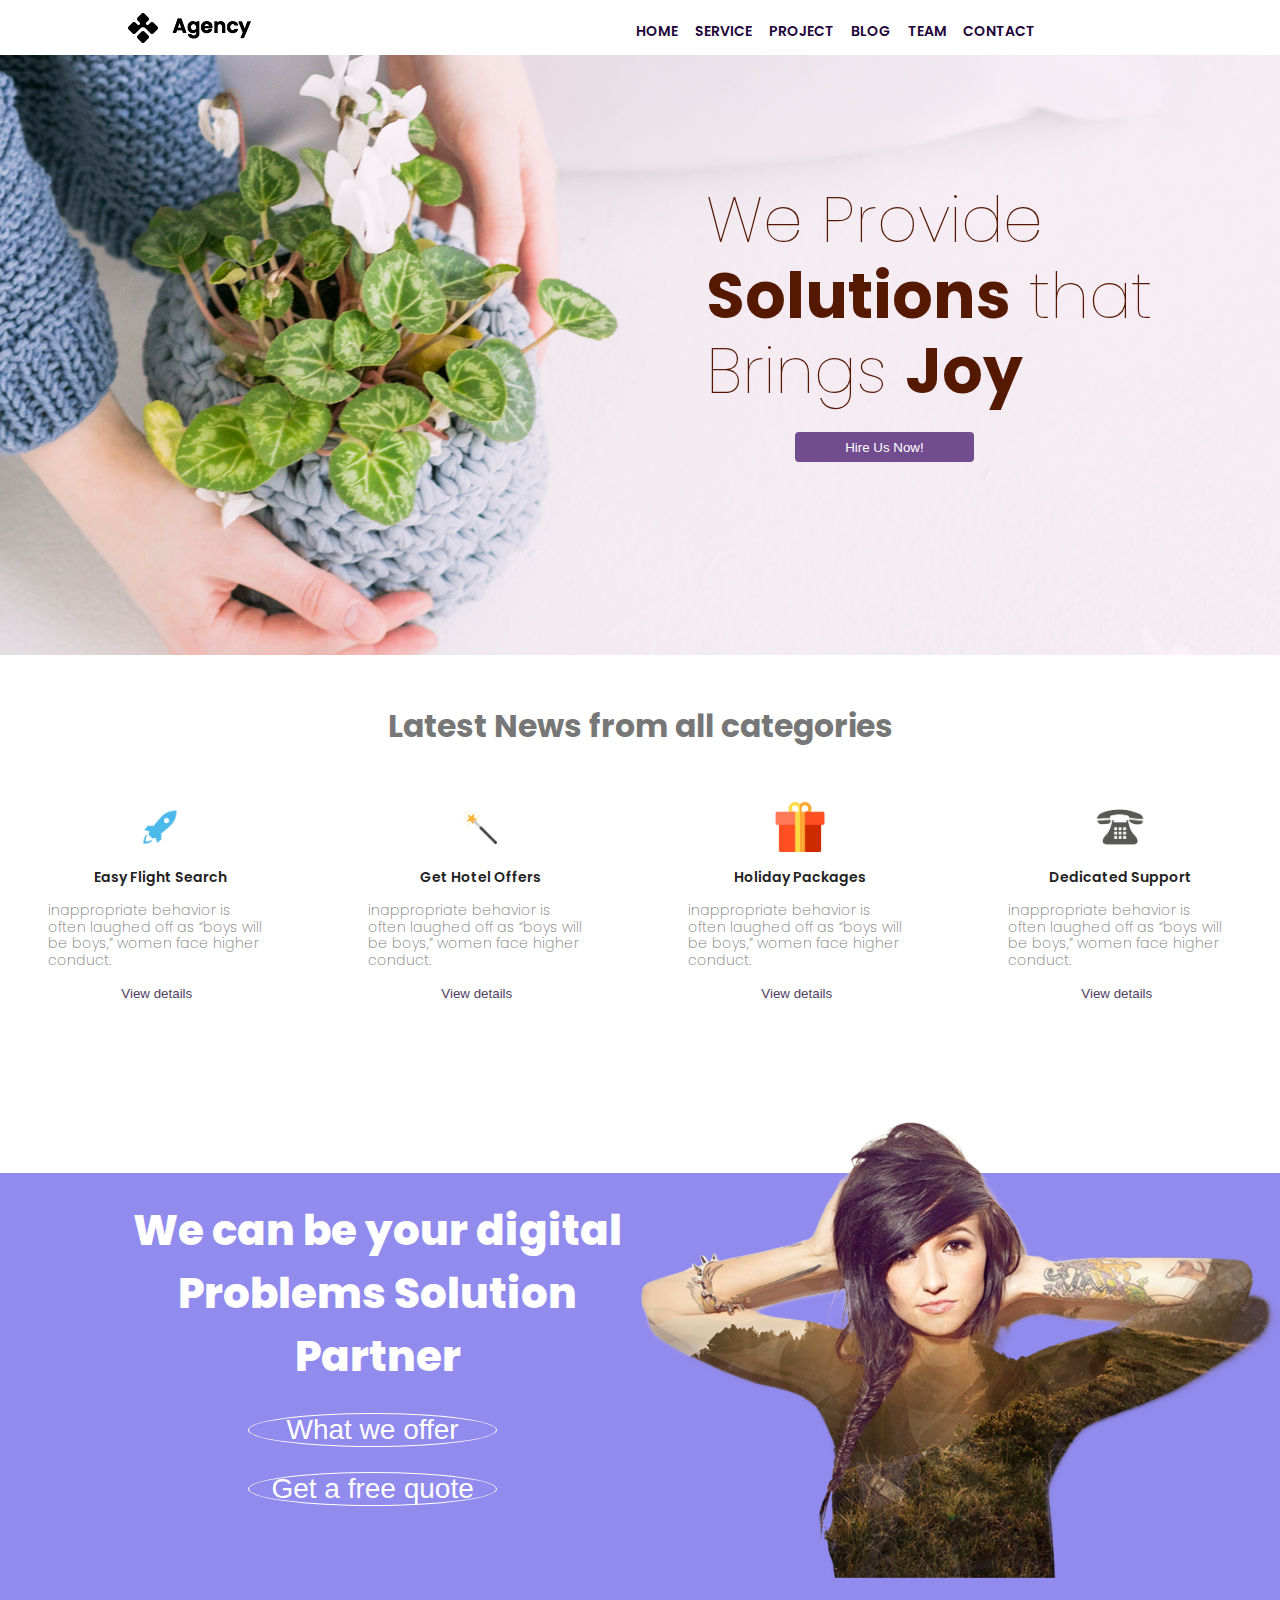
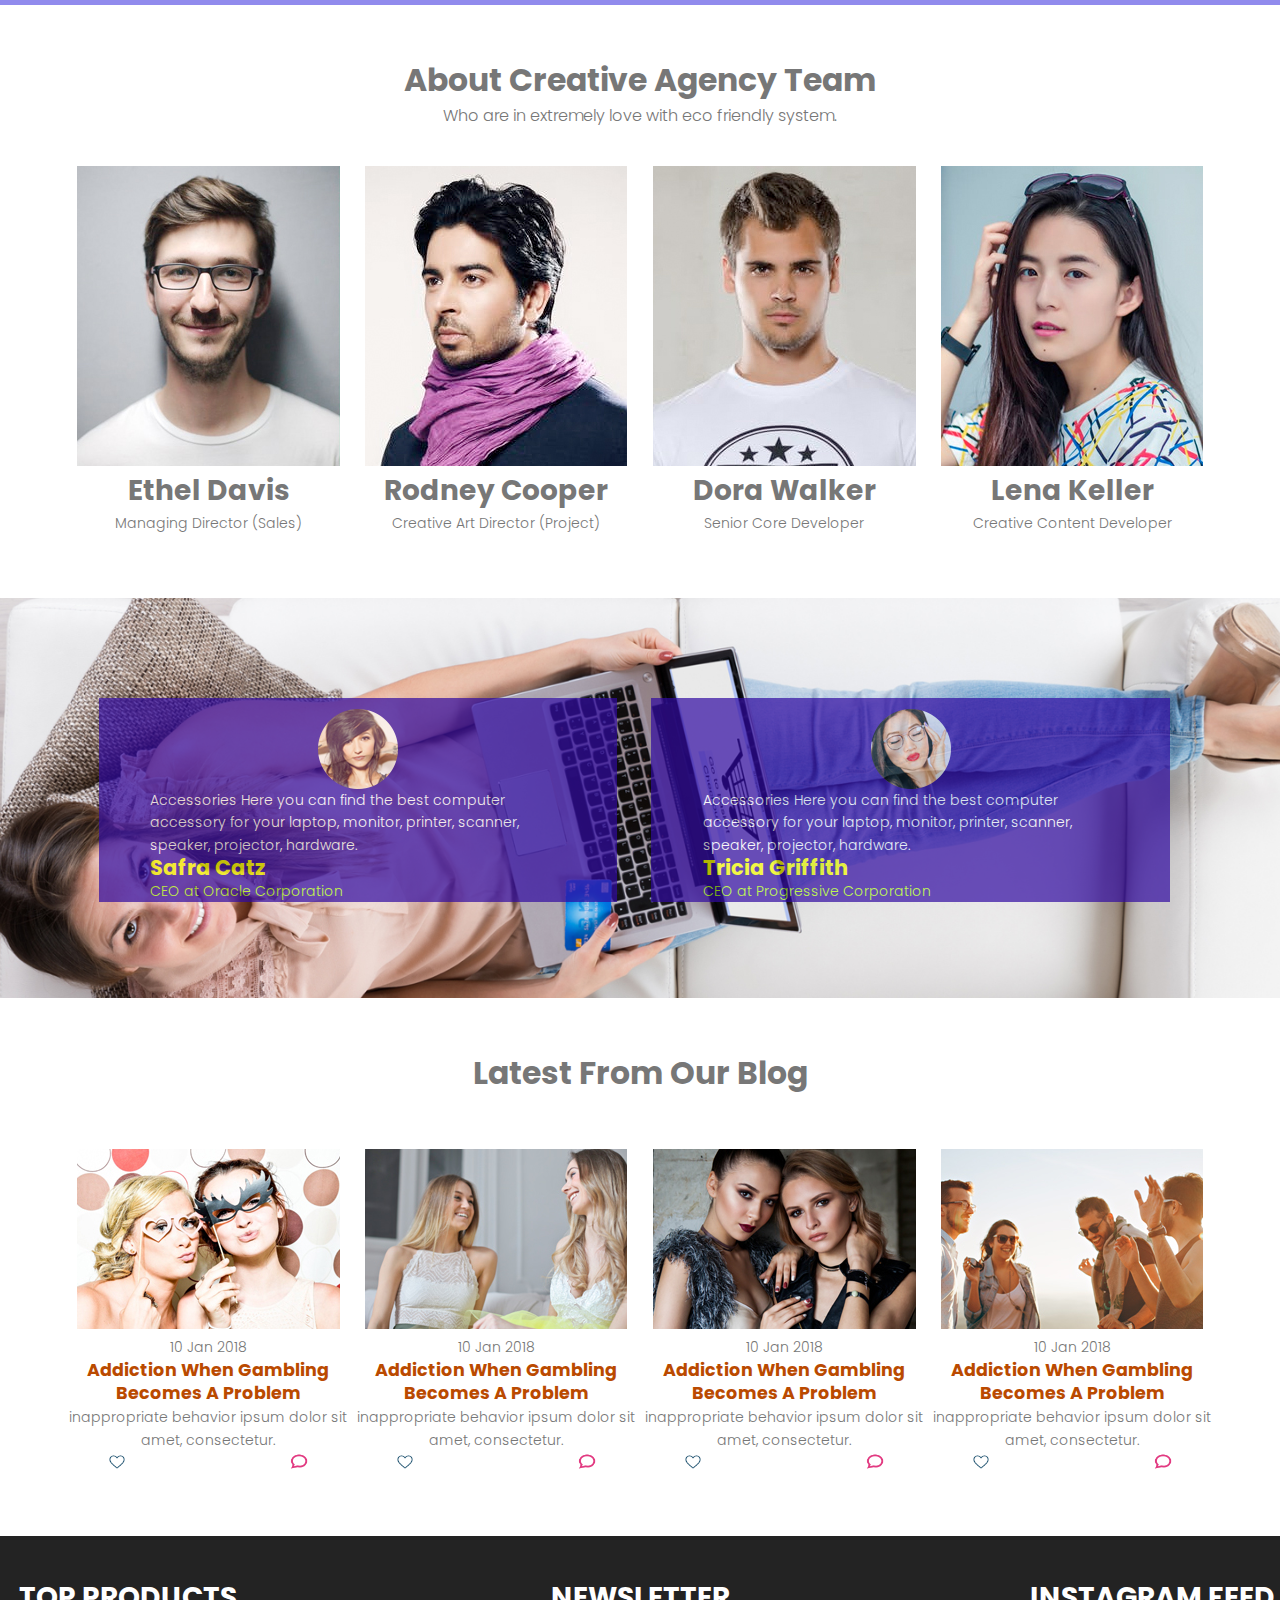
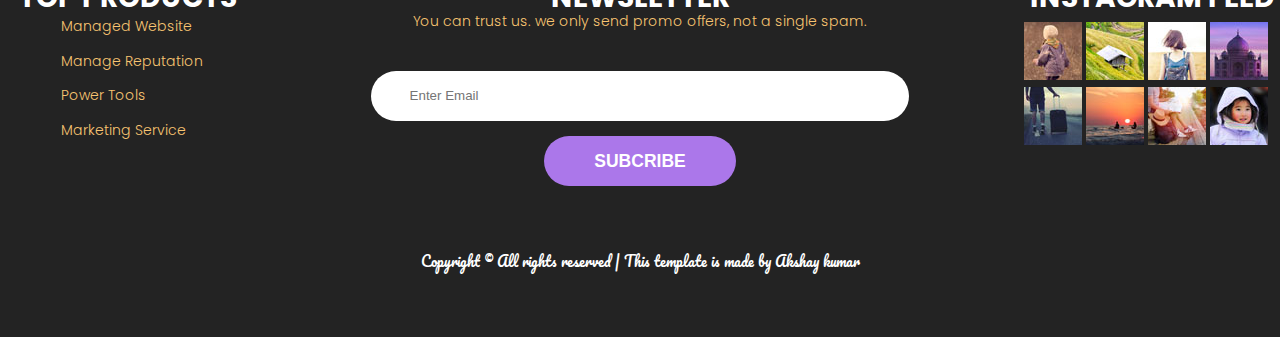
<file: agency Responsive/index.html>
<!DOCTYPE html>
<html>
<head>
	<title>Creative Agency</title>
	<meta name="viewport" content="width=device-width, initial-scale=1">
	
	<!-- Meta Description -->
	<meta name="description" content="">
	<!-- Meta Keyword -->
	<meta name="keywords" content="">
	<!-- meta character set -->
	<meta charset="UTF-8">

	<link href="https://fonts.googleapis.com/css?family=Poppins|Pacifico" rel="stylesheet">
	
		
	<!--CSS============================================= -->
	<link rel="stylesheet" type="text/css" href="css/style.css">
</head>

<body>

	<!--====================================Header Section code Start=================================-->

	<header>
		<div class="logo">
			<a href="index.html" title="Agency">
				<img src="img/logo.png" alt="logo">
			</a>
		</div>

		<div class="menuicon">
  			<div class="bar1"></div>
  			<div class="bar2"></div>
  			<div class="bar3"></div>
		</div>

		<nav>
			<ul>
				<li><a href="#">Home</a></li>
				<li><a href="#">Service</a></li>
				<li><a href="#">project</a></li>
				<li><a href="#">blog</a></li>
				<li><a href="#">team</a></li>
				<li><a href="#">contact</a></li>
			</ul>
		</nav>
		<div class="both"></div>
	</header>

	<!--====================================Header Section code End===============================================-->

	<!--====================================Banner Section code Start============================================-->

	<section id="banner" class="parallax">
		<div class="tagline">
			<h1>
				We Provide  <br>
				<span>Solutions</span> that <br>
				Brings <span>Joy</span>							
			</h1>

			<button>Hire Us Now!</button>
		</div>
		<div class="both"></div>
	</section>

	<!--====================================Banner Section code End=================================================-->

	<!--====================================News Section code Start===================================================-->

	<section id="news">
		<div class="title">
			<h1>Latest News from all categories</h1>
		</div>

		<div class="category">
			<div class="category1">
				<center><img src="img/rocket-png-22.png" alt="rocket" width="50" height="50"></center>
				<h4 class="ctitle">Easy Flight Search</h4>
				<div class="description">
					<p class="ctitlep">
						inappropriate behavior is often laughed off as “boys will be boys,” women face higher conduct.
					</p>
				</div>

				<button class="vbtn">View details</button>
			</div>

			<div class="category2">
				<center><img src="img/Magic_Wand.png" alt="magic-wand" width="50" height="50"></center>
				<h4 class="ctitle">Get Hotel Offers</h4>
				<div class="description">
					<p class="ctitlep">
						inappropriate behavior is often laughed off as “boys will be boys,” women face higher conduct.
					</p>
				</div>

				<button class="vbtn">View details</button>
			</div>

			<div class="category3">
				<center><img src="img/gift.png" alt="gift" width="50" height="50"></center>
				<h4 class="ctitle">Holiday Packages</h4>
				<div class="description">
					<p class="ctitlep">
						inappropriate behavior is often laughed off as “boys will be boys,” women face higher conduct.
					</p>
				</div>

				<button class="vbtn">View details</button>
			</div>

			<div class="category4">
				<center><img src="img/telephone.png" alt="telephone" width="50" height="50"></center>
				<h4 class="ctitle">Dedicated Support</h4>
				<div class="description">
					<p class="ctitlep">
						inappropriate behavior is often laughed off as “boys will be boys,” women face higher conduct.
					</p>
				</div>

				<button class="vbtn">View details</button>
			</div>
		</div>
	</section>

	<!--====================================News Section code End======================================================================-->

	<!--====================================About Section code Start==================================================================-->

	<section id="about">
		<div class="about_txt">
			<h1>We can be your digital <br>Problems Solution Partner</h1>
			<button class="abtn abtn1">What we offer</button>
			<button class="abtn abtn2">Get a free quote</button>
		</div>

		<div class="add_girl">
			<img class="img-fluid" src="img/about.png" alt="add_girl">
		</div>
	</section>

	<!--====================================About Section code End=====================================================================-->

	<!--====================================Team Section code Start=====================================================================-->

	<section id="team">
		<div class="team_title">
			<h1>About Creative Agency Team</h1>
			<p>Who are in extremely love with eco friendly system.</p>
		</div>

		<div class="member">
			<div class="person member1">
				<a href="#"><img class="img-fluid" src="img/t1.jpg" alt="team_member"></a>
				<h4 class="name">Ethel Davis</h4>
				<p class="position">Managing Director (Sales)</p>
			</div>

			<div class="person member2">
				<a href="#"><img class="img-fluid" src="img/t2.jpg" alt="team_member"></a>
				<h4 class="name">Rodney Cooper</h4>
				<p class="position">Creative Art Director (Project)</p>
			</div>

			<div class="person member3">
				<a href="#"><img class="img-fluid" src="img/t3.jpg" alt="team_member"></a>
				<h4 class="name">Dora Walker</h4>
				<p class="position">Senior Core Developer</p>
			</div>

			<div class="person member4">
				<a href="#"><img class="img-fluid" src="img/t4.jpg" alt="team_member"></a>
				<h4 class="name">Lena Keller</h4>
				<p class="position">Creative Content Developer</p>
			</div>
			<div class="both"></div>
		</div>
	</section>

	<!--====================================Team Section code End========================================================================-->

	<!--====================================Testinomial Section code Start===============================================================-->

	<section id="testinomial">
		<div class="testi">
			<div class="testinomial1">
				<center><img class="img-fluid" src="img/user1.png" alt="user"></center>
				<div class="desc">
					<p class="dtext">
						Accessories Here you can find the best computer accessory for your laptop, monitor, printer, scanner, speaker, projector, hardware.
					</p>
					<h4 class="ename">Safra Catz</h4>
					<p class="eposition">CEO at Oracle Corporation</p>
				</div>
			</div>

			<div class="testinomial2">
				<center><img class="img-fluid" src="img/user2.png" alt="user"></center>
                <div class="desc">
					<p class="dtext">
						Accessories Here you can find the best computer accessory for your laptop, monitor, printer, scanner, speaker, projector, hardware.
					</p>
					<h4 class="ename">Tricia Griffith</h4>
					<p class="eposition">CEO at Progressive Corporation</p>
				</div>
				
			</div>
			
		</div>
		
	</section>

	<!--====================================Testinomial Section code End=================================================================-->

	<!--====================================Blog Section code Start=======================================================================-->

	<section id="blog">
		<div class="blog_title">
			<h1>Latest From Our Blog</h1>
		</div>

		<div class="blog_member">
			<div class="bloger bloger1">
				<a href="#"><img class="zoom" src="img/b1.jpg" alt="blogger"></a>
				<p class="date">10 Jan 2018</p>
				<h4><a href="#" class="btxt">Addiction When Gambling Becomes A Problem</a></h4>
				<p>inappropriate behavior ipsum dolor sit amet, consectetur.</p>
				<div class="icons">
					<a href="#" title="like"><img src="img/favorite.png" alt="likeicon" width="20" height="20" class="icon1"></a>	
					<a href="#" title="comment"><img src="img/comment-icon.png" alt="comment-icon" width="20" height="20" class="icon2"></a>		
				</div>
			</div>

			<div class="bloger bloger2">
				<a href="#"><img class="zoom" src="img/b2.jpg" alt="blogger"></a>
				<p class="date">10 Jan 2018</p>
				<h4><a href="#" class="btxt">Addiction When Gambling Becomes A Problem</a></h4>
				<p>inappropriate behavior ipsum dolor sit amet, consectetur.</p>
				<div class="icons">
					<a href="#" title="like"><img src="img/favorite.png" alt="likeicon" width="20" height="20" class="icon1"></a>	
					<a href="#" title="comment"><img src="img/comment-icon.png" alt="comment-icon" width="20" height="20" class="icon2"></a>		
				</div>
			</div>

			<div class="bloger bloger3">
				<a href="#"><img class="zoom" src="img/b3.jpg" alt="blogger"></a>
				<p class="date">10 Jan 2018</p>
				<h4><a href="#" class="btxt">Addiction When Gambling Becomes A Problem</a></h4>
				<p>inappropriate behavior ipsum dolor sit amet, consectetur.</p>
				<div class="icons">
					<a href="#" title="like"><img src="img/favorite.png" alt="likeicon" width="20" height="20" class="icon1"></a>	
					<a href="#" title="comment"><img src="img/comment-icon.png" alt="comment-icon" width="20" height="20" class="icon2"></a>		
				</div>
			</div>

			<div class="bloger bloger4">
				<a href="#"><img class="zoom" src="img/b4.jpg" alt="blogger"></a>
				<p class="date">10 Jan 2018</p>
				<h4><a href="#" class="btxt">Addiction When Gambling Becomes A Problem</a></h4>
				<p>inappropriate behavior ipsum dolor sit amet, consectetur.</p>
				<div class="icons">
					<a href="#" title="like"><img src="img/favorite.png" alt="likeicon" width="20" height="20" class="icon1"></a>	
					<a href="#" title="comment"><img src="img/comment-icon.png" alt="comment-icon" width="20" height="20" class="icon2"></a>		
				</div>
			</div>
			<div class="both"></div>
		</div>
		
	</section>

	<!--====================================Blog Section code Start=======================================================================-->

	<footer>
		<div class="content">
			<div class="product">
				<h1 class="title_c">TOP PRODUCTS</h1>
				<ul>
					<li><a href="#">Managed Website</a></li>
					<li><a href="#">Manage Reputation</a></li>
					<li><a href="#">Power Tools</a></li>
					<li><a href="#">Marketing Service</a></li>
				</ul>
			</div>

			<div class="newsletter">
				<h1 class="title_c">NEWSLETTER</h1>
				<p>You can trust us. we only send promo offers, not a single spam.</p>
				<form>
					<center><input name="EMAIL" placeholder="Enter Email" required="" type="email"></center>
					<center><button type="submit">SUBCRIBE</button></center>
				</form>
			</div>
			
			<div class="insta_feed">
				<h1 class="title_c">INSTAGRAM FEED</h1>

				<div class="instaimg">
					<ul>
						<li><img src="img/i1.jpg" alt="instagram_image"></li>
						<li><img src="img/i2.jpg" alt="instagram_image"></li>
						<li><img src="img/i3.jpg" alt="instagram_image"></li>
						<li><img src="img/i4.jpg" alt="instagram_image"></li>
						<li><img src="img/i5.jpg" alt="instagram_image"></li>
						<li><img src="img/i6.jpg" alt="instagram_image"></li>
						<li><img src="img/i7.jpg" alt="instagram_image"></li>
						<li><img src="img/i8.jpg" alt="instagram_image"></li>
					</ul>
				</div>
			</div>

			<div class="both"></div>
		</div>

		<p class="copyright">Copyright &copy; All rights reserved | This template is made by Akshay kumar</p>
	</footer>
</body>	
</html>
</file>
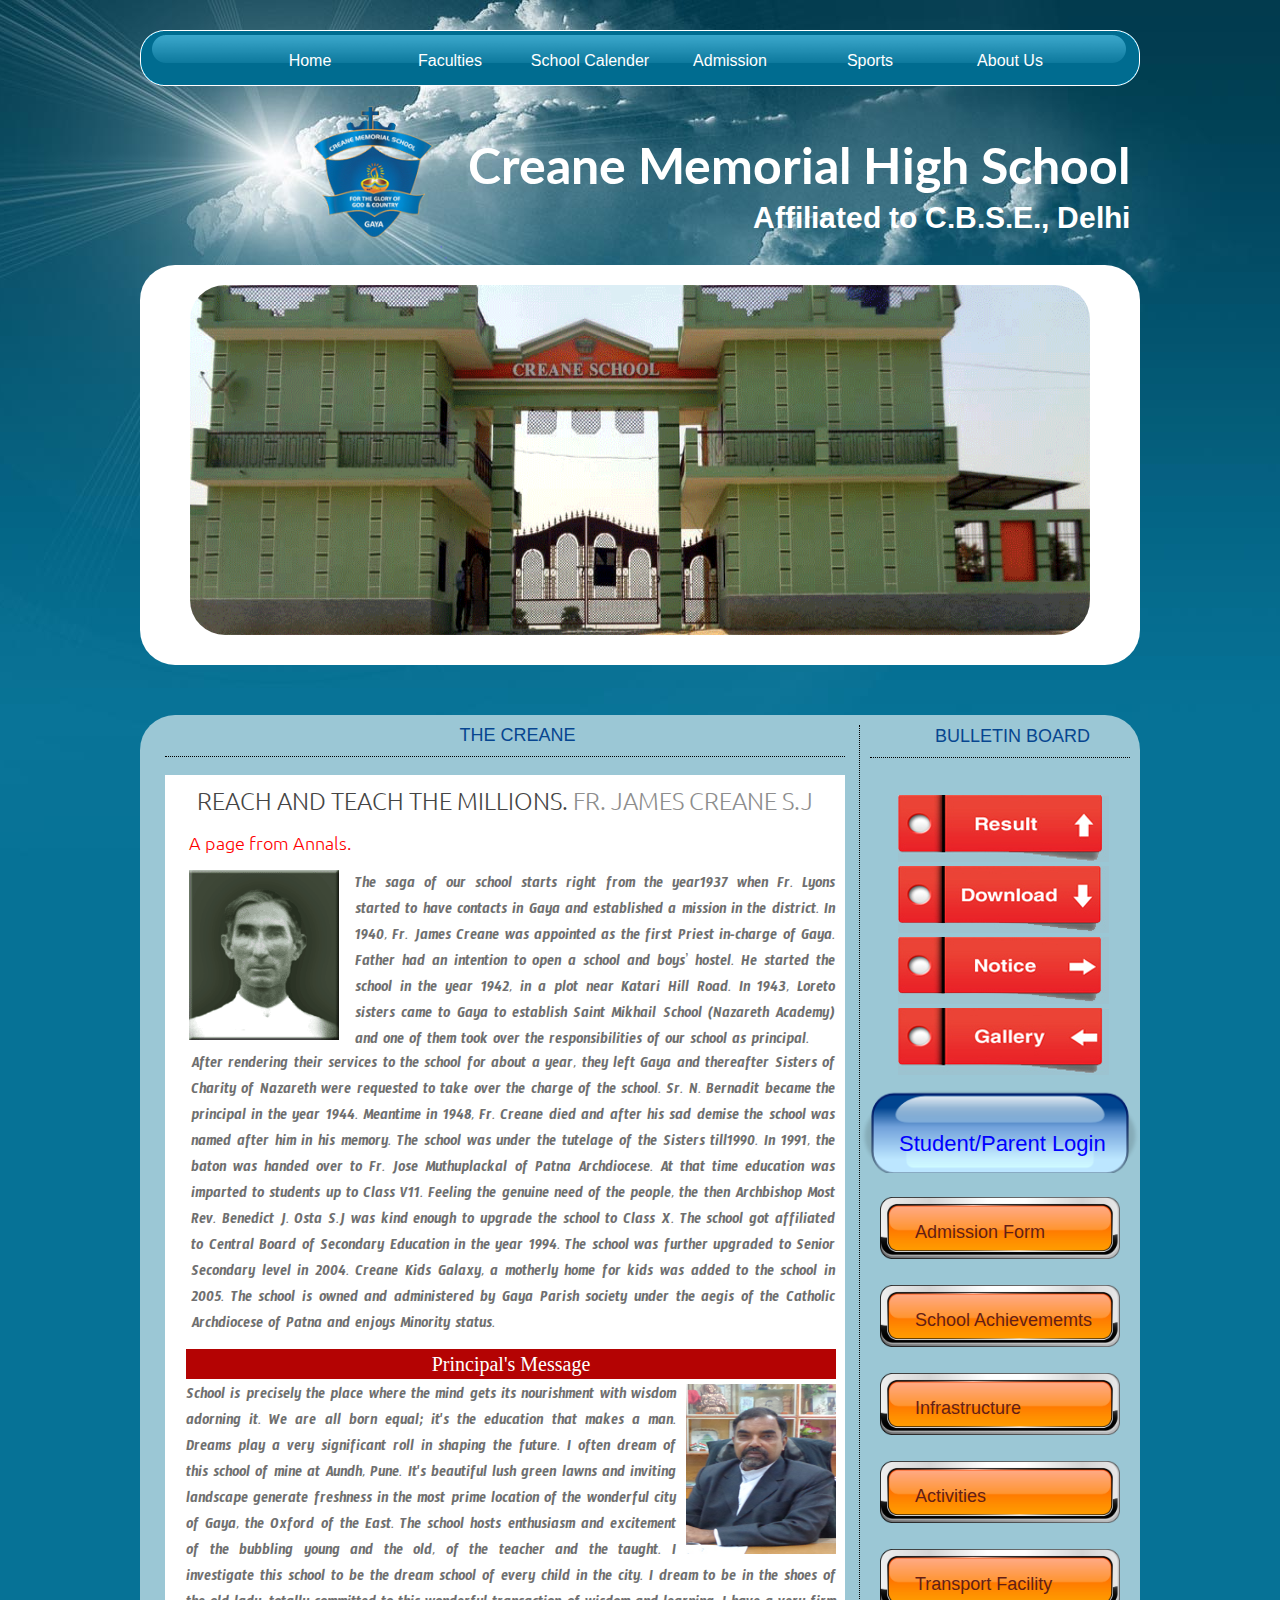
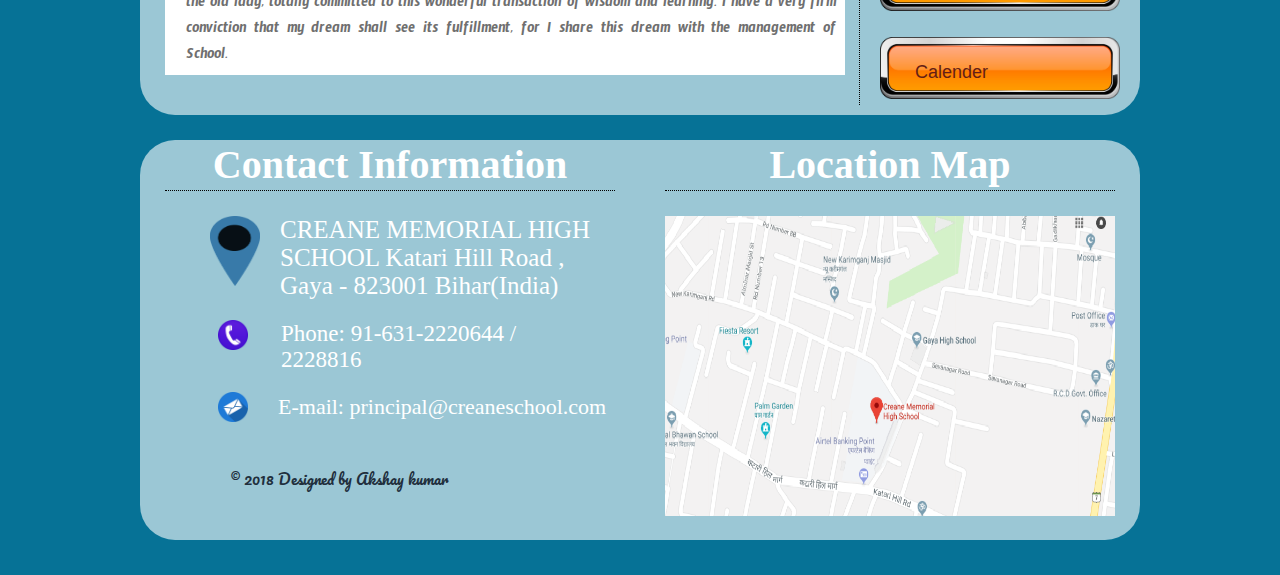
<file: CreaneSchool/index.html>
<!DOCTYPE html>
<html>
<head>
<title>CREANE Memorial High School</title>
<link rel="stylesheet" type="text/css" href="css/style.css">
<link href="https://fonts.googleapis.com/css?family=Lato|Arimo|Ubuntu|Timmana|Pacifico" rel="stylesheet">
<meta name="keywords" content="">
<meta name="description" content="">
</head>
<body>

<section id="bgimg">

 	<main>

<!--======================Header Code Start========================================-->

 		<header>
 			<nav>
 				<a href="#" class="but" title="Home">Home</a>
 				<a href="#" class="but" title="Faculties">Faculties</a>
 				<a href="#" class="but" title="School Calender">School Calender</a>
 				<a href="#" class="but" title="Admission">Admission</a>
 				<a href="#" class="but" title="Sports">Sports</a>
 				<a href="#" class="but" title="About Us">About Us</a>
 			 </nav>	
 		</header>

<!--======================Header Code End========================================--> 

<!--======================Logo container Code Start========================================-->		

 		<section id="logo">
 			<img src="images/illustration/1.png" alt="logo"  class="logo1">
 			<a href="#">Creane Memorial High School</a><br/>
 			<h2>Affiliated to C.B.S.E., Delhi</h2>
            <section class="both"></section>
 		</section>	
<!--======================Logo container Code End========================================--> 

<!--======================image slider Code Start========================================-->

 		<section id="img_slider">
 			<img src="images/illustration/imgslider.gif" alt="imgslider"  class="slider">
 		</section>  

<!--======================image slider Code End========================================--> 	

<!--======================School Detail Code Start========================================-->	

 		<section id="details">
            <section id="left">
 			    <section class="heading">
 				   <h2>THE CREANE</h2>
 			    </section>

 			    <section id="about">
 				   <h1>REACH AND TEACH THE MILLIONS. <span class="name">FR. JAMES CREANE S.J</span></h1>
 				   <h2>A page from Annals.</h2>
 				   <img src="images/illustration/1.gif"  class="founder_pic" width="150" height="170">
 				   <p align="justify">
 					  <span class="para1">The saga of our school starts right from the year1937 when Fr. Lyons started to have contacts in Gaya and established a mission in the district. In 1940, Fr. James Creane was appointed as the first Priest in-charge of Gaya. Father had an intention to open a school and boys’ hostel. He started the school in the year 1942, in a plot near Katari Hill Road. In 1943, Loreto sisters came to Gaya to establish Saint Mikhail School (Nazareth Academy) and one of them took over the responsibilities of our school as principal.</span><span class="para2"> After rendering their services to the school for about a year, they left Gaya and thereafter Sisters of Charity of Nazareth were requested to take over the charge of the school. Sr. N. Bernadit became the principal in the year 1944. Meantime in 1948, Fr. Creane died and after his sad demise the school was named after him in his memory. The school was under the tutelage of the Sisters till1990. 
                      In 1991, the baton was handed over to Fr. Jose Muthuplackal of Patna Archdiocese. At that time education was imparted to students up to Class V11.  Feeling the genuine need of the people, the then Archbishop Most Rev. Benedict J. Osta S.J was kind enough to upgrade the school to Class X. The school got affiliated to Central Board of Secondary Education in the year 1994. The school was further upgraded to Senior Secondary level in 2004. Creane Kids Galaxy, a motherly home for kids was added to the school in 2005. The school is owned and administered by Gaya Parish society under the aegis of the Catholic Archdiocese of Patna and enjoys Minority status.</span> 
                    
             	    </p>

             	<section id="message"><h3>Principal's Message</h3></section>
 			    <section class="msg">
 				   <img src="images/illustration/principal.jpg" alt="principalimg" class="principal_pic" width="150" height="170">
 				   <p>
                        School is precisely the place where the mind gets its nourishment with wisdom adorning it. We are all born equal; it's the education that makes a man. Dreams play a very significant roll in shaping the future. I often dream of this school of mine at Aundh, Pune. It's beautiful lush green lawns and inviting landscape generate freshness in the most prime location of the wonderful city of Gaya, the Oxford of the East. The school hosts enthusiasm and excitement of the bubbling young and the old, of the teacher and the taught. I investigate this school to be the dream school of every child in the city. I dream to be in the shoes of the old lady, totally committed to this wonderful transaction of wisdom and learning. I have a very firm conviction that my dream shall see its fulfillment, for I share this dream with the management of School.
                    </p>
 			    </section>
             	
 			</section>

 			</section>

 			

            <section id="right">
 				<section id="board"><h2>BULLETIN BOARD</h2></section>
     		    <section id="red_img">
     				<a href="#"><img src="images/illustration/result.jpg" alt="result"></a>
     				<a href="#"><img src="images/illustration/download.jpg" alt="download"></a>
     				<a href="#"><img src="images/illustration/notice.jpg" alt="notice"></a>
     				<a href="#"><img src="images/illustration/Gallery.jpg" alt="Gallery"></a>
     			</section>

     			<button id="login"><a href="#" title="Login">Student/Parent Login</a></button>

     			<button class="butt_on"><a href="#">Admission Form</a></button>
     			<button class="butt_on"><a href="#">School Achievememts</a></button>
     			<button class="butt_on"><a href="#">Infrastructure</a></button>
     			<button class="butt_on"><a href="#">Activities</a></button>
     			<button class="butt_on"><a href="#">Transport Facility</a></button>
     			<button class="butt_on"><a href="#">Calender</a></button>
     			

 			</section>
            <section class="both"></section>
 			
 		</section> 

 <!--======================School detail Code End========================================-->	
 
 <!--======================footer Code Start========================================-->	

 		<footer>
            <section id="leftside">
                <section id="contact"><h1>Contact Information</h1></section>
                <section class="contact_detail">
                    <img src="images/illustration/location.png" alt="location" class="location">
                    <p class="p1">CREANE MEMORIAL HIGH SCHOOL Katari Hill Road , Gaya - 823001 Bihar(India)</p>
                    <img src="images/illustration/phone.png"  alt="phone" class="phone">
                    <p class="p2">Phone: 91-631-2220644 / 2228816</p>
                    <img src="images/illustration/email.png" alt="email" class="email">
                    <p class="p3">E-mail: principal@creaneschool.com</p>
                </section>
                
            </section>

            <section id="rightside">
                <section id="map"><h1>Location Map</h1></section>
                <img src="images/illustration/map.png" alt="map" class="map_img">
                
            </section>
            <section class="both"></section>

            <p id="developer">&copy; 2018 Designed by Akshay kumar</p>
 		</footer>	

 <!--======================footer Code End========================================-->

	</main>
</section>
</body>
</html>
</file>
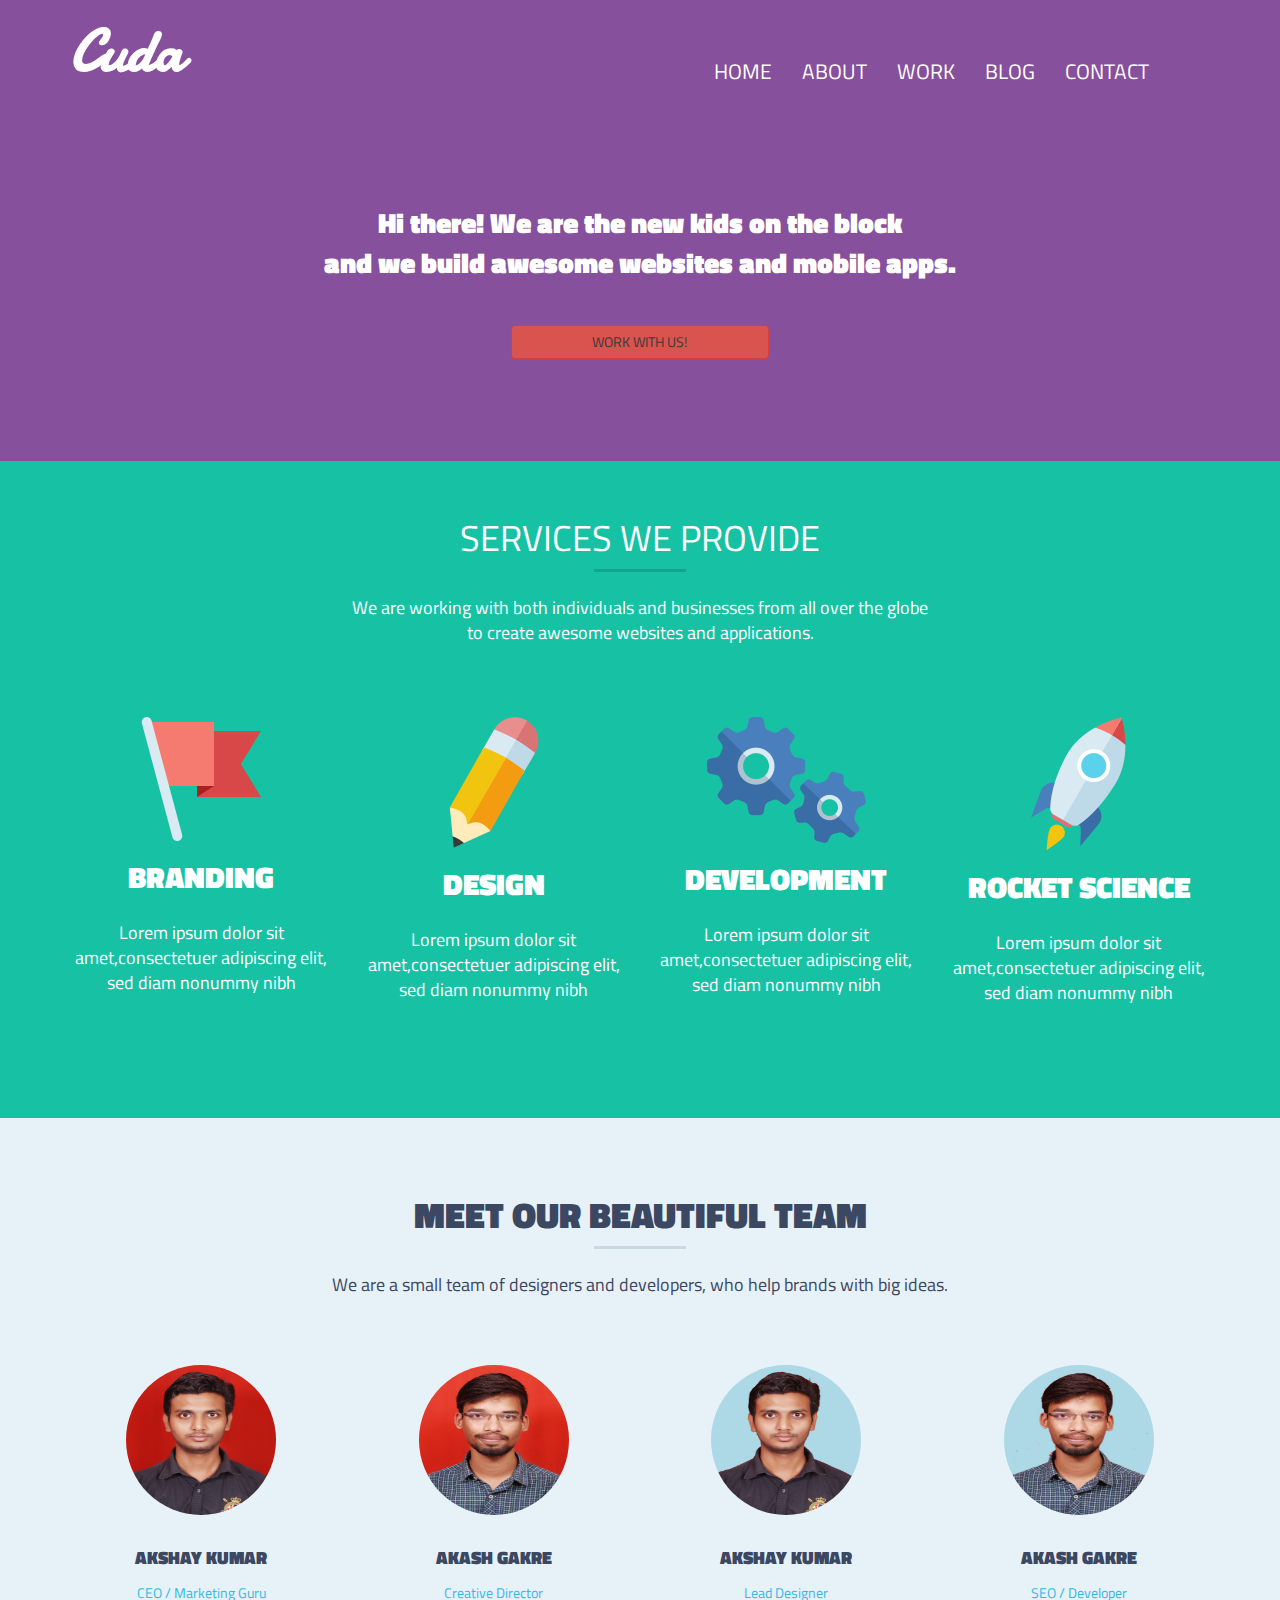
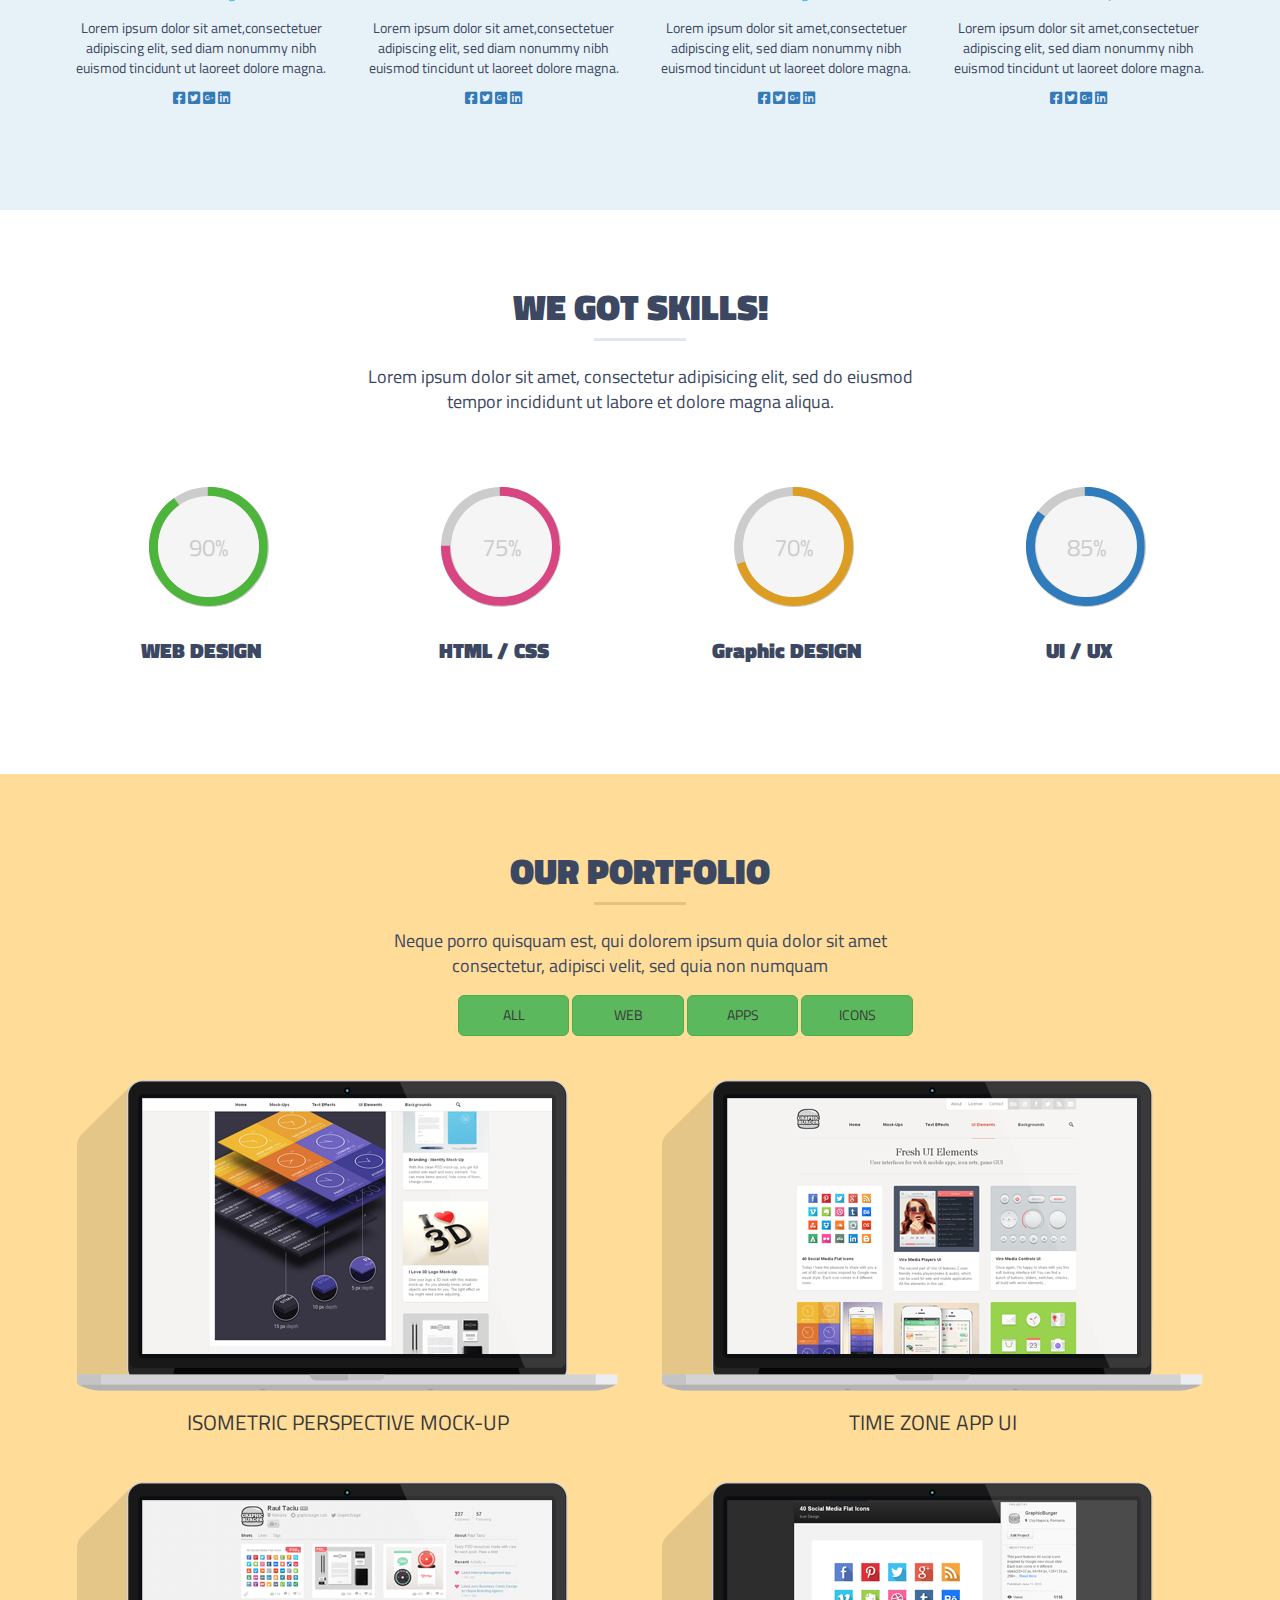
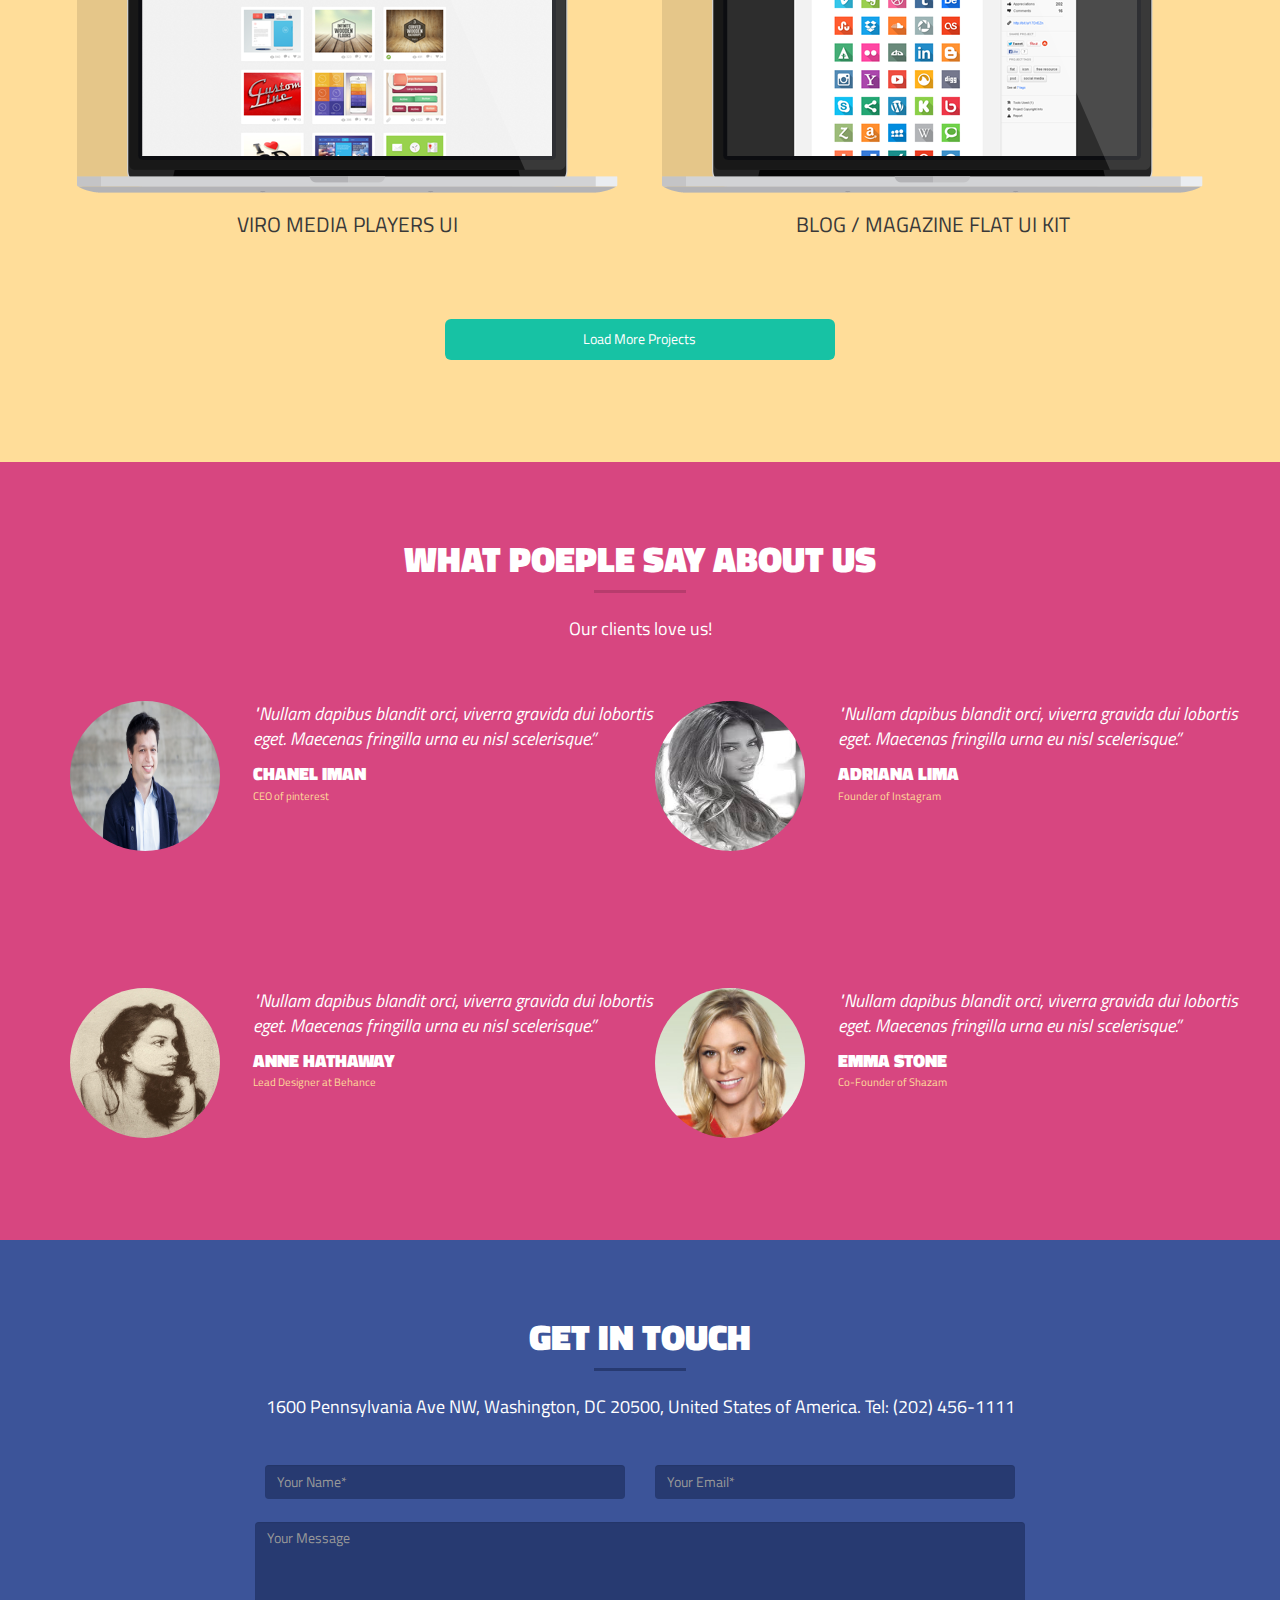
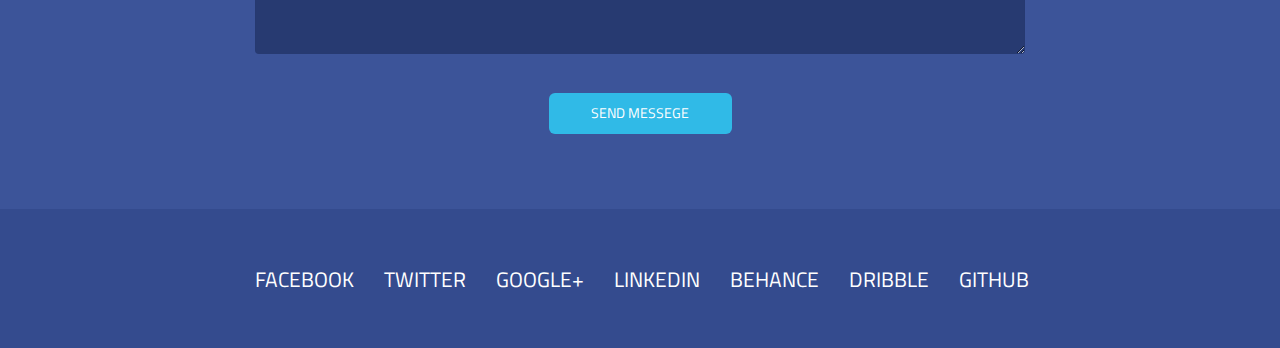
<file: cuda/index.html>
<!DOCTYPE html>
<html>
<head>
	<title>Cuda</title>
	<meta name="viewport" content="width=device-width, initial-scale=1">
	<link href="https://fonts.googleapis.com/css?family=Titillium+Web" rel="stylesheet">
	<link rel="stylesheet" type="text/css" href="css/bootstrap.css">
	<link rel="stylesheet" type="text/css" href="css/style.css">
	<link rel="stylesheet" type="text/css" href="css/circle.css">
	<link href="https://fonts.googleapis.com/css?family=Damion" rel="stylesheet">
	<link rel="stylesheet" href="https://use.fontawesome.com/releases/v5.2.0/css/all.css">
	<script src="js/jquery.js"></script>
	<script src="js/bootstrap.js"></script>
	
</head>
<body>

<!--====================================Header Section code Start=================================-->

<header class="container-fluid">
		<div class="navbar navbar-inverse navbar-static-top">
      		<div class="container">
        		<div class="navbar-header">
          			<button type="button" class="navbar-toggle" data-toggle="collapse" data-target=".navbar-collapse">
            			<span class="icon-bar"></span>
            			<span class="icon-bar"></span>
            			<span class="icon-bar"></span>
          			</button>
          			<a class="navbar-brand" href="index.html">Cuda</a>
        		</div>

        		<div class="navbar-collapse collapse">
          			<ul class="nav navbar-nav navbar-right">
            			<li><a href="index.html">Home</a></li>
            			<li><a href="#">About</a></li>
            			<li><a href="#">Work</a></li>
            			<li><a href="#">Blog</a></li>
            			<li><a href="#">Contact</a></li>
          			</ul>
        		</div>
      		</div>
    	</div>
        		
   		
        	<div class="row">
				<div class="headertxt col-md-8 col-md-offset-2 text-center">
					<p>Hi there! We are the new kids on the block<br/>and we build awesome websites and mobile apps.</p>
				</div>
			</div>	
			<div class="col-md-8 col-md-offset-2">
			<center>	
				<button class="btn btn-danger">WORK WITH US!</button>
			</center>	
			</div>		
</header>

<!--====================================Header Section code End=================================-->

<!--====================================Service Section code Start=================================-->

<section class="container-fluid service">
	<div class="container"> 
		<div class="row">
			<div class="col-md-12 text-center">
				<h1>Services We Provide</h1>
				<div class="hr"></div>
				<p>
					We are working with both individuals and businesses from all over the globe<br/>to create awesome websites and applications.
				</p>
			</div>	
		</div>
	</div>

	<div class="container service-icon">
		<div class="row">
			<div class="col-md-3 col-sm-6 col-xs-12 text-center">
				<center><a href="#"><img src="images/illustration/flag.png" alt="flag" class="img-responsive"></a></center>
				<h2>Branding</h2>
				<p>Lorem ipsum dolor sit amet,consectetuer adipiscing elit, sed diam nonummy nibh</p>
			</div>

			<div class="col-md-3 col-sm-6 col-xs-12-6 text-center">
				<center><a href="#"><img src="images/illustration/crayon.png" alt="crayon" class="img-responsive"></a></center>
				<h2>Design</h2>
				<p>Lorem ipsum dolor sit amet,consectetuer adipiscing elit, sed diam nonummy nibh</p>
			</div>

			<div class="col-md-3 col-sm-6 col-xs-12 text-center">
				<center><a href="#"><img src="images/illustration/gear.png" alt="gear" class="img-responsive"></a></center>
				<h2>Development</h2>
				<p>Lorem ipsum dolor sit amet,consectetuer adipiscing elit, sed diam nonummy nibh</p>
			</div>

			<div class="col-md-3 col-sm-6 col-xs-12 text-center">
				<center><a href="#"><img src="images/illustration/fly.png" alt="rocketimg" class="img-responsive"></a></center>
				<h2>Rocket science</h2>
				<p>Lorem ipsum dolor sit amet,consectetuer adipiscing elit, sed diam nonummy nibh</p>
			</div>
		</div>
	</div>
</section>


<!--====================================Service Section code End======================================-->

<!--====================================Team Section code Start==========================================-->

<section class="container-fluid team">
	<div class="container">
		<div class="row">
			<div class="col-md-12 text-center">
				<h1>meet our beautiful team</h1>
				<div class="hr1"></div>
				<p class="tagline1">We are a small team of designers and developers, who help brands with big ideas.</p>
			</div>	
			
		</div>
	</div>

	<div class="container team-img">
		<div class="row">
			<div class="col-md-3 col-sm-6 col-xs-12 text-center profile">
				<center>
					<a href="#"><img src="images/illustration/AKSHAY.jpg" width="150" height="150" alt="akshayimg" class="img-circle"></a>
				</center>
				<h2>Akshay Kumar</h2>
				<p class="position">CEO / Marketing Guru</p>
				<p class="intro">Lorem ipsum dolor sit amet,consectetuer adipiscing elit, sed diam nonummy nibh euismod tincidunt ut laoreet dolore magna.</p>

				<div class="socialicons">
					<a href="#"><i class="icon fab fa-facebook-square"></i></a>
					<a href="#"><i class="icon fab fa-twitter-square"></i></a>
					<a href="#"><i class="icon fab fa-google-plus-square"></i></a>
					<a href="#"><i class="icon fab fa-linkedin"></i></a>
				</div>
			</div>

			<div class="col-md-3 col-sm-6 col-xs-12 text-center profile">
				<center>
					<a href="#"><img src="images/illustration/011111.jpg" width="150" height="150" alt="akashimg" class="img-circle"></a>
				</center>
				<h2>Akash gakre</h2>
				<p class="position">Creative Director</p>
				<p class="intro">Lorem ipsum dolor sit amet,consectetuer adipiscing elit, sed diam nonummy nibh euismod tincidunt ut laoreet dolore magna.</p>

				<div class="socialicons">
					<a href="#"><i class="icon fab fa-facebook-square"></i></a>
					<a href="#"><i class="icon fab fa-twitter-square"></i></a>
					<a href="#"><i class="icon fab fa-google-plus-square"></i></a>
					<a href="#"><i class="icon fab fa-linkedin"></i></a>
				</div>

			</div>

			<div class="col-md-3 col-sm-6 col-xs-12 text-center profile">
				<center>
					<a href="#"><img src="images/illustration/AKSHAY2.jpg" width="150" height="150" alt="akshayimg" class="img-circle"></a>
				</center>
				<h2>Akshay Kumar</h2>
				<p class="position">Lead Designer</p>
				<p class="intro">Lorem ipsum dolor sit amet,consectetuer adipiscing elit, sed diam nonummy nibh euismod tincidunt ut laoreet dolore magna.</p>

				<div class="socialicons">
					<a href="#"><i class="icon fab fa-facebook-square"></i></a>
					<a href="#"><i class="icon fab fa-twitter-square"></i></a>
					<a href="#"><i class="icon fab fa-google-plus-square"></i></a>
					<a href="#"><i class="icon fab fa-linkedin"></i></a>
				</div>
			</div>

			<div class="col-md-3 col-sm-6 col-xs-12 text-center profile">
				<center>
					<a href="#"><img src="images/illustration/0111121.jpg" width="150" height="150" alt="akashimg" class="img-circle"></a>
				</center>
				<h2>Akash gakre</h2>
				<p class="position">SEO / Developer</p>
				<p class="intro">Lorem ipsum dolor sit amet,consectetuer adipiscing elit, sed diam nonummy nibh euismod tincidunt ut laoreet dolore magna.</p>

				<div class="socialicons">
					<a href="#"><i class="icon fab fa-facebook-square"></i></a>
					<a href="#"><i class="icon fab fa-twitter-square"></i></a>
					<a href="#"><i class="icon fab fa-google-plus-square"></i></a>
					<a href="#"><i class="icon fab fa-linkedin"></i></a>
				</div>
				
			</div>
			
		</div>
		
	</div>
	
</section>

<!--====================================Team Section code End=======================================================-->

<!--====================================Skill Section code Start=====================================================-->

<section class="container-fluid skill">
	<div class="container">
		<div class="row">
			<div class="col-md-12 text-center">
				<h1>we got skills!</h1>
				<div class="hr2"></div>
				<p class="tagline1">Lorem ipsum dolor sit amet, consectetur adipisicing elit, sed do eiusmod<br/> tempor incididunt ut labore et dolore magna aliqua.</p>
			</div>	
		</div>
	</div>

	<div class="container pbar">
		<div class="row">
			<div class="col-md-3 col-sm-6 col-xs-12 text-center">
				<div class="clearfix">
					<div class="c100 p90 green">
                    	<span>90%</span>
                    	<div class="slice">
                        	<div class="bar"></div>
                        	<div class="fill"></div>
                    	</div>
                	</div>
                </div>
                <h2>WEB DESIGN</h2>
			</div>

			<div class="col-md-3 col-sm-6 col-xs-12 text-center">
				<div class="clearfix">
					<div class="c100 p75 purple">
                    	<span>75%</span>
                    	<div class="slice">
                        	<div class="bar"></div>
                        	<div class="fill"></div>
                    	</div>
                	</div>
                </div>
                <h2>HTML / CSS</h2>
			</div>

			<div class="col-md-3 col-sm-6 col-xs-12 text-center">
				<div class="clearfix">
					<div class="c100 p70 orange">
                    <span>70%</span>
                    	<div class="slice">
                        	<div class="bar"></div>
                        	<div class="fill"></div>
                    	</div>
                	</div>
                </div>
                <h2>Graphic DESIGN</h2>
			</div>

			<div class="col-md-3 col-sm-6 col-xs-12 text-center">
				<div class="clearfix">
					<div class="c100 p85">
                    	<span>85%</span>
                    	<div class="slice">
                        	<div class="bar"></div>
                        	<div class="fill"></div>
                    	</div>
                </div>
                </div>
                <h2>UI / UX</h2>
			</div>
		</div>		
	</div>
	
</section>

<!--====================================Skill Section code End=========================================================-->

<!--====================================Portfolio Section code Start===================================================-->

<section id="portfolio" class="container-fluid">
	<section class="container">
		<section class="row">
			<div class="col-md-12 text-center">
				<h1>our portfolio</h1>
				<div class="hr3"></div>
				<p class="tagline2">Neque porro quisquam est, qui dolorem ipsum quia dolor sit amet<br/>consectetur, adipisci velit, sed quia non numquam</p>
			</div>	

			<div class="btn col-md-12 col-sm-12 col-xs-12 col-md-offset-4 col-sm-offset-4">
				<a href="#" class="btn btn-success btn-lg btnb" role="button">ALL</a>
				<a href="#" class="btn btn-success btn-lg btnb" role="button">WEB</a>
				<a href="#" class="btn btn-success btn-lg btnb" role="button">APPS</a>
				<a href="#" class="btn btn-success btn-lg btnb" role="button">ICONS</a>
			</div>
		</section>
	</section>

	<div class="container work">
		<div class="row">
			<div class="col-md-6 col-sm-6 col-xs-12 text-center">
				<center>
					<a href="#"><img src="images/illustration/work-1.png" alt="work-1" class="img-responsive"></a>
				</center>
				<h2>Isometric Perspective Mock-Up</h2>
			</div>

			<div class="col-md-6 col-sm-6 col-xs-12 text-center">
				<center>
					<a href="#"><img src="images/illustration/work-2.png" alt="work-2" class="img-responsive"></a>
				</center>
				<h2>Time Zone App UI</h2>
			</div>
		</div>
	</div>	

	<div class="container work">
		<div class="row">
			<div class="col-md-6 col-sm-6 col-xs-12 text-center">
				<center>
					<a href="#"><img src="images/illustration/work-3.png" alt="work-3" class="img-responsive"></a>
				</center>
				<h2>Viro Media Players UI</h2>
			</div>

			<div class="col-md-6 col-sm-6 col-xs-12 text-center">
				<center>
					<a href="#"><img src="images/illustration/work-4.png" alt="work-4" class="img-responsive"></a>
				</center>
				<h2>Blog / Magazine Flat UI Kit</h2>
			</div>
		</div>
	</div>	

	<div class="col-md-12 col-sm-12 col-xs-12">
		<center>
			<button type="button" class="btn btn-lg wbtn">Load More Projects</button>
		</center>	
	</div>		
</section>

<!--====================================Portfolio Section code End======================================================-->

<!--====================================About us Section code Start======================================================-->

<section id="aboutus" class="container-fluid">
	<section class="container">
		<section class="row">
			<div class="col-md-12 text-center">
				<h1>WHAT POEPLE SAY ABOUT US</h1>
				<div class="hr4"></div>
				<p class="tagline3">Our clients love us!</p>
			</div>	
		</section>
	</section>

	<div class="container people">
		<div class="row">
			<div class="col-md-6 col-sm-6 col-xs-12 text-center people1">
				<a href="#">
					<img src="images/illustration/chanel.jpg" width="150" height="150" alt="people1" class="img-circle pplimg">
				</a>

				<p class="text-left ptext">
					"Nullam dapibus blandit orci, viverra gravida dui lobortis eget. Maecenas fringilla urna eu nisl scelerisque.”
				</p>

				<p class="text-uppercase text-left name" style="position: relative; left: 6%;">chanel iman</p>
				<p class="text-left post"><span>CEO of pinterest</span></p>
			</div>	

			<div class="col-md-6 col-sm-6 col-xs-12 text-center people2">
				<a href="#">
					<img src="images/illustration/adriana.jpg" width="150" height="150" alt="people2" class="img-circle pplimg">
				</a>

				<p class="text-left ptext">
					"Nullam dapibus blandit orci, viverra gravida dui lobortis eget. Maecenas fringilla urna eu nisl scelerisque.”
				</p>

				<p class="text-uppercase text-left name" style="position: relative; left: 6%;">ADRIANA LIMA</p>
				<p class="text-left post"><span>Founder of Instagram</span></p>
			</div>
		</div>

		<div class="row lowerpeople">
			<div class="col-md-6 col-sm-6 col-xs-12 text-center people1">
				<a href="#">
					<img src="images/illustration/anne.JPG" width="150" height="150" alt="people3" class="img-circle pplimg">
				</a>

				<p class="text-left ptext">
					"Nullam dapibus blandit orci, viverra gravida dui lobortis eget. Maecenas fringilla urna eu nisl scelerisque.”
				</p>

				<p class="text-uppercase text-left name" style="position: relative; left: 6%;">ANNE HATHAWAY</p>
				<p class="text-left post"><span>Lead Designer at Behance</span></p>
			</div>	

			<div class="col-md-6 col-sm-6 col-xs-12 text-center people2">
				<a href="#">
					<img src="images/illustration/emma.jpg" width="150" height="150" alt="people4" class="img-circle pplimg">
				</a>

				<p class="text-left ptext">
					"Nullam dapibus blandit orci, viverra gravida dui lobortis eget. Maecenas fringilla urna eu nisl scelerisque.”
				</p>

				<p class="text-uppercase text-left name" style="position: relative; left: 6%;">EMMA STONE</p>
				<p class="text-left post"><span>Co-Founder of Shazam</span></p>
			</div>
		</div>
		
	</div>

</section>

<!--====================================About us Section code End======================================================-->

<!--====================================Touch Section code Start======================================================-->

<section id="touch" class="container-fluid">
	<section class="container">
		<section class="row">
			<div class="col-md-12 text-center">
				<h1 class="text-uppercase">get in touch</h1>
				<div class="hr5"></div>
				<p class="tagline4">
					1600 Pennsylvania Ave NW, Washington, DC 20500, United States of America. Tel: (202) 456-1111	
				</p>
			</div>	
		</section>
	</section>

	<div class="container form-group">
		<div class="row">
			<div class="col-md-4 col-md-offset-2">
				<input type="text" id="firstName" placeholder="Your Name*" name="name" class="form-control form1">
			</div>

			<div class="col-md-4">
				<input type="text" id="firstName" placeholder="Your Email*" name="email" class="form-control form1">
			</div>

			<div class="row">
				<div class="col-md-8 col-md-offset-2">
					<textarea class="form-control form2" rows="6" placeholder="Your Message"></textarea>
				</div>	
		    </div>
                    
		</div>
    </div>

    <div class="col-md-12 col-sm-12 col-xs-12">
		<center>
			<button type="button" class="btn btn-lg sbtn">SEND MESSEGE</button>
		</center>	
	</div>


			
</section>

<!--====================================Touch Section code End======================================================-->

<!--====================================Footer Section code Start======================================================-->

<footer class="container-fluid">
	<div class="container">
		<div class="row">
			<div class="col-md-12 col-sm-12 col-xs-6">
				<div class="navbar-collapse">
          			<ul class="nav navbar-nav footernav">
						<li><a href="#">facebook</a></li>
						<li><a href="#">twitter</a></li>
						<li><a href="#">google+</a></li>
						<li><a href="#">linkedin</a></li>
						<li><a href="#">behance</a></li>
						<li><a href="#">dribble</a></li>
						<li><a href="#">github</a></li>
					</ul>
				</div>
			
			</div>
		</div>
</footer>

<!--====================================Footer Section code Start======================================================-->




</body>
</html>
</file>
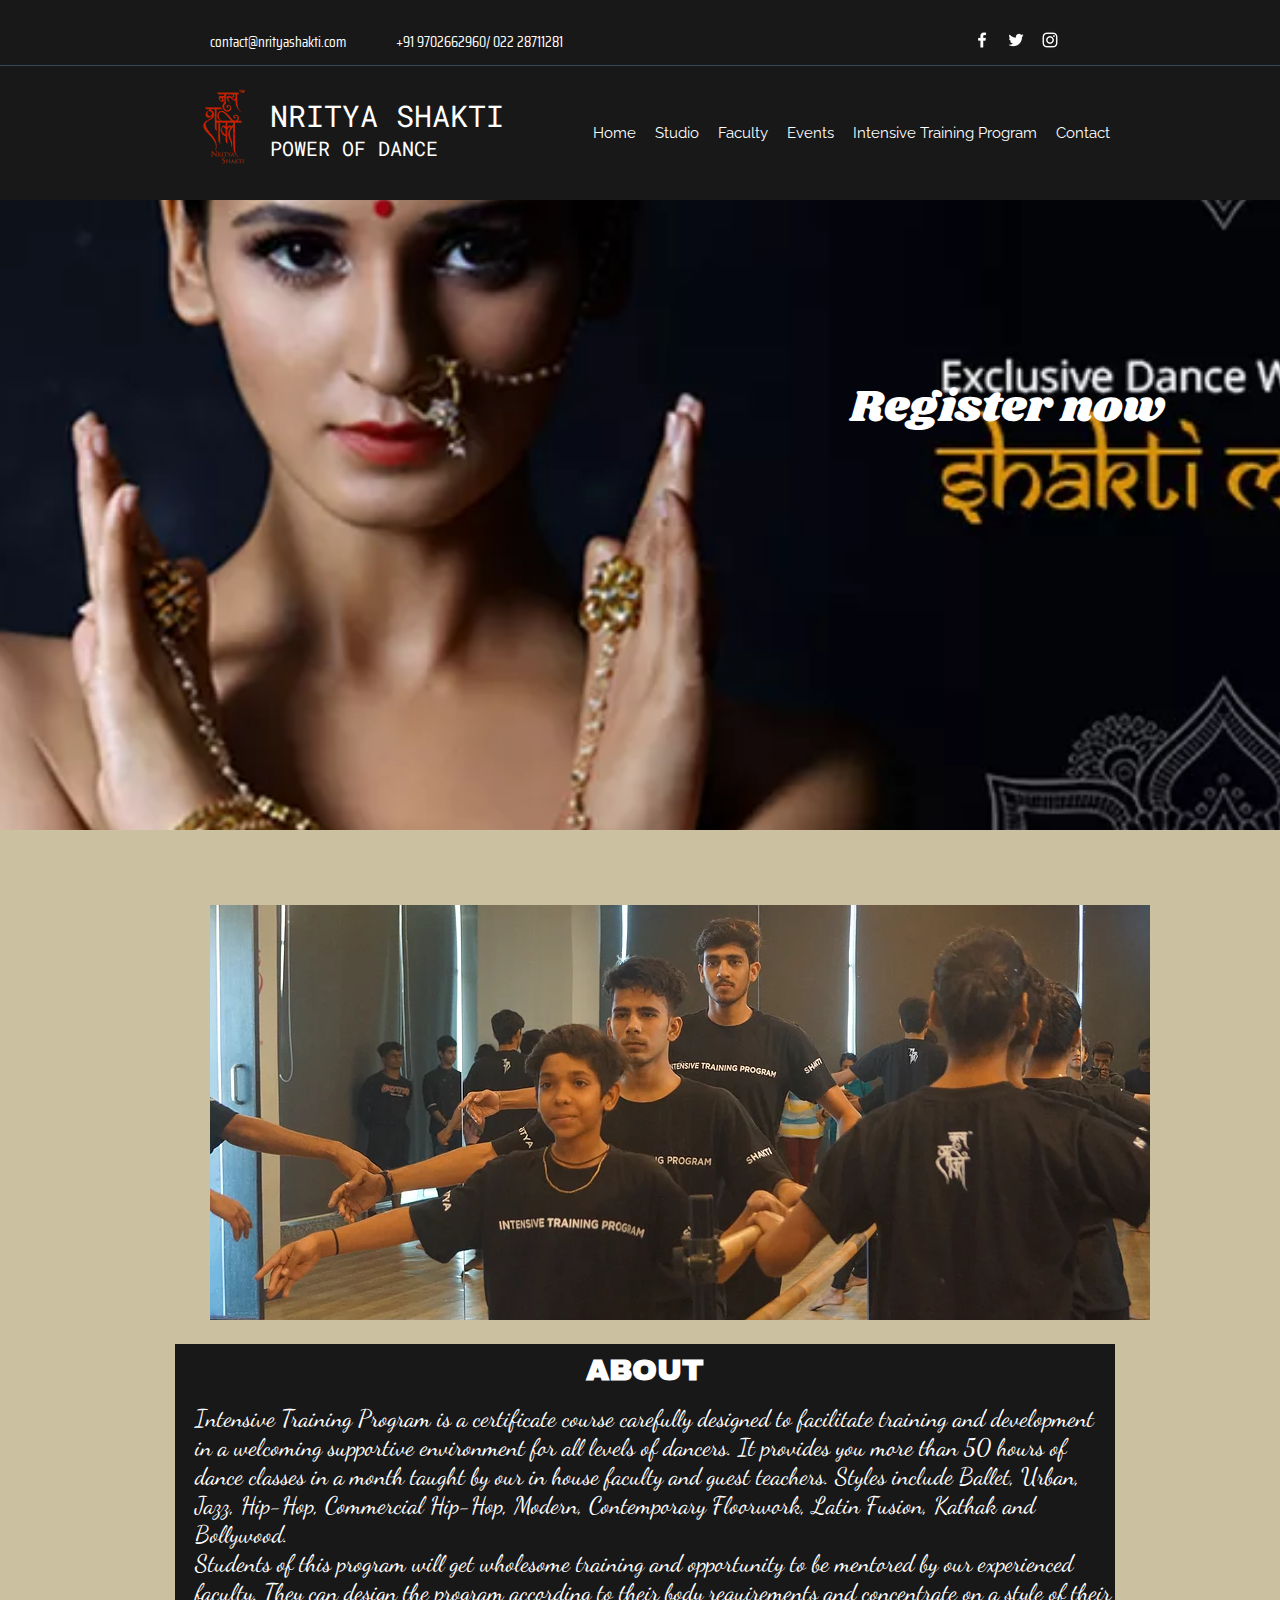
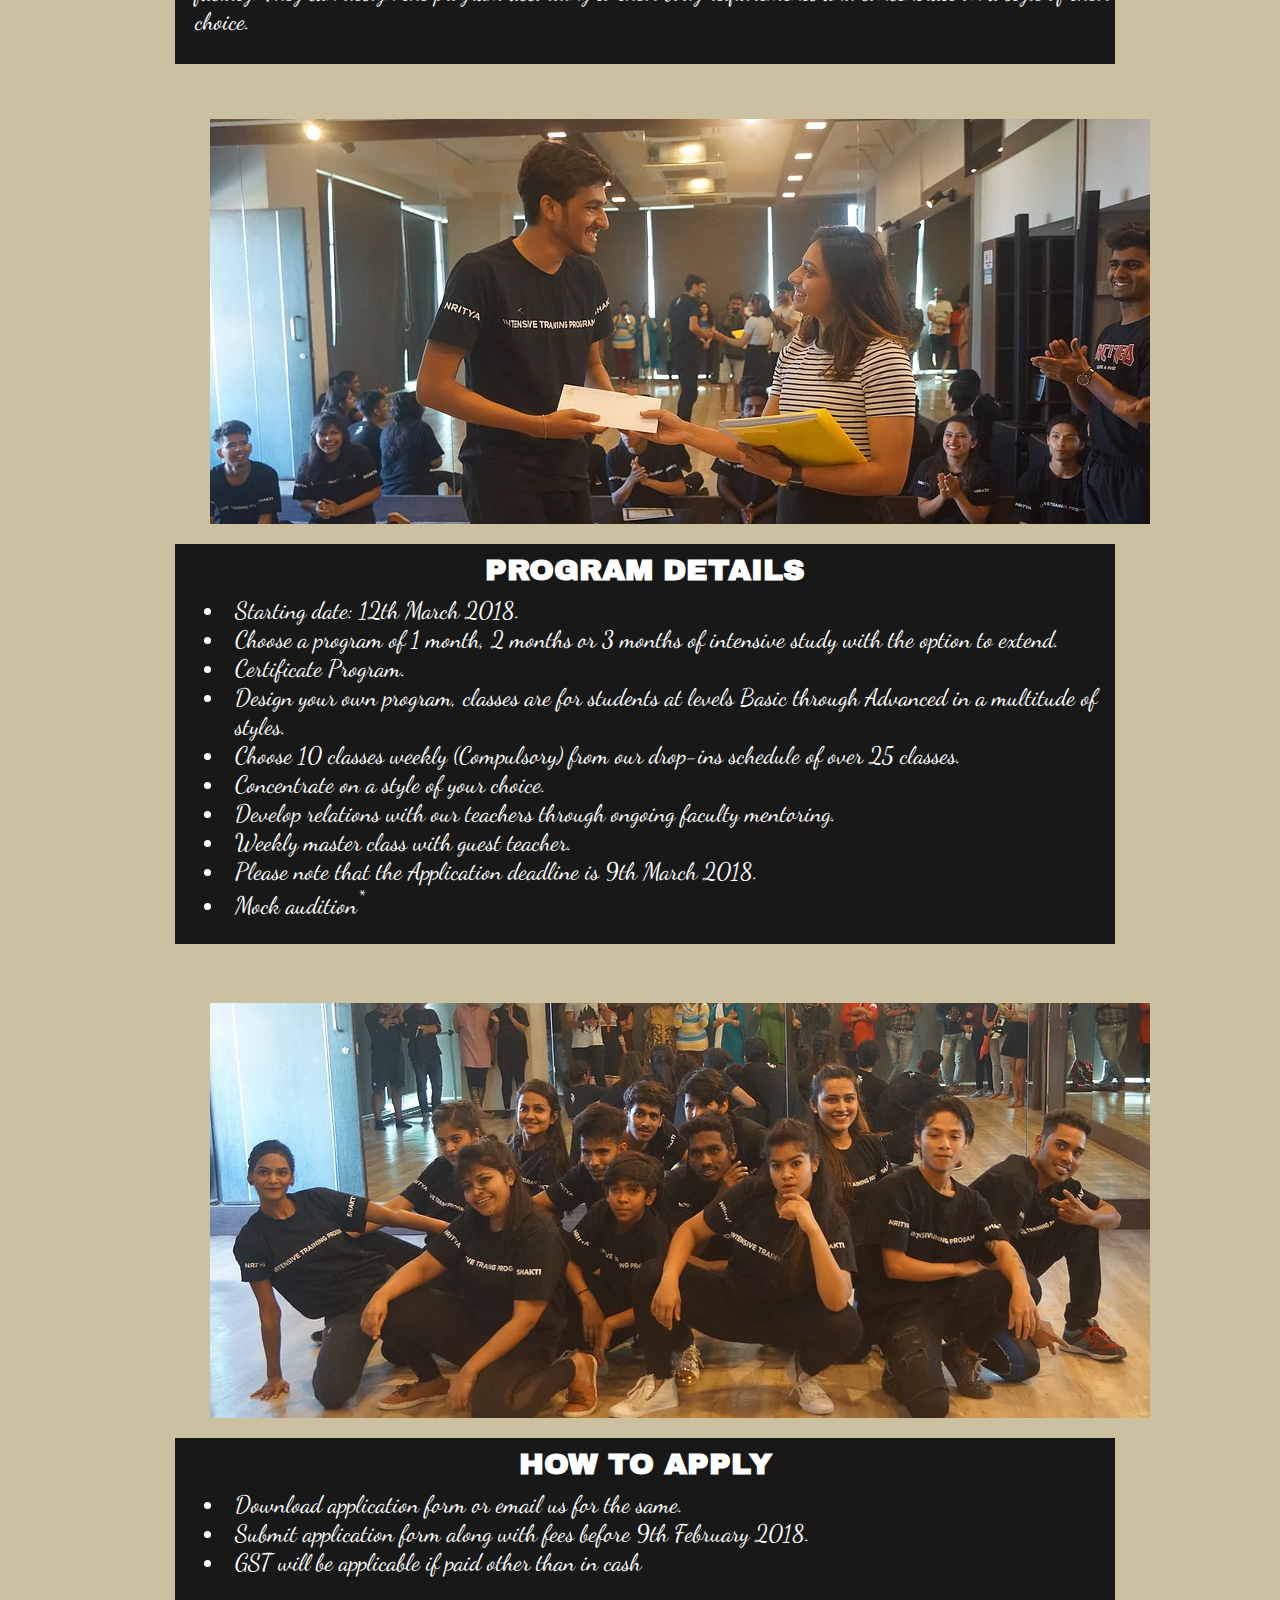
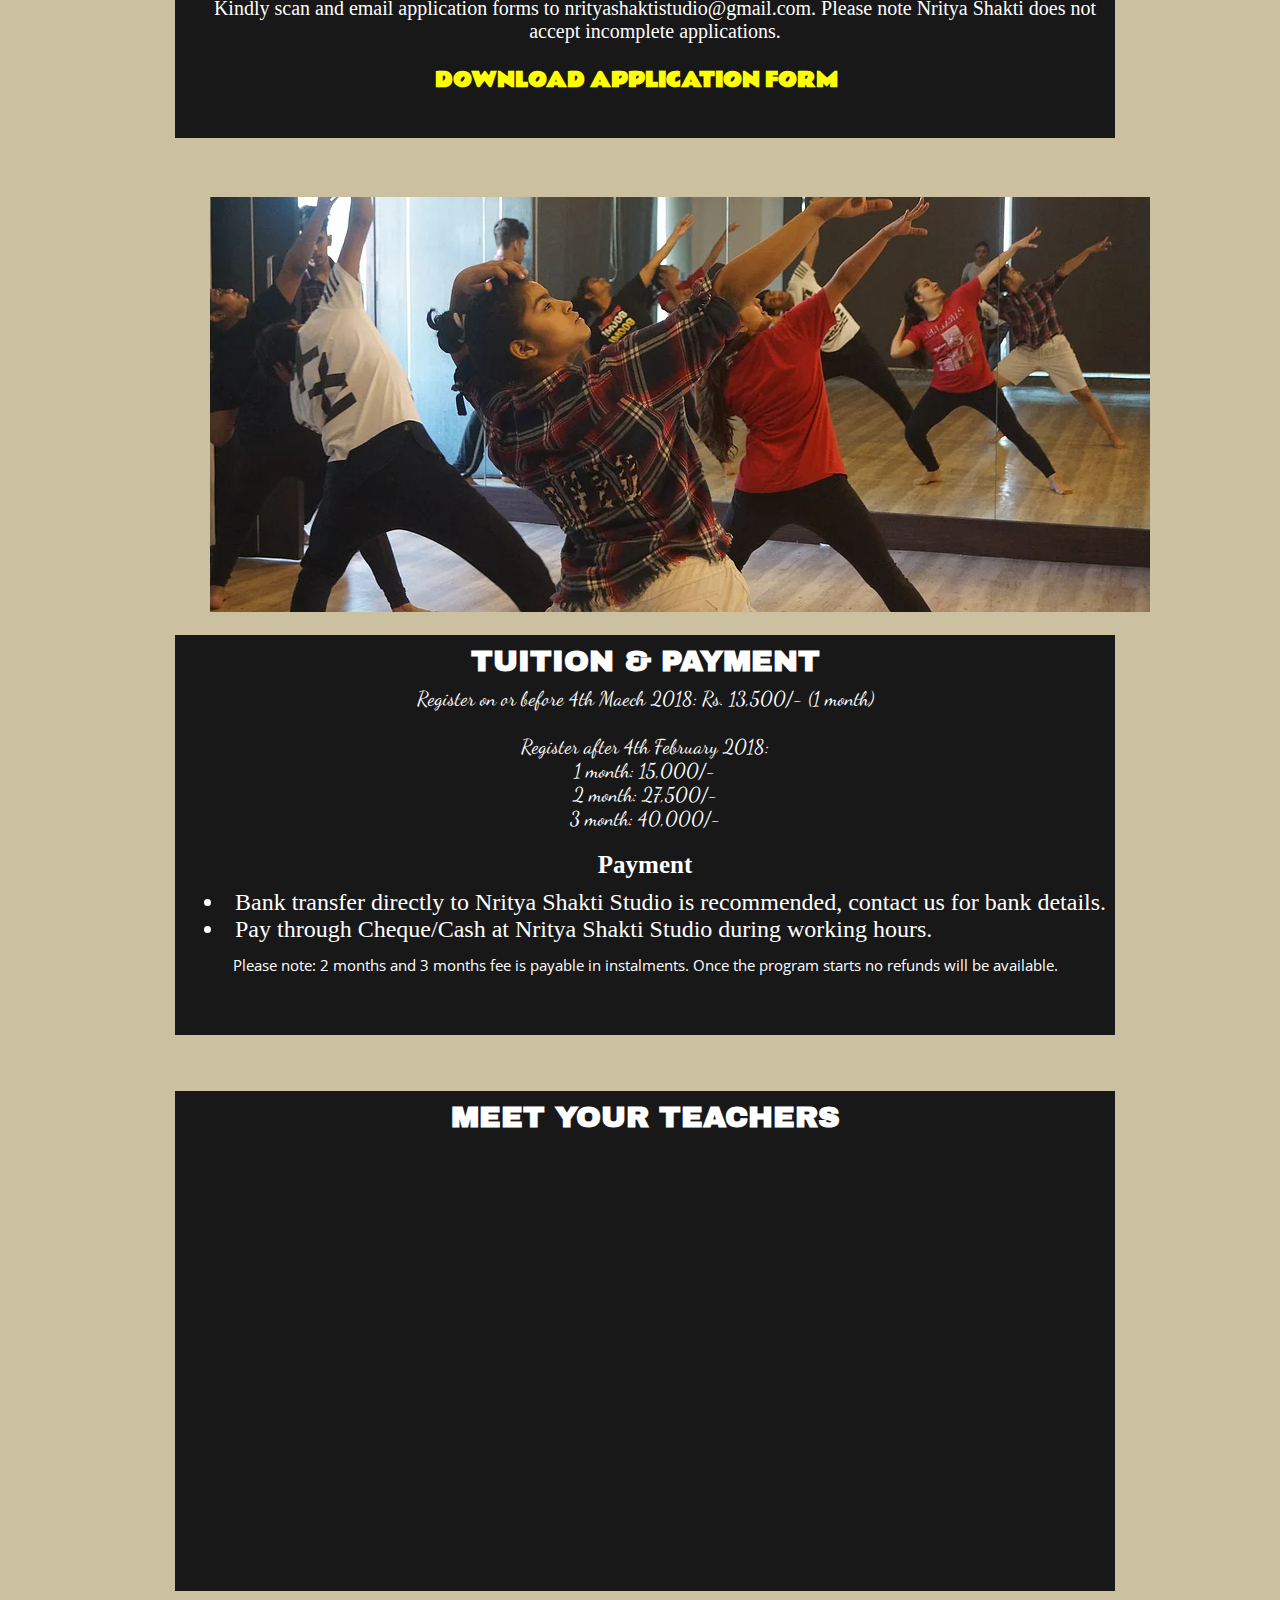
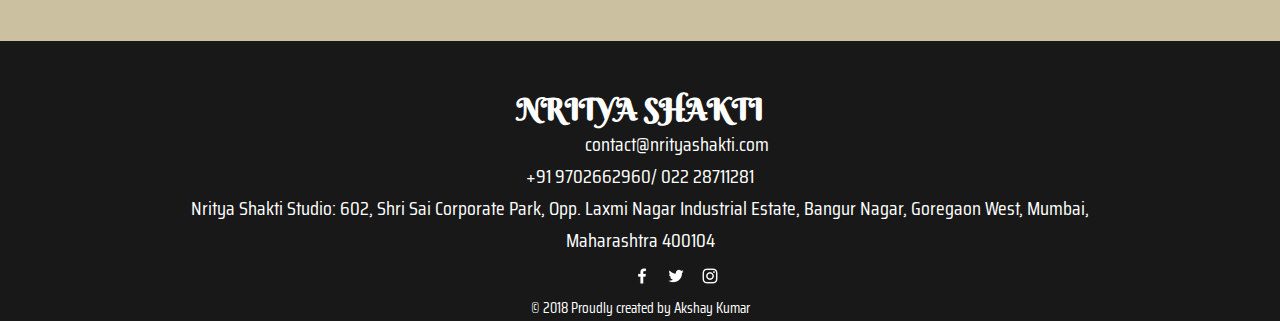
<file: nrityashakti/index.html>
<!DOCTYPE html>
<html>
<head>
	<title>Intensive Training Program | Nritya Shakti</title>
	<link rel="stylesheet" type="text/css" href="css/style.css">
	<link href="https://fonts.googleapis.com/css?family=Raleway|Roboto+Mono|Saira+Condensed|Shrikhand|Archivo+Black|Dancing+Script|Rammetto+One|Open+Sans|Berkshire+Swash" rel="stylesheet">
</head>
<body>
	<!--main code start here-->
	<main>
        <!--navigation  code start here-->
		<nav>
			<section id="contact">
				<a href="#" target="_self">contact@nrityashakti.com</a>
				<p class="phone">+91 9702662960/ 022 28711281</p>
				<section id="social_icon">
					<img src="images/illustration/fb.png"  class="icon" alt="facebook">
					<img src="images/illustration/twitter.png"  class="icon" alt="twitter">
					<img src="images/illustration/insta.png" class="icon" alt="instagram">
			    </section>
				<section class="both"></section>
			</section>
				
			<section id="navbar">
				<section><img src="images/illustration/logo.png"  class="logo" alt="logo"></section>
				<p id="slogan"><span>NRITYA SHAKTI</span><br/>POWER OF DANCE</p>
				<section id="nav_bar">
					<ul>
						<li><a href="#" target="_self" title="Home">Home</a></li>
						<li><a href="#" target="_self" title="Studio">Studio</a></li>
						<li><a href="#" target="_self" title="Faculty">Faculty</a></li>
						<li><a href="#" target="_self" title="Events">Events</a></li>
						<li><a href="#" target="_self" title="Intensive Training Program">Intensive Training Program</a></li>
						<li><a href="#" target="_self" title="Contact">Contact</a></li>
					</ul>
				</section>
				<section class="both"></section>
				
			</section>
		</nav>
        <!--navigation  code end here-->

        <!--banner  code start here-->
		<section id="parallax">
			<a href="#" target="_self">Register now</a>
		</section>
        <!--banner  code end here-->

        <!--website detail  code start here-->
		<section id="details">

			<img src="images/illustration/img1.webp"  class="img1" alt="trainingimage">
			<section id="about">
				<h1 class="heading">ABOUT</h1><br/>
				<p>
					Intensive Training Program is a certificate course carefully designed to facilitate training and development in a welcoming supportive environment for all levels of dancers. It provides you more than 50 hours of dance classes in a month taught by our in house faculty and guest teachers. Styles include Ballet, Urban, Jazz, Hip-Hop, Commercial Hip-Hop, Modern, Contemporary Floorwork, Latin Fusion, Kathak and Bollywood.<br/>
					Students of this program will get wholesome training and opportunity to be mentored by our experienced faculty. They can design the program according to their body requirements and concentrate on a style of their choice. 
				</p>
			</section>

			<img src="images/illustration/img2.webp"  class="img2" alt="trainingimage">

			<section id="program_details">
				<h1 class="heading">PROGRAM DETAILS</h1>
				<ul>
					<li>Starting date: 12th March 2018.</li>
					<li>Choose a program of 1 month, 2 months or 3 months of intensive study with the option to extend.</li>
					<li>Certificate Program.</li>
					<li>Design your own program, classes are for students at levels Basic through Advanced in a multitude of styles.</li>
					<li>Choose 10 classes weekly (Compulsory) from our drop-ins schedule of over 25 classes.</li>
					<li>Concentrate on a style of your choice.</li>
					<li>Develop relations with our teachers through ongoing faculty mentoring.</li>
					<li>Weekly master class with guest teacher.</li>
					<li>Please note that the Application deadline is 9th March 2018.</li>
					<li> Mock audition<sup>*</sup></li>
				</ul>
				
			</section>

			<img src="images/illustration/img3.webp"  class="img3" alt="trainingimage">

			<section id="apply">
				<h1 class="heading">HOW TO APPLY</h1>
				<ul>
					<li>Download application form or email us for the same.</li>
					<li>Submit application form along with fees before 9th February 2018.</li>
					<li>GST will be applicable if paid other than in cash</li>
				</ul>

				<p>Kindly scan and email application forms to nrityashaktistudio@gmail.com. Please note Nritya Shakti does not accept incomplete applications.</p>

				<a href="#" target="_self">DOWNLOAD APPLICATION FORM</a>

			</section>

			<img src="images/illustration/img4.webp"  class="img4" alt="trainingimage">

			<section id="payment">
				<h1 class="heading">TUITION &amp; PAYMENT</h1>
				<p>
					Register on or before 4th Maech 2018: Rs. 13,500/- (1 month)<br/><br/>
					Register after 4th February 2018:<br/>
					1 month: 15,000/-<br/>2 month: 27,500/-<br/>3 month: 40,000/-
			    </p>

			    <h2>Payment</h2>
			    <ul>
			    	<li>Bank transfer directly to Nritya Shakti Studio is recommended, contact us for bank details.</li>
			    	<li>Pay through Cheque/Cash at Nritya Shakti Studio during working hours.</li>
			    </ul>
			    
			    	<p>​
			    		<span class="note">
			    		Please note: 2 months and 3 months fee is payable in instalments. Once the program starts no refunds will be available.
			    		</span>
			    	</p>
			  	
			</section>

			<section id="meet">
				<h1 class="heading">MEET YOUR TEACHERS</h1>
				<iframe width="800"  height="400" src="https://www.youtube.com/embed/MSye_m4DTxE" frameborder="0" allow="autoplay; encrypted-media" allowfullscreen></iframe>
			</section>

			
		</section>
        <!--website detail  code end here-->

        <!--footer code start here-->
		<footer>
			<h1>NRITYA SHAKTI</h1>
			<a href="#" target="_self">contact@nrityashakti.com</a>
			<p>
				+91 9702662960/ 022 28711281<br/>
				Nritya Shakti Studio: 602, Shri Sai Corporate Park, Opp. Laxmi Nagar Industrial Estate, Bangur Nagar, Goregaon West, Mumbai,<br/>
				Maharashtra 400104 
		    </p>

		    <section id="footer_icon">
					<img src="images/illustration/fb.png"  class="icon" alt="facebook">
					<img src="images/illustration/twitter.png"  class="icon" alt="twitter">
					<img src="images/illustration/insta.png" class="icon" alt="instagram">
			</section>

			<p><span id="copyright">&copy; 2018 Proudly created by Akshay Kumar</span></p>
		</footer>
		<!--footer code end here-->

</main>	

<!--main code end here-->

</body>
</html>
</file>
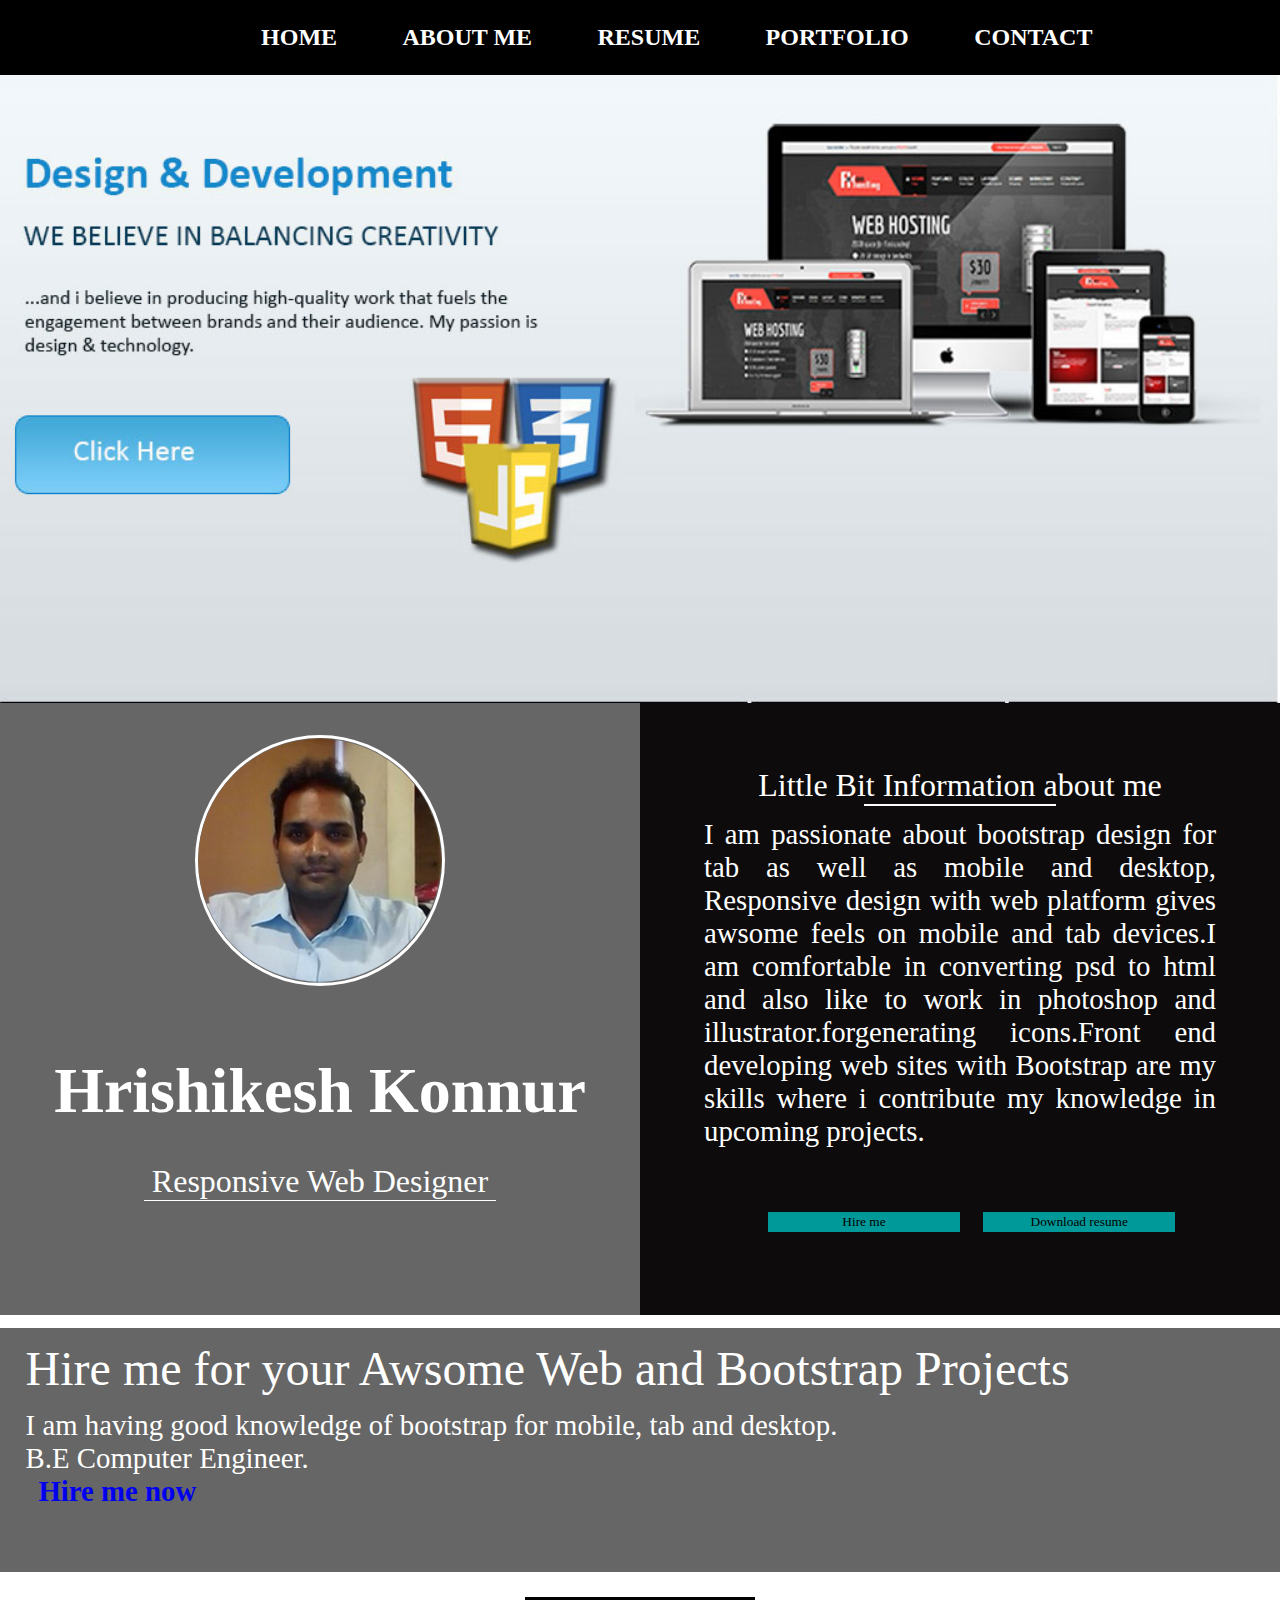
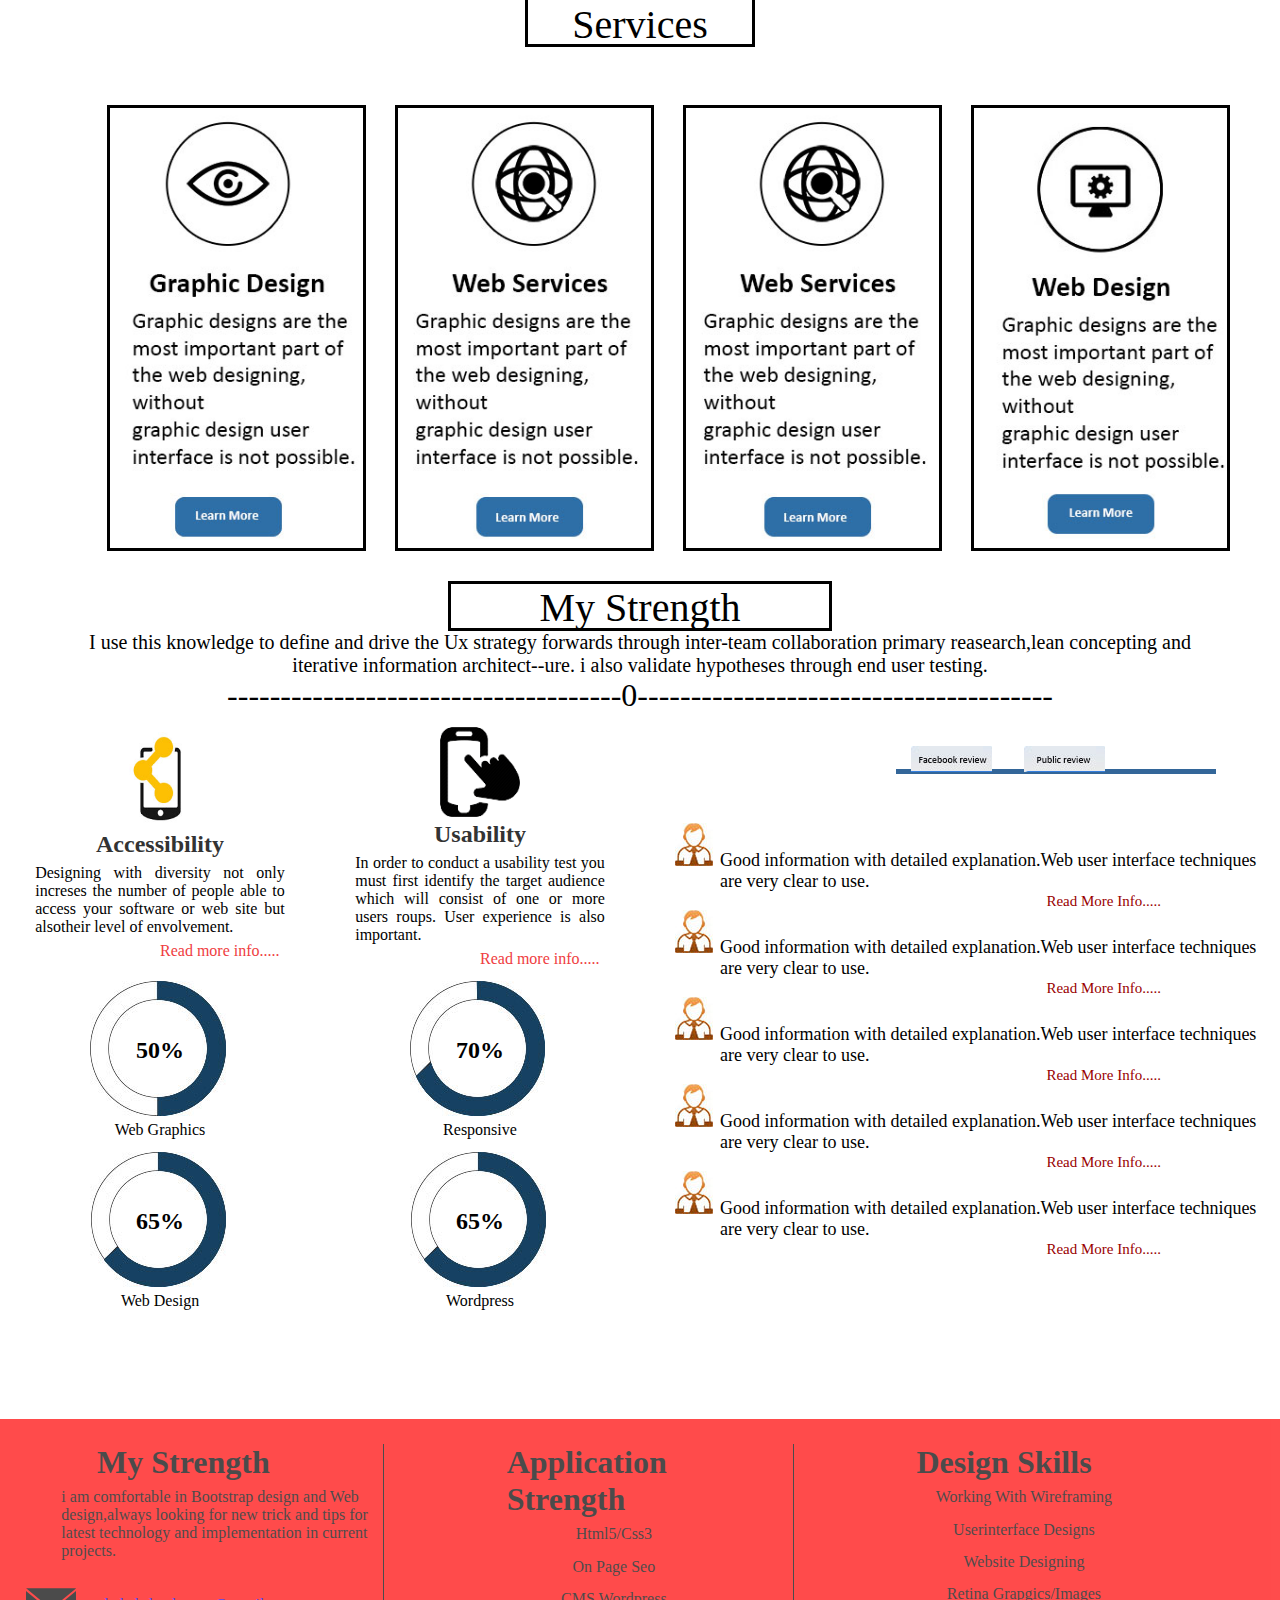
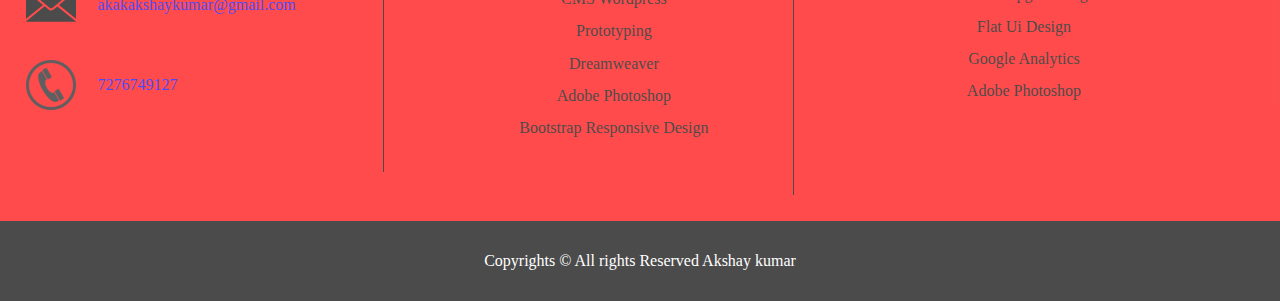
<file: Rishi/index.html>
<!DOCTYPE html>
<html>
<head>
	<title>Hrishikesh</title>
	<link rel="stylesheet" type="text/css" href="css/style.css">
	<meta name="viewport" content="width=device-width, initial-scale=1.0">
</head>
<body>

<main>	

<!--====================================Header Section code Start==============================================================================-->	
	<header>
		<nav>
			<div id="menu">
				<div class="bar"></div>
				<div class="bar"></div>
			</div>
			<div id="navbar">
				<ul>
					<li><a href="#">HOME</a></li>
					<li><a href="#">ABOUT ME</a></li>
					<li><a href="#">RESUME</a></li>
					<li><a href="#">PORTFOLIO</a></li>
					<li><a href="#">CONTACT</a></li>
				</ul>
			</div>
		</nav>
    </header>

<!--====================================Header Section code End================================================================================-->

<!--====================================Banner Section code Start==============================================================================-->

<section id="banner">
	<img id="banner_mob" src="images/illustration/banner_mob.jpg" alt="banner_background">
	<img id="banner_tab" src="images/illustration/banner_tab.jpg" alt="banner_background">
	<img id="banner_desk" src="images/illustration/banner_desk.jpg" alt="banner_background">
</section>

<!--====================================Banner Section code End================================================================================-->

<!--====================================Introduction Section code Start========================================================================-->

<section id="intro">

	<div class="profile">
		<center><img class="profile_pic" src="images/illustration/profile.png" alt="profile"></center>
		<h1>Hrishikesh Konnur</h1>
		<div class="hl"><p>Responsive Web Designer</p></div>
	</div>

	<div class="about">
		<h2>Little Bit Information about me</h2>
		<div class="line1"></div>
		<p class="detail">
			I am passionate about bootstrap design for tab as well as mobile and desktop, Responsive design with web platform gives awsome feels on mobile and tab devices.I am comfortable in converting psd to html  and also like to work in photoshop and illustrator.forgenerating icons.Front end developing web sites with Bootstrap are my skills where i contribute my knowledge in upcoming projects.
		</p>
		<button class="hire"><a href="#">Hire me</a></button>
		<button class="download"><a href="#">Download resume</a></button>
	</div>
	<div class="both"></div>
	
</section>

<!--====================================Introduction Section code End==========================================================================-->


<!--====================================Hire Section code Start================================================================================-->

<section id="hire">
	<h2>Hire me for your Awsome Web and Bootstrap Projects</h2>
    <p>I am having good knowledge of bootstrap for mobile, tab and desktop.<br>B.E Computer Engineer.</p>
    <a href="#">Hire me now</a>
</section>

<!--====================================Hire Section code End==================================================================================-->

<!--====================================Service Section code Start=============================================================================-->

<section id="service">
	<div class="title"><h1>Services</h1></div>

	<div class="s1">
		<img src="images/illustration/graphics.jpg" alt="graphics">
	</div>
	<div class="s2">
		<img src="images/illustration/webservice.jpg" alt="webservice">
	</div>
	<div class="s3">
		<img src="images/illustration/boot.jpg" alt="boot">
	</div>
	<div class="s4">
		<img src="images/illustration/webdesign.jpg" alt="webdesign">
	</div>
	
	<div class="both"></div>
</section>

<!--====================================Service Section code End===============================================================================-->

<!--====================================Skill Section code Start===============================================================================-->

<section id="skill">
	<div class="skill_title"><h1>My Strength</h1></div>
	<p class="tagline">
		I use this knowledge to define and drive the Ux strategy forwards through inter-team collaboration primary reasearch,lean concepting and<br> iterative information architect--ure. i also validate hypotheses through end user testing.
	</p>

	<p class="border_mob">-----------0-----------</p>
	<p class="border_tab">----------------------------0----------------------------</p>    
	<p class="border_desk">-------------------------------------0---------------------------------------</p>

	<div class="info">

		<div class="info_left">
			<div class="imginfo">
			    		
			    <div id="Accessibility">
					<center><img src="images/illustration/assi.jpg" alt="Accessibility" width="90" height="100"></center>
					<h2 class="t1">Accessibility</h2>
					<p class="p1">
						Designing with diversity not only increses the number of people able to access your  software or web site  but alsotheir level of envolvement.
					</p>
					<a class="readmore" href="#">Read more info.....</a>
				</div>
				

				<div id="Usability">
					<center><img src="images/illustration/click.png" alt="usability" width="80" height="90"></center>
					<h2 class="t1">Usability</h2>
					<p class="p1">
						In order to conduct a usability test you must first identify the target audience which will consist of one or more users roups. User experience is also important.
					</p>
					<a class="readmore" href="#">Read more info.....</a>
			    		
			    </div>
			</div>

			<div class="skillrow1">
				<div class="skill1">
					<div class="circle1 circle"><h2>50%</h2></div>
					<p class="skill">Web Graphics</p>
				</div>

				<div class="skill2">
					<div class="circle2 circle"><h2>70%</h2></div>
					<p class="skill">Responsive</p>
				</div>
				
			</div>

			<div class="skillrow2">
				<div class="skill3">
					<div class="circle3 circle"><h2>65%</h2></div>
					<p class="skill">Web Design</p>
				</div>

				<div class="skill4">
					<div class="circle4 circle"><h2>65%</h2></div>
					<p class="skill">Wordpress</p>
				</div>
				
			</div>

		</div>
		</div>

		<div class="info_right">
			<div class="review">
				<div class="fb_review"></div>
				<div class="pb_review"></div>
			</div>

			<div class="u_information">
				<ul>
					<li>
						<p>Good information with detailed explanation.Web user interface techniques are very clear to use.</p>
					</li>
					<a href="#">Read More Info.....</a>
					<li>
						<p>Good information with detailed explanation.Web user interface techniques are very clear to use.</p>
					</li>
				  	<a href="#">Read More Info.....</a>
				  	<li>
				  		<p>Good information with detailed explanation.Web user interface techniques are very clear to use.</p>
				  	</li>
				  	<a href="#">Read More Info.....</a>
				  	<li>
				  		<p>Good information with detailed explanation.Web user interface techniques are very clear to use.</p>
				  	</li>
				  	<a href="#">Read More Info.....</a>
				  	<li>
				  		<p>Good information with detailed explanation.Web user interface techniques are very clear to use.</p>
				  	</li>
				  	<a href="#">Read More Info.....</a>
				</ul>
			</div>
			

		</div>

		<div class="both"></div>
	</div>
</section>

<!--====================================Skill Section code End=================================================================================-->

<!--====================================Footer Section code Start==============================================================================-->

<footer>
	<div class="strength">
		<div class="mystrength">
			<h1 class="footer_title">My Strength</h1>
			<p>
				i am comfortable in Bootstrap design and Web design,always looking for new trick and tips for latest technology and implementation in current projects.
			</p>

			<div class="icon_img">
				<img src="images/illustration/59965.svg" alt="emailicon" width="50" height="50">
				<a href="#">akakakshaykumar@gmail.com</a>
			</div>

			<div class="icon_img">
				<img src="images/illustration/molumen-phone-icon.png" alt="phoneicon" width="50" height="50">
				<a href="#">7276749127</a>
			</div>


		</div>

		<div class="appstrength">
			<h1 class="footer_title">Application Strength</h1>
			<ul class="footer_list">
				<li>Html5/Css3</li>
				<li>on page Seo</li>
				<li>CMS wordpress</li>
				<li>prototyping</li>
				<li>dreamweaver</li>
				<li>adobe photoshop</li>
				<li>bootstrap responsive design</li>
			</ul>
		</div>

		<div class="designstrength">
			<h1 class="footer_title">Design Skills</h1>
			<ul class="footer_list">
				<li>working with wireframing</li>
				<li>userinterface designs</li>
				<li>website designing</li>
				<li>retina grapgics/Images</li>
				<li>Flat ui design</li>
				<li>google analytics</li>
				<li>adobe photoshop</li>
			</ul>
		</div>

		<div class="both"></div>
	</div>

	<div class="copyright">
		<p>Copyrights &copy; All rights Reserved Akshay kumar</p>
	</div>
</footer>

<!--====================================Footer Section code End================================================================================-->


</main>
</body>
</html>
</file>
<file: agency Responsive/css/style.css>
*{
	margin: 0px auto;
	padding:0px;
	border: 0px;
	box-sizing: border-box;
}

.both{
	clear: both;
}

body{
	color: #777777;
    font-family: "Poppins", sans-serif;
    font-size: 14px;
    font-weight: 300;
    line-height: 1.625em;
    position: relative;
}


/* =================================Mobile View - below 480px=========================================================================

======================================================================================================================================= */

/*------==========================Header Section code Start=============================---------*/	

header{
	width: 100%;
	height: auto;
	z-index: 1;
	background-color: #fff;
	position: fixed;
}	

.logo{
	vertical-align: middle;
	margin: 5% 0 0 10%;
}

nav{
	display: none;
}

.menuicon {
    display: inline-block;
    cursor: pointer;
    float: right;
    margin: -10% 10% 0 0;
}

.bar1, .bar2, .bar3 {
    width: 35px;
    height: 5px;
    background-color: #210439;
    margin: 6px 0;
    transition: 0.4s;
}

/*------==========================Header Section code End=============================---------*/	

/*------==========================Banner Section code Start=============================---------*/	

#banner{
	width: 100%;
	height: auto;
}

.parallax {
    top: 55px;
    position: relative;
    background-image: url("../img/header-bg.jpg");
    min-height: 600px; 
    background-attachment: fixed;
    background-position: center;
    background-repeat: no-repeat;
    background-size: cover;
}

.tagline{
	float: right;
	margin: 90% 2% 0 0;
}

.tagline h1 {
    color: #551800;
    font-size: 225%;
    font-family: 'Poppins', sans-serif;
    font-weight: 100;
    line-height: 1.2em !important;
    margin-bottom: 5%;
}

.tagline span {
    font-weight: 700;
}

.tagline button{
	width: 80%;
	height: 30px;
	color: #fff;
	background-color: #714C8F;
	border-radius: 4px;
	cursor: pointer;
	justify-content: center;
	margin: 0 0 0 0%;
}

/*------==========================Banner Section code End=============================---------*/	

/*------==========================News Section code Start=======================================---------*/

#news{
	width: 100%;
	height: auto;
	padding: 30% 0 4% 0;
}

.-le{
	width: 100%;
}	

.title h1{
	text-align: center;
	font-size: 225%;
	padding:5% 0 5% 0;
}

.category{
	width: 100%;
}

.category1, .category2, .category3,.category4{
	width: 100%;
	height: 300px;
	float: left;
	background-color: #fff;
}

.ctitle{
	padding-top: 10px;
	text-align: center;
	color: #222222;
    line-height: 1.2em !important;
    font-size: 100%;
    font-weight: 600;
}	

.description{
	width: 70%;
	height: auto;
	padding-top: 2%;
}

.ctitlep{
	padding-top: 10px;
	text-align: justify-all;
	color: #777777;
    line-height: 1.2em !important;
    font-size: 100%;
    font-weight: 200;
}	

.vbtn{
	width: 50%;
	height: 10%;
	color: #513E61;
	background-color: #fff;
	border-radius: 50%;
	margin: 3% 0 0 24%;
	cursor: pointer;
}

.vbtn:hover{
	color: #fff;
	background-color: #321686;
}
/*------==========================News Section code End=======================================---------*/

/*------==========================About Section code Start============================================================---------*/

#about{
	width: 100%;
	height: auto;
	background-color: #918BED;
	margin-top: 22%;
}

.about_txt{
	width: 100%;
	margin: 0 0 0 0;
}

.about_txt h1{
	color: #fff;
	font-size: 300%;
	line-height: 150%;
	font-weight: 800;
	text-align: center;
}

.add_girl{
	width: 100%;
	margin: -3% 0 0 0;
}

.img-fluid {
    max-width: 100%;
    height: auto;
    vertical-align: middle;
    border-style: none;
}

.abtn{
	width: 90%;
	height: 20%;
	font-size: 150%;
	color: #fff;
	background-color: #918BED; 
	border: 1px solid #fff;
	border-radius: 50%;
	margin: 5% 0 0 5%;
	cursor: pointer;
}

.abtn2{
	margin: 5% 0 5% 5%;
}

.abtn:hover{
	border: none;
	color: #1D026C;
	background-color: #DCDBE1;
}

/*------==========================About Section code End=================================================================---------*/

/*------==========================Team Section code Start===================================================================---------*/

#team{
	width: 100%;
	height: auto;
}

.team_title{
	width: 100%
}

#team img {
    opacity: 1.0;
    filter: alpha(opacity=50); 
}

#team img:hover {
    opacity: 0.5;
    filter: alpha(opacity=100); 
}

.team_title h1{
	text-align: center;
	font-size: 225%;
	padding:5% 0 0 0;
}

.team_title p{
	text-align: center;
	font-size: 115%;
	padding:1% 0 0 0;
}

.member{
	width: 90%;
	margin: 3% 0 0 7%;

}

.person{
	width: 100%;
	height: auto;
	float:left;
	text-align: center;
}

.name{
	padding-top: 5%;
	font-size: 200%;
}

.position{
	padding-top: 3%;
}

/*------==========================Team Section code End=====================================================================---------*/

/*------==========================Testinomial Section code Start=====================================================================---------*/

#testinomial{
    width: 100%;
    min-height: 600px;
    background-image: url("../img/testimonial-bg.jpg");
    background-size: cover;
	background-position: center;
	margin: 5% 0 5% 0;
}

.testi{
	width: 90%;
	height: 250px;
	padding-top: 6%;
}

.testi img{
	padding-top: 2%;
}

.testinomial1, .testinomial2{
	width: 100%;
	height: auto;
	float: left;
	background-color: #310BA2;
	opacity: 0.7;
	margin-left: 3%;
}

.testinomial1{
	margin-top: 2%;
}

.testinomial2{
	margin-top: 2%;
}

.desc{
	width: 80%;
}

.dtext{
	color: #fff;
}

.ename{
	color: #F7FD00;
	font-size: 150%;
}

.eposition{
	color: #B0FF13;
}

/*------==========================Testinomil Section code End=====================================================================---------*/

/*------==========================Blog Section code Start==========================================================================---------*/

#blog{
	width: 100%;
	height: auto;
}

.blog_title{
	width: 100%
}

.blog_title h1{
	text-align: center;
	font-size: 225%;
	padding:0 0 5% 0;
}

.blog_member{
	width: 90%;
	margin: 0 0 5% 5%;
}

.bloger{
	width: 100%;
	height: auto;
	float:left;
	text-align: center;
}

.bloger2, .bloger3, .bloger4{
	padding-top: 5%;
}

.zoom {
    transition: transform .2s;
}

.zoom:hover {
    transform: scale(0.9); 
}

.btxt{
	text-decoration: none;
	color: #BA4A00;
	font-size: 125%;  
}

.btxt:hover{
	color: #5B2C6F;
}

.icons{
	width: 100%;
}

.icon1{
	float: left;
	margin-left: 15%;
}

.icon2{
	float: right;
	margin-right: 15%;
}

/*------==========================Blog Section code End=============================================================================---------*/

/*------==========================Footer Section code Start=============================================================================---------*/

footer{
	width: 100%;
	height: auto;
	background-color: #232323;
}

.content{
	width: 100%;
	height: auto;
	position: relative;
	top: 15%;
}

.product{
	width: 100%;
	height: auto;
	float: left;
	margin: 15% 0 0 0;
}

.newsletter{
	width: 100%;
	height: auto;
	float: left;
	margin: 5% 0 0 0;
}

.insta_feed{
	width: 100%;
	height: auto;
	float: left;
	margin: 5% 0 0 0;
}

.title_c{
	text-align: center;
	color: #fff;
}

.product ul{
	list-style: none;
	margin: 0 0 0 24%;
}

.product a{
	color: #F8C471;
	text-decoration: none;
	outline: 0;
}

.product a:hover{
	color: #D35400;
}

.product li{
	padding: 3% 0 3%;  
}

.newsletter p{
	text-align: center;
	color: #F8C471;
}

.newsletter form input{
	width: 70%;
	height: 50px;
	border:none;
	border-radius: 25px;
	outline: 0;
	padding-left: 5%;
	margin-top: 5%;
}

.newsletter button{
	width: 50%;
	height: 50px;
	color: #fff;
	font-size: 125%;
	font-weight: 800;
	background-color: #AB77EA;
	border-radius: 25px;
	margin-top: 2%;
	cursor: pointer;
	outline: 0;
}

.instaimg ul{
	list-style: none;
	margin: 5% 0 0 0;
}

.instaimg li{
	display: inline;
}

.copyright{
	text-align: center;
	padding: 5% 0 5% 0;
	color: #fff;
	font-family: 'Pacifico', cursive;
}

/*------==========================Footer Section code End===============================================================================---------*/










/*====================================== Tablet View - below 768px=======================================================================================

========================================================================================================================================================= */

@media only screen and (min-width: 481px){

header{
	width: 100%;
	height: auto;
	z-index: 1;
	background-color: #fff;
	position: fixed;
}	

.logo{
	vertical-align: middle;
	margin: 1% 0 0 5%;
}

.menuicon {
    display:none;
}

nav{
	width: 65%;
	display: inline-block;
	float: right !important;
    margin: -30px 10px 0 0;
}

nav ul{
	list-style: none;
}

nav ul li{
	display: inline;
	margin: 0 1% 0 1%;
}

nav ul li a{
	text-decoration: none;
	text-transform: uppercase;
	color: #210439;
	font-size: 100%;
	font-weight: 600;
}

nav a:hover{
	color: #EB7B1E;
}

/*------==========================Header Section code End=============================---------*/	

/*------==========================Banner Section code Start=============================---------*/	

#banner{
	width: 100%;
	height: auto;
}

.parallax {
    top: 55px;
    position: relative;
    background-image: url("../img/header-bg.jpg");
    min-height: 600px; 
    background-attachment: fixed;
    background-position: center;
    background-repeat: no-repeat;
    background-size: cover;
}

.tagline{
	float: right;
	margin: 10% 10% 0 0;
}

.tagline h1 {
    color: #551800;
    font-size: 450%;
    font-family: 'Poppins', sans-serif;
    font-weight: 100;
    line-height: 1.2em !important;
    margin-bottom: 5%;
}

.tagline span {
    font-weight: 700;
}

.tagline button{
	width: 40%;
	height: 30px;
	color: #fff;
	background-color: #714C8F;
	border-radius: 4px;
	cursor: pointer;
	justify-content: center;
	margin: 0 0 0 20%;
}

/*------==========================Banner Section code End=============================---------*/

/*------==========================News Section code Start=======================================---------*/

#news{
	width: 100%;
	height: auto;
	padding: 10% 0 4% 0;
}

.title{
	width: 100%;
}	

.title h1{
	text-align: center;
	font-size: 225%;
	padding:5% 0 5% 0;
}

.category{
	width: 100%;
}

.category1, .category2, .category3,.category4{
	width: 50%;
	height: 300px;
	float: left;
	background-color: #fff;
	padding-top: 0%;
}

.ctitle{
	padding-top: 10px;
	text-align: center;
	color: #222222;
    line-height: 1.2em !important;
    font-size: 100%;
    font-weight: 600;
}	

.description{
	width: 70%;
	height: auto;
	padding-top: 2%;
}

.ctitlep{
	padding-top: 10px;
	text-align: justify-all;
	color: #777777;
    line-height: 1.2em !important;
    font-size: 100%;
    font-weight: 200;
}	

.vbtn{
	width: 50%;
	height: 10%;
	color: #513E61;
	background-color: #fff;
	border-radius: 50%;
	margin: 3% 0 0 24%;
	cursor: pointer;
}

.vbtn:hover{
	color: #fff;
	background-color: #321686;
}
/*------==========================News Section code End=======================================---------*/

/*------==========================About Section code Start============================================================---------*/

#about{
	width: 100%;
	height: auto;
	background-color: #918BED;
	margin-top: 22%;
}

.about_txt{
	width: 100%;
	margin: 0 0 0 0;
}

.about_txt h1{
	color: #fff;
	font-size: 300%;
	line-height: 150%;
	font-weight: 800;
	text-align: center;
}

.add_girl{
	width: 100%;
	margin: -3% 0 0 0;
}

.img-fluid {
    max-width: 100%;
    height: auto;
    vertical-align: middle;
    border-style: none;
}

.abtn{
	width: 50%;
	height: 20%;
	font-size: 200%;
	color: #fff;
	background-color: #918BED; 
	border: 1px solid #fff;
	border-radius: 50%;
	margin: 2% 0 0 24%;
	cursor: pointer;
}

.abtn2{
	margin: 2% 0 5% 24%;
}

.abtn:hover{
	border: none;
	color: #1D026C;
	background-color: #DCDBE1;
}

/*------==========================About Section code End=================================================================---------*/

/*------==========================Team Section code Start===================================================================---------*/

#team{
	width: 100%;
	height: auto;
}

.team_title{
	width: 100%
}

#team img {
    opacity: 1.0;
    filter: alpha(opacity=50); 
}

#team img:hover {
    opacity: 0.5;
    filter: alpha(opacity=100); 
}

.team_title h1{
	text-align: center;
	font-size: 225%;
	padding:5% 0 0 0;
}

.team_title p{
	text-align: center;
	font-size: 115%;
	padding:1% 0 0 0;
}

.member{
	width: 90%;
	margin: 3% 0 0 7%;

}

.member3, .member4{
	padding-top: 5%;
}

.person{
	width: 50%;
	height: auto;
	float:left;
	text-align: center;
}

.name{
	padding-top: 5%;
	font-size: 200%;
}

.position{
	padding-top: 3%;
}

/*------==========================Team Section code End=====================================================================---------*/

/*------==========================Testinomil Section code Start=====================================================================---------*/

#testinomial{
    width: 100%;
    min-height: 400px;
    background-image: url("../img/testimonial-bg.jpg");
    background-size: cover;
	background-position: center;
	margin: 5% 0 5% 0;
}

.testi{
	width: 90%;
	height: 250px;
	padding-top: 6%;
}

.testi img{
	padding-top: 2%;
}

.testinomial1, .testinomial2{
	width: 45%;
	height: auto;
	float: left;
	background-color: #310BA2;
	opacity: 0.7;
	margin-left: 3%;
}

.desc{
	width: 80%;
}

.dtext{
	color: #fff;
}

.ename{
	color: #F7FD00;
	font-size: 150%;
}

.eposition{
	color: #B0FF13;
}

/*------==========================Testinomil Section code End=====================================================================---------*/

/*------==========================Blog Section code Start==========================================================================---------*/

#blog{
	width: 100%;
	height: auto;
}

.blog_title{
	width: 100%
}

.blog_title h1{
	text-align: center;
	font-size: 225%;
	padding:0 0 5% 0;
}

.blog_member{
	width: 90%;
	margin: 0 0 5% 5%;
}

.bloger{
	width: 50%;
	height: auto;
	float:left;
	text-align: center;
}

.bloger2{
	padding-top: 0%;
}

.zoom {
    transition: transform .2s;
}

.zoom:hover {
    transform: scale(0.9); 
}

.btxt{
	text-decoration: none;
	color: #BA4A00;
	font-size: 125%;  
}

.btxt:hover{
	color: #5B2C6F;
}

.icons{
	width: 100%;
}

.icon1{
	float: left;
	margin-left: 15%;
}

.icon2{
	float: right;
	margin-right: 15%;
}


/*------==========================Blog Section code End=============================================================================---------*/

/*------==========================Footer Section code Start=============================================================================---------*/

footer{
	width: 100%;
	height: auto;
	background-color: #232323;
}

.content{
	width: 100%;
	height: auto;
	position: relative;
	top: 15%;
}

.product{
	width: 50%;
	height: auto;
	float: left;
}

.newsletter{
	width: 50%;
	height: auto;
	float: left;
	margin-top: 15%;
}

.insta_feed{
	width: 100%;
	height: auto;
	float: left;
}

.title_c{
	text-align: center;
	color: #fff;
}

.product ul{
	list-style: none;
	margin: 0 0 0 24%;
}

.product a{
	color: #F8C471;
	text-decoration: none;
	outline: 0;
}

.product a:hover{
	color: #D35400;
}

.product li{
	padding: 3% 0 3%;  
}

.newsletter p{
	text-align: center;
	color: #F8C471;
}

.newsletter form input{
	width: 70%;
	height: 50px;
	border:none;
	border-radius: 25px;
	outline: 0;
	padding-left: 5%;
	margin-top: 5%;
}

.newsletter button{
	width: 50%;
	height: 50px;
	color: #fff;
	font-size: 125%;
	font-weight: 800;
	background-color: #AB77EA;
	border-radius: 25px;
	margin-top: 2%;
	cursor: pointer;
	outline: 0;
}

.instaimg ul{
	list-style: none;
	margin: 5% 0 0 15%;
}

.instaimg li{
	display: inline;
}

.copyright{
	text-align: center;
	padding: 5% 0 5% 0;
	color: #fff;
	font-family: 'Pacifico', cursive;
}

/*------==========================Footer Section code End===============================================================================---------*/

}	










/*============================================= Desktop View - Above 769px=============================================================================

====================================================================================================================================================== */
@media only screen and (min-width: 769px){

/*------==========================Header Section code Start=============================---------*/	

header{
	width: 100%;
	height: auto;
	z-index: 1;
	background-color: #fff;
	position: fixed;
}	

.logo{
	vertical-align: middle;
	margin: 1% 0 0 10%;
}

.menuicon {
    display:none;
}

nav{
	width: 50%;
	display: inline-block;
	float: right !important;
    margin: -30px 10px 0 0;
}

nav ul{
	list-style: none;
}

nav ul li{
	display: inline;
	margin: 0 1% 0 1%;
}

nav ul li a{
	text-decoration: none;
	text-transform: uppercase;
	color: #210439;
	font-size: 100%;
	font-weight: 600;
}

nav a:hover{
	color: #EB7B1E;
}

/*------==========================Header Section code End=============================---------*/	


/*------==========================Banner Section code Start=============================---------*/	

#banner{
	width: 100%;
	height: auto;
}

.parallax {
    top: 55px;
    position: relative;
    background-image: url("../img/header-bg.jpg");
    min-height: 600px; 
    background-attachment: fixed;
    background-position: center;
    background-repeat: no-repeat;
    background-size: cover;
}

.tagline{
	float: right;
	margin: 10% 10% 0 0;
}

.tagline h1 {
    color: #551800;
    font-size: 450%;
    font-family: 'Poppins', sans-serif;
    font-weight: 100;
    line-height: 1.2em !important;
    margin-bottom: 5%;
}

.tagline span {
    font-weight: 700;
}

.tagline button{
	width: 40%;
	height: 30px;
	color: #fff;
	background-color: #714C8F;
	border-radius: 4px;
	cursor: pointer;
	justify-content: center;
	margin: 0 0 0 20%;
}

/*------==========================Banner Section code End=======================================---------*/	

/*------==========================News Section code Start=======================================---------*/

#news{
	width: 100%;
	height: auto;
	padding: 4% 0 4% 0;
}

.title{
	width: 100%;
}	

.title h1{
	text-align: center;
	font-size: 225%;
	padding:5% 0 5% 0;
}

.category{
	width: 100%;
}

.category1, .category2, .category3,.category4{
	width: 25%;
	height: 300px;
	float: left;
	background-color: #fff;
	padding-top: 0%;
}

.ctitle{
	padding-top: 10px;
	text-align: center;
	color: #222222;
    line-height: 1.2em !important;
    font-size: 100%;
    font-weight: 600;
}	

.description{
	width: 70%;
	height: auto;
	padding-top: 2%;
}

.ctitlep{
	padding-top: 10px;
	text-align: justify-all;
	color: #777777;
    line-height: 1.2em !important;
    font-size: 100%;
    font-weight: 200;
}	

.vbtn{
	width: 50%;
	height: 10%;
	color: #513E61;
	background-color: #fff;
	border-radius: 50%;
	margin: 3% 0 0 24%;
	cursor: pointer;
}

.vbtn:hover{
	color: #fff;
	background-color: #321686;
}

/*------==========================News Section code End============================================================---------*/

/*------==========================About Section code Start============================================================---------*/

#about{
	width: 100%;
	height: 432px;
	background-color: #918BED;
	margin-top: 25%;
}

.about_txt{
	width: 39%;
	float: left;
	margin: 2% 0 0 10%;
}

.about_txt h1{
	color: #fff;
	font-size: 300%;
	line-height: 150%;
	font-weight: 800;
	text-align: center;
}

.add_girl{
	width: 50%;
	float: right;
	margin: -4% 0 0 0;
}

.img-fluid {
    max-width: 100%;
    height: auto;
    vertical-align: middle;
    border-style: none;
}

.abtn{
	width: 50%;
	height: 20%;
	font-size: 200%;
	color: #fff;
	background-color: #918BED; 
	border: 1px solid #fff;
	border-radius: 50%;
	margin: 5% 0 0 24%;
	cursor: pointer;
}

.abtn2{
	margin-top: 5%;
}

.abtn:hover{
	border: none;
	color: #1D026C;
	background-color: #DCDBE1;
}

/*------==========================About Section code End=================================================================---------*/

/*------==========================Team Section code Start===================================================================---------*/

#team{
	width: 100%;
	height: auto;
}

.team_title{
	width: 100%
}

#team img {
    opacity: 1.0;
    filter: alpha(opacity=50);
}

#team img:hover {
    opacity: 0.5;
    filter: alpha(opacity=100);
}

.team_title h1{
	text-align: center;
	font-size: 225%;
	padding:5% 0 0 0;
}

.team_title p{
	text-align: center;
	font-size: 115%;
	padding:1% 0 0 0;
}

.member{
	width: 90%;
	margin: 3% 0 0 5%;
}

.member3, .member4{
	padding-top: 0%;
}

.person{
	width: 25%;
	height: auto;
	float:left;
	text-align: center;
}

.name{
	padding-top: 5%;
	font-size: 200%;
}

.position{
	padding-top: 3%;
}

/*------==========================Team Section code End=====================================================================---------*/

/*------==========================Testinomial Section code Start=====================================================================---------*/

#testinomial{
    width: 100%;
    min-height: 400px;
    background-image: url("../img/testimonial-bg.jpg");
    background-size: cover;
	background-position: center;
	margin: 5% 0 5% 0;
}

.testi{
	width: 90%;
	height: 250px;
	padding-top: 6%;
}

.testi img{
	padding-top: 2%;
}

.testinomial1, .testinomial2{
	width: 45%;
	height: auto;
	float: left;
	background-color: #310BA2;
	opacity: 0.7;
	margin-left: 3%;
}

.desc{
	width: 80%;
}

.dtext{
	color: #fff;
}

.ename{
	color: #F7FD00;
	font-size: 150%;
}

.eposition{
	color: #B0FF13;
}

/*------==========================Testinomial Section code End=====================================================================---------*/

/*------==========================Blog Section code Start==========================================================================---------*/

#blog{
	width: 100%;
	height: auto;
}

.blog_title{
	width: 100%
}

.blog_title h1{
	text-align: center;
	font-size: 225%;
	padding:0 0 5% 0;
}

.blog_member{
	width: 90%;
	margin: 0 0 5% 5%;
}

.bloger{
	width: 25%;
	height: auto;
	float:left;
	text-align: center;
}

.bloger3, .bloger4{
	padding-top: 0%;
}

.zoom {
    transition: transform .2s;
}

.zoom:hover {
    transform: scale(0.9); 
}

.btxt{
	text-decoration: none;
	color: #BA4A00;
	font-size: 125%;  
}

.btxt:hover{
	color: #5B2C6F;
}

.icons{
	width: 100%;
}

.icon1{
	float: left;
	margin-left: 15%;
}

.icon2{
	float: right;
	margin-right: 15%;
}

/*------==========================Blog Section code End=============================================================================---------*/

/*------==========================Footer Section code Start=============================================================================---------*/

footer{
	width: 100%;
	height: auto;
	background-color: #232323;
}

.content{
	width: 100%;
	height: auto;
	position: relative;
	top: 15%;
}

.product{
	width: 20%;
	height: auto;
	float: left;
	margin: 4% 0 0 0;
}

.newsletter{
	width: 60%;
	height: auto;
	float: left;
	margin: 4% 0 0 0;
}

.insta_feed{
	width: 20%;
	height: auto;
	float: left;
	margin: 4% 0 0 0;
}

.title_c{
	text-align: center;
	color: #fff;
}

.product ul{
	list-style: none;
	margin: 0 0 0 24%;
}

.product a{
	color: #F8C471;
	text-decoration: none;
	outline: 0;
}

.product a:hover{
	color: #D35400;
}

.product li{
	padding: 3% 0 3%;  
}

.newsletter p{
	text-align: center;
	color: #F8C471;
}

.newsletter form input{
	width: 70%;
	height: 50px;
	border:none;
	border-radius: 25px;
	outline: 0;
	padding-left: 5%;
	margin-top: 5%;
}

.newsletter button{
	width: 25%;
	height: 50px;
	color: #fff;
	font-size: 125%;
	font-weight: 800;
	background-color: #AB77EA;
	border-radius: 25px;
	margin-top: 2%;
	cursor: pointer;
	outline: 0;
}

.instaimg ul{
	list-style: none;
	margin: 5% 0 0 0;
}

.instaimg li{
	display: inline;
}

.copyright{
	text-align: center;
	padding: 5% 0 5% 0;
	color: #fff;
	font-family: 'Pacifico', cursive;
}

/*------==========================Footer Section code End===============================================================================---------*/

}
</file>
<file: CreaneSchool/css/style.css>
*{
	margin: 0px auto;
	padding: 0px;
	border: 0px;
}

.both{
	clear: both;
}



#bgimg{
	width: 100%;
	background: #067296 url("../images/background/bg_clouds.jpg") top center no-repeat;
}

main{
	width: 1000px;
	height: 2175px;
    margin: 0px auto;
    background-image: none;
    background-repeat: no-repeat;
    background-position: right top;
}

/*==========================Header section Code Start===============================================*/

header{
    width: 1000px;
    height: 60px;
    padding-top: 30px;
}

nav{
    text-align: center;
    height: 56px;
    background: url(../images/background/buttons.png) left top no-repeat;
    padding: 0px 0px 0px 100px;
}   

nav a {
    font-family: Arial, Helvetica, sans-serif;
    font-size: 16px;
    font-weight: 100;
    display: block;
    float: left;
    text-decoration: none;
    color: #ffffff;
    text-align: center;
    padding-top: 22px;
    height: 34px;
} 

nav a:hover { 
    background-color: #7FB3D5;
}

.but {
    width: 140px;
}

/*==========================Header section Code End===============================================*/

/*==========================Logo section Code Start===============================================*/

#logo {
    height: 190px;
    padding: 10px 10px 10px 10px;
    float: right;
    width: auto;
}

.logo1{
	height: 190px;
	float: left;
}

#logo a {
    text-decoration: none;
    font-style: normal;
    font-size: 50px;
    color: #FFF;
    font-family: 'Lato', sans-serif;
    font-weight: bolder;
    text-transform: capitalize;
    text-align: right;
    position: relative;
    top: 35px;
}

#logo h2 {
    font-family: 'Arimo', sans-serif;
    color: #ffffff;
    font-size: 30px;
    font-style: normal;
    background: no-repeat;
    text-align: right;
    position: relative;
    top: 40px;
}

/*==========================Logo section Code End===============================================*/

/*==========================Image slider section Code Start=====================================*/

#img_slider{
	height: 400px;
	background-color: #ffffff;
	border-radius: 35px;
	position: relative;
	top: 175px;
}

.slider{
	width: 900px;
	height: 350px;
	border-radius: 35px;
	position: relative;
	top:-190px;
	left: 50px;
}

/*==========================Image slider section Code End=====================================*/

/*==========================School Detail section Code Start=====================================*/

#details{
	height: 1000px;
	background-color: #9BC7D5;
	border-radius: 35px;
	position: relative;
	top: 225px;
}

#left{
	width: 680px;
	height: 1000px;
	float: left;
}

.heading{
	width: 680px;
	height: 50px;
	float: left;
	padding: 10px 0 0 25px;
}

.heading h2{
	font-family: Arial, Helvetica, sans-serif;
    font-size: 18px;
    font-weight: 100;
    color: #074690;
    text-align: center;
    padding: 0px 0px 10px 25px;
    line-height: normal;
    border-bottom: 1px dotted #000;
    margin-bottom: 10px;
}

#about{
	width: 680px;
	height: 900px;
    background-color: #FFF;
    float: left;
    position: relative;
    left: 25px;
}

#about h1{
	color: #454545;
	text-align: center;
    font-size: 24px;
    font-family: 'Ubuntu', sans-serif;
    font-weight: 200;
    text-transform: uppercase;
    margin-top: 10px;
    
}

.name{
	color: #8D8D8D;
}

#about h2{
	color: #FF0000;
	font-size: 18px;
    font-family: 'Ubuntu', sans-serif;
    font-weight: 100;
    padding: 15px 0 0 24px;
}

.founder_pic{
	padding: 15px 0 0 24px;
}

#about p{
	color: #6F6F6F;
	font-size: 16px;
	font-family: 'Timmana', sans-serif;
	
}

.para1{
	position: absolute;
	top: 98px;
	left: 190px;
	right: 10px;
}

.para2{
	position: absolute;
	top: 278px;
	left: 26px;
	right: 10px;
}

#message{
	width: 650px;
	height: 30px;
	background-color: #B40303;
	float: left;
	position: relative;
	top: 305px;
	left: 21px;

}

#message h3{
	color: #ffffff;
	font-size: 20px;
	font-weight: 400;
	text-align: center;
	line-height: 30px;
	position: relative;

}

.msg{
	width: 650px;
	float: left;
	position: absolute;
	top: 609px;
	left: 21px;
}

.principal_pic{
	float: right;
	padding-left: 10px;
}

.msg p{
	color: #6F6F6F;
	font-size: 16px;
	font-family: 'Timmana', sans-serif;
	text-align: justify;
}



#right{
	width: 280px;
	height: 980px;
	float: right;
	position: relative;
	top: 10px;
	border-left: 1px dotted #000;


}


#board{
	width: 260px;
	height: 50px;
}

#board h2{
	font-family: Arial, Helvetica, sans-serif;
    font-size: 18px;
    font-weight: 100;
    color: #074690;
    text-align: center;
    padding: 1px 0px 10px 25px;
    line-height: normal;
    border-bottom: 1px dotted #000;
    margin-bottom: 10px;
}

#red_img{
	width: 225px;
	position: relative;
	top: 20px;
	left: 10px;
}

#login{
	width: 300px;
	height: 84px;
	background: url(../images/background/buttons_PNG105.png)  no-repeat;
	background-size: 280px;
	position: relative;
	top: 30px;
}

#login a{
	color: #0000FF;
	text-decoration: none;
	font-size: 22px;
	position: absolute;
	top: 42px;
	left: 39px;
}

.butt_on{
	width: 300px;
	height: 84px;
    background: url(../images/background/Buttons-PNG-Image-36425.png)  no-repeat;
    background-size: 240px;
	position: relative;
	top: 50px;
	left: 20px;
}

.butt_on a{
	color: #641E16;
	text-decoration: none;
	font-size: 18px;
	position: absolute;
	top: 25px;
	left: 35px;
}

/*==========================School Detail section Code End=====================================*/

/*==========================Footer section Code Start=====================================*/

footer{
	width: 1000px;
	height: 400px;
	background-color: #9BC7D5;
	border-radius: 35px;
	position: relative;
	top: 250px;
}

#leftside{
	width: 500px;
	height: 380px;
	float: left;
}

#contact{
	width: 450px;
	height: 50px;
	border-bottom: 1px dotted #000;
}	

#contact h1{
	color: #FFF;
	font-size: 40px;
	text-align: center;
	line-height: 50px;
}

.contact_detail{
	width: 400px;
	height: 380px;
}

.location{
	width: 50px;
	height: 70px;
	float: left;
	margin:  25px 0 0px 20px;
}

.p1{
	color: #FFF;
	font-size: 25px;
	position: relative;
	top: 25px;
	left: 20px;
}

.phone{
	width: 30px;
	height: 30px;
	float: left;
	position: relative;
	top: 45px;
	left: -42px;
}

.p2{
	color: #FFF;
	font-size: 23px;
	position: relative;
	top: 46px;
	left: -9px;
}   

.email{
	width: 30px;
	height: 30px;
	position: relative;
	top: 65px;
	left: 28px;
}

.p3{
	color: #FFF;
	font-size: 22px;
	position: relative;
	top: 33px;
	left: 88px;
}   

#rightside{
	width: 500px;
	height: 380px;
	float: right;
}

#map{
	width: 450px;
	height: 50px;
	border-bottom: 1px dotted #000;
}

#map h1{
	color: #FFF;
	font-size: 40px;
	text-align: center;
	line-height: 50px;
}

.map_img{
	width: 450px;
	height: 300px;
	position: relative;
	top: 25px;
	left: 25px;
}

#developer{
	color: #212F3D;
	font-size: 15px;
	font-family: 'Pacifico', cursive;
	position: absolute;
	top: 325px;
	left: 90px;
}

/*==========================Footer section Code End=====================================*/
</file>
<file: cuda/css/style.css>
*{
	margin: 0px auto;
	padding:0px;
	border: 0px;
	box-sizing: border-box;
	font-family: 'Titillium Web', sans-serif;
}

/* =================================Mobile View - below 480px================================================= */

/*------==========================Header Section code Start=============================---------*/

header{
	background-color:#87509c;
	height: auto;
	padding-bottom: 8%;
}

.navbar-inverse .navbar-brand {
    color: #FFF;
}

.navbar-inverse {
    background-color: transparent;
    border-color: transparent;
}

.navbar-inverse .navbar-nav > li > a {
    color: #FFF;
}

.navbar-brand{
	color: #fff;
	font-family: 'Damion', cursive;
	font-weight: 800;
	font-size: 425%;
	margin: 20% 0 0 10%;
}

.navbar-nav > li > a {
    color: white;
    text-transform: uppercase;
    font-size: 150%;
}

.navbar-nav > li:hover{
background-color: #110318;
}

.headertxt p{
	color: #fff;
	font-size: 200%;
	font-weight: 800;
	margin: 5%;
}

.btn{
	width: 60%;
}

/*------==========================Header Section code End =============================---------*/

/*------==========================Service Section code Start =================================---------*/

.service{
	height: auto;
	background-color: #17c2a4;
	padding-bottom: 8%;
}

.service h1{
	color: #fff;
	text-transform: uppercase;
	margin: 5%;
}

.hr{
	width: 8%;
	height: 2px;
	background-color: #14a58c;
	margin-top: -4%;
}

.service p{
	color: #fff;
	font-size: 125%;
	margin-top: 2%;
}

.service-icon{
	margin-top: 5%;
}

.service-icon h2{
	color: #fff;
	font-weight: 800;
	text-transform: uppercase;
}

.service-icon p{
	margin-top: 10%;
}

/*------==========================Service Section code End =====================================---------*/

/*------==========================Team Section code Start =====================================---------*/

.team{
	height: auto;
	padding-bottom: 8%;
	background-color: #e7f1f8;
}

.team h1{
	color: #3c4761;
	text-transform: uppercase;
	font-weight: 800;
	padding-top: 5%;
}

.hr1{
	width: 8%;
	height: 3px;
	background-color: #c8d9e5;
	margin-top: 1%;
}

.tagline1{
	color: #3c4761;
	padding-top: 2%;
	font-size: 125%;
}

.team h2{
	color: #3c4761;
	text-transform: uppercase;
	font-size: 125%;
	font-weight: 800;
	padding-top: 5%;
}

.profile{
	padding-top: 5%;
}

.position{
	color: #30bae7;
	padding-top: 2%;
	font-size: 100%;
}

.intro{
	color: #3c4761;
	padding-top: 2%;
	font-size: 100%;
}


/*------==========================Team Section code End =====================================---------*/

/*------==========================Skill Section code Start =====================================---------*/

.skill{
	height: auto;
	padding-bottom: 8%;
	background-color: #fff;
}

.skill h1{
	color: #3c4761;
	text-transform: uppercase;
	font-weight: 800;
	padding-top: 5%;
}

.hr2{
	width: 8%;
	height: 3px;
	background-color: #dfe8ed;
	margin-top: 1%;
}

.skill p{
	color: #3c4761;
	padding-top: 2%;
	font-size: 125%;
}

.pbar{
	margin-top: 5%;
}

.pbar h2{
	color: #3c4761;
	font-size: 150%;
	font-weight: 800;
}

.clearfix{
	margin-left: 30%;
}

/*------==========================Skill Section code End =====================================---------*/

/*------==========================Portfolio Section code Start =====================================---------*/

#portfolio{
	height: auto;
	background-color: #ffdd99;
	padding-bottom: 8%;
}

#portfolio h1{
	color: #3c4761;
	text-transform: uppercase;
	font-weight: 800;
	padding-top: 5%;
}

.hr3{
	width: 8%;
	height: 3px;
	background-color: #e5c37f;
	margin-top: 1%;
}

#portfolio p{
	color: #3c4761;
	padding-top: 2%;
	font-size: 125%;
}

.btnb{
	width: 44%;
	color: #393939;
}

.btn :hover { 
    background-color: #fff;
    color: #393939;
}

.work{
	margin-top: 3%;
}

.work h2{
	color: #393939;
	font-size: 150%;
	text-transform: uppercase;
}

.wbtn{
	width: 67%;
	font-size: 100%;
	background-color: #17c2a4;
	color: #fff;
	margin-top: 6%;
}

/*------==========================Portfolio Section code End ========================================---------*/

/*------==========================About us Section code Start ========================================---------*/

#aboutus{
	height: auto;
	background-color: #d74680;
	padding-bottom: 8%;
}

#aboutus h1{
	color: #fff;
	text-transform: uppercase;
	font-weight: 800;
	padding-top: 5%;
}

.hr4{
	width: 8%;
	height: 3px;
	background-color: #b73c6d;
	margin-top: 1%;
}

.tagline3{
	padding-top: 2%;
	font-size: 125%;
	color: #fff;
}

.people{
	margin-top: 4%;
}

.lowerpeople{
	margin-top: 12%;
}


.ptext{
	color:#fff;
	font-size: 125%;
	font-style: italic;
	position: relative;
	left: 6%;
	text-align: left;
}

.name{
	color: #fff;
	font-size: 125%;
	font-weight: 800;
}

.post{
	margin-top: -2%;
	position: relative;
	left: 6%;
}

.post span{
	color: #ffdd99;
	font-size: 80%;
}

/*------==========================About us Section code End ==========================================---------*/
/*------==========================Touch Section code Start ==========================================---------*/

#touch{
	height: auto;
	background-color: #3c5499;
	padding-bottom: 4%;
}

#touch h1{
	color: #fff;
	font-weight: 800;
	padding-top: 5%;
}

.hr5{
	width: 8%;
	height: 3px;
	background-color: #273a71;
	margin-top: 1%;
}

#touch p{
	color: #fff;
	padding-top: 2%;
	font-size: 125%;
}

.form1{
	background-color: #273a71;
	border:none;
	margin-top: 10%;
}

.form2{
	background-color: #273a71;
	border:none;
	margin-top: 3%;
}

.sbtn{
	width: 72%;
	background-color: #30bae7;
	color: #fff;
	margin: 2%;
}


/*------==========================Touch Section code End ==============================================---------*/

/*------==========================Footer Section code Start==============================================---------*/

footer{
	height: auto;
	background-color: #344b8e;
}


/*------==========================Footer Section code End==============================================---------*/


/*====================================== Tablet View - below 768px============================================== */

@media only screen and (min-width: 481px){

/*------==========================Header Section code Start=============================---------*/

header{
	background-color:#87509c;
	height: auto;
	padding-bottom: 8%;
}

.navbar-inverse .navbar-brand {
    color: #FFF;
}

.navbar-inverse {
    background-color: transparent;
    border-color: transparent;
}

.navbar-brand{
	color: #fff;
	font-family: 'Damion', cursive;
	font-weight: 800;
	font-size: 425%;
	margin: 20% 0 0 10%;
}

.navbar-nav > li > a {
    color: white;
    text-transform: uppercase;
    font-size: 150%;
}

.navbar-nav > li:hover{
background-color: #110318;
}

.btn{
	width: 30%;
}

/*------==========================Header Section code End =============================---------*/

/*------==========================Service Section code Start =================================---------*/

.service{
	height: auto;
	background-color: #17c2a4;
	padding-bottom: 8%;

}

.service h1{
	color: #fff;
	text-transform: uppercase;
	margin: 5%;
}

.hr{
	width: 8%;
	height: 2px;
	background-color: #14a58c;
	margin-top: -4%;
}

.service p{
	color: #fff;
	font-size: 125%;
	margin-top: 2%;
}

.service-icon{
	margin-top: 5%;
}

.service-icon h2{
	color: #fff;
	font-weight: 800;
	text-transform: uppercase;
}

.service-icon p{
	margin-top: 10%;
}

/*------==========================Service Section code End =====================================---------*/

/*------==========================Team Section code Start =====================================---------*/

.team{
	height: auto;
	padding-bottom: 8%;
	background-color: #e7f1f8;
}

.team h1{
	color: #3c4761;
	text-transform: uppercase;
	font-weight: 800;
	padding-top: 5%;
}

.hr1{
	width: 8%;
	height: 3px;
	background-color: #c8d9e5;
	margin-top: 1%;
}

.tagline1{
	color: #3c4761;
	padding-top: 2%;
	font-size: 125%;
}

.team h2{
	color: #3c4761;
	text-transform: uppercase;
	font-size: 125%;
	font-weight: 800;
	padding-top: 5%;
}

.position{
	color: #30bae7;
	padding-top: 2%;
	font-size: 100%;
}

.intro{
	color: #3c4761;
	padding-top: 2%;
	font-size: 100%;
}


/*------==========================Team Section code End =====================================---------*/

/*------==========================Skill Section code Start =====================================---------*/

.skill{
	height: auto;
	padding-bottom: 8%;
	background-color: #fff;
}

.skill h1{
	color: #3c4761;
	text-transform: uppercase;
	font-weight: 800;
	padding-top: 5%;
}

.hr2{
	width: 8%;
	height: 3px;
	background-color: #dfe8ed;
	margin-top: 1%;
}

.skill p{
	color: #3c4761;
	padding-top: 2%;
	font-size: 125%;
}

.pbar{
	margin-top: 5%;
}

.pbar h2{
	color: #3c4761;
	font-size: 150%;
	font-weight: 800;
}

.clearfix{
	margin-left: 30%;
}

/*------==========================Skill Section code End =====================================---------*/

/*------==========================Portfolio Section code Start =====================================---------*/

#portfolio{
	height: auto;
	background-color: #ffdd99;
	padding-bottom: 8%;
}

#portfolio h1{
	color: #3c4761;
	text-transform: uppercase;
	font-weight: 800;
	padding-top: 5%;
}

.hr3{
	width: 8%;
	height: 3px;
	background-color: #e5c37f;
	margin-top: 1%;
}

#portfolio p{
	color: #3c4761;
	padding-top: 2%;
	font-size: 125%;
}

.btn{
	font-size: 100%;
	width: 50%;
	color: #393939;
}

.btn :hover { 
    background-color: #fff;
    color: #393939;
}

.work{
	margin-top: 3%;
}

.work h2{
	color: #393939;
	font-size: 150%;
	text-transform: uppercase;
}

.wbtn{
	background-color: #17c2a4;
	color: #fff;
	margin-top: 6%;
}

/*------==========================Portfolio Section code End ========================================---------*/

/*------==========================About us Section code Start ========================================---------*/

#aboutus{
	height: auto;
	background-color: #d74680;
	padding-bottom: 8%;
}

#aboutus h1{
	color: #fff;
	text-transform: uppercase;
	font-weight: 800;
	padding-top: 5%;
}

.hr4{
	width: 8%;
	height: 3px;
	background-color: #b73c6d;
	margin-top: 1%;
}

.tagline3{
	padding-top: 2%;
	font-size: 125%;
	color: #fff;
}

.people{
	margin-top: 4%;
}

.lowerpeople{
	margin-top: 12%;
}

.pplimg{
	float: left;
}

.ptext{
	color:#fff;
	font-size: 125%;
	font-style: italic;
	position: relative;
	left: 6%;
	text-align: left;
}

.name{
	color: #fff;
	font-size: 125%;
	font-weight: 800;
}

.post{
	margin-top: -2%;
	position: relative;
	left: 6%;
}

.post span{
	color: #ffdd99;
	font-size: 80%;
}

/*------==========================About us Section code End ==========================================---------*/

/*------==========================Touch Section code Start ==========================================---------*/

#touch{
	height: auto;
	background-color: #3c5499;
	padding-bottom: 4%;
}

#touch h1{
	color: #fff;
	font-weight: 800;
	padding-top: 5%;
}

.hr5{
	width: 8%;
	height: 3px;
	background-color: #273a71;
	margin-top: 1%;
}

#touch p{
	color: #fff;
	padding-top: 2%;
	font-size: 125%;
}

.form1{
	background-color: #273a71;
	border:none;
	margin-top: 10%;
}

.form2{
	background-color: #273a71;
	border:none;
	margin-top: 3%;
}

.sbtn{
	width: 20%;
	background-color: #30bae7;
	color: #fff;
	margin: 2%;
}


/*------==========================Touch Section code End ==============================================---------*/

/*------==========================Footer Section code Start==============================================---------*/

footer{
	height: auto;
	background-color: #344b8e;
}


/*------==========================Footer Section code End==============================================---------*/



}

	
/*============================================= Desktop View - Above 769px====================================== */
@media only screen and (min-width: 769px){
		/*------==========================Header Section code Start=============================---------*/

header{
	background-color:#87509c;
	height: auto;
	padding-bottom: 8%;
}

.navbar-inverse .navbar-brand {
    color: #FFF;
}

.navbar-inverse {
	background-color: transparent;
    border-color: transparent;
}

.navbar-inverse .navbar-nav > li > a {
    text-transform: uppercase;
    font-size: 150%;
}

.navbar-nav > li:hover{
	background-color: #110318;
}

.navbar-brand{
	font-family: 'Damion', cursive;
	font-weight: 800;
	font-size: 425%;
	margin: 20% 0 0 10%;
}

.nav{
	margin: 4%;
}

.btn{
	width: 32%;
}

/*------==========================Header Section code End =============================---------*/

/*------==========================Service Section code Start =================================---------*/

.service{
	height: auto;
	background-color: #17c2a4;
	padding-bottom: 8%;
}

.service h1{
	color: #fff;
	text-transform: uppercase;
	margin: 5%;
}

.hr{
	width: 8%;
	height: 3px;
	background-color: #14a58c;
	margin-top: -4%;
}

.service p{
	color: #fff;
	font-size: 125%;
	margin-top: 2%;
}

.service-icon{
	margin-top: 5%;
}

.service-icon h2{
	color: #fff;
	font-weight: 800;
	text-transform: uppercase;
}

.service-icon p{
	margin-top: 10%;
}

/*------==========================Service Section code End =====================================---------*/

/*------==========================Team Section code Start =====================================---------*/

.team{
	height: auto;
	padding-bottom: 8%;
	background-color: #e7f1f8;
}

.team h1{
	color: #3c4761;
	text-transform: uppercase;
	font-weight: 800;
	padding-top: 5%;
}

.hr1{
	width: 8%;
	height: 3px;
	background-color: #c8d9e5;
	margin-top: 1%;
}

.tagline1{
	color: #3c4761;
	padding-top: 2%;
	font-size: 125%;
}

.team h2{
	color: #3c4761;
	text-transform: uppercase;
	font-size: 125%;
	font-weight: 800;
	padding-top: 5%;
}

.position{
	color: #30bae7;
	padding-top: 2%;
	font-size: 100%;
}

.intro{
	color: #3c4761;
	padding-top: 2%;
	font-size: 100%;
}

/*------==========================Team Section code End =====================================---------*/

/*------==========================Skill Section code Start =====================================---------*/

.skill{
	height: auto;
	padding-bottom: 8%;
	background-color: #fff;
}

.skill h1{
	color: #3c4761;
	text-transform: uppercase;
	font-weight: 800;
	padding-top: 5%;
}

.hr2{
	width: 8%;
	height: 3px;
	background-color: #dfe8ed;
	margin-top: 1%;
}

.skill p{
	color: #3c4761;
	padding-top: 2%;
	font-size: 125%;
}

.pbar{
	margin-top: 5%;
}

.pbar h2{
	color: #3c4761;
	font-size: 150%;
	font-weight: 800;
}

.clearfix{
	margin-left: 30%;
}

/*------==========================Skill Section code End =====================================---------*/

/*------==========================Portfolio Section code Start =====================================---------*/

#portfolio{
	height: auto;
	background-color: #ffdd99;
	padding-bottom: 8%;
}

#portfolio h1{
	color: #3c4761;
	text-transform: uppercase;
	font-weight: 800;
	padding-top: 5%;
}

.hr3{
	width: 8%;
	height: 3px;
	background-color: #e5c37f;
	margin-top: 1%;
}

#portfolio p{
	color: #3c4761;
	padding-top: 2%;
	font-size: 125%;
}

.btn{
	color: #393939;
}

.btn :hover { 
    background-color: #fff;
    color: #393939;
}

.work{
	margin-top: 3%;
}

.work h2{
	color: #393939;
	font-size: 150%;
	text-transform: uppercase;
}

.wbtn{
	background-color: #17c2a4;
	color: #fff;
	margin-top: 6%;
}

/*------==========================Portfolio Section code End ========================================---------*/

/*------==========================About us Section code Start ========================================---------*/

#aboutus{
	height: auto;
	background-color: #d74680;
	padding-bottom: 8%;
}

#aboutus h1{
	color: #fff;
	text-transform: uppercase;
	font-weight: 800;
	padding-top: 5%;
}

.hr4{
	width: 8%;
	height: 3px;
	background-color: #b73c6d;
	margin-top: 1%;
}

.tagline3{
	padding-top: 2%;
	font-size: 125%;
	color: #fff;
}

.people{
	margin-top: 4%;
}

.lowerpeople{
	margin-top: 12%;
}

.pplimg{
	float: left;
}

.ptext{
	color:#fff;
	font-size: 125%;
	font-style: italic;
	position: relative;
	left: 6%;
	text-align: left;
}

.name{
	color: #fff;
	font-size: 125%;
	font-weight: 800;
}

.post{
	margin-top: -2%;
	position: relative;
	left: 6%;
}

.post span{
	color: #ffdd99;
	font-size: 80%;
}

/*------==========================About us Section code End ==========================================---------*/

/*------==========================Touch Section code Start ==========================================---------*/

#touch{
	height: auto;
	background-color: #3c5499;
	padding-bottom: 4%;
}

#touch h1{
	color: #fff;
	font-weight: 800;
	padding-top: 5%;
}

.hr5{
	width: 8%;
	height: 3px;
	background-color: #273a71;
	margin-top: 1%;
}

#touch p{
	color: #fff;
	padding-top: 2%;
	font-size: 125%;
}

.form1{
	background-color: #273a71;
	border:none;
	margin-top: 10%;
}

.form2{
	background-color: #273a71;
	border:none;
	margin-top: 3%;
}

.sbtn{
	width: 15%;
	background-color: #30bae7;
	color: #fff;
	margin: 2%;
}

/*------==========================Touch Section code End ==============================================---------*/

/*------==========================Footer Section code Start==============================================---------*/

footer{
	height: auto;
	background-color: #344b8e;
}

.footernav{
	margin-left: 14%;
}

footer ul li:hover{
	background-color: none
}


/*------==========================Footer Section code Start==============================================---------*/

}
</file>
<file: cuda/css/circle.css>
.rect-auto,
.c100.p51 .slice,
.c100.p52 .slice,
.c100.p53 .slice,
.c100.p54 .slice,
.c100.p55 .slice,
.c100.p56 .slice,
.c100.p57 .slice,
.c100.p58 .slice,
.c100.p59 .slice,
.c100.p60 .slice,
.c100.p61 .slice,
.c100.p62 .slice,
.c100.p63 .slice,
.c100.p64 .slice,
.c100.p65 .slice,
.c100.p66 .slice,
.c100.p67 .slice,
.c100.p68 .slice,
.c100.p69 .slice,
.c100.p70 .slice,
.c100.p71 .slice,
.c100.p72 .slice,
.c100.p73 .slice,
.c100.p74 .slice,
.c100.p75 .slice,
.c100.p76 .slice,
.c100.p77 .slice,
.c100.p78 .slice,
.c100.p79 .slice,
.c100.p80 .slice,
.c100.p81 .slice,
.c100.p82 .slice,
.c100.p83 .slice,
.c100.p84 .slice,
.c100.p85 .slice,
.c100.p86 .slice,
.c100.p87 .slice,
.c100.p88 .slice,
.c100.p89 .slice,
.c100.p90 .slice,
.c100.p91 .slice,
.c100.p92 .slice,
.c100.p93 .slice,
.c100.p94 .slice,
.c100.p95 .slice,
.c100.p96 .slice,
.c100.p97 .slice,
.c100.p98 .slice,
.c100.p99 .slice,
.c100.p100 .slice {
  clip: rect(auto, auto, auto, auto);
}
.pie,
.c100 .bar,
.c100.p51 .fill,
.c100.p52 .fill,
.c100.p53 .fill,
.c100.p54 .fill,
.c100.p55 .fill,
.c100.p56 .fill,
.c100.p57 .fill,
.c100.p58 .fill,
.c100.p59 .fill,
.c100.p60 .fill,
.c100.p61 .fill,
.c100.p62 .fill,
.c100.p63 .fill,
.c100.p64 .fill,
.c100.p65 .fill,
.c100.p66 .fill,
.c100.p67 .fill,
.c100.p68 .fill,
.c100.p69 .fill,
.c100.p70 .fill,
.c100.p71 .fill,
.c100.p72 .fill,
.c100.p73 .fill,
.c100.p74 .fill,
.c100.p75 .fill,
.c100.p76 .fill,
.c100.p77 .fill,
.c100.p78 .fill,
.c100.p79 .fill,
.c100.p80 .fill,
.c100.p81 .fill,
.c100.p82 .fill,
.c100.p83 .fill,
.c100.p84 .fill,
.c100.p85 .fill,
.c100.p86 .fill,
.c100.p87 .fill,
.c100.p88 .fill,
.c100.p89 .fill,
.c100.p90 .fill,
.c100.p91 .fill,
.c100.p92 .fill,
.c100.p93 .fill,
.c100.p94 .fill,
.c100.p95 .fill,
.c100.p96 .fill,
.c100.p97 .fill,
.c100.p98 .fill,
.c100.p99 .fill,
.c100.p100 .fill {
  position: absolute;
  border: 0.08em solid #307bbb;
  width: 0.84em;
  height: 0.84em;
  clip: rect(0em, 0.5em, 1em, 0em);
  border-radius: 50%;
  -webkit-transform: rotate(0deg);
  -moz-transform: rotate(0deg);
  -ms-transform: rotate(0deg);
  -o-transform: rotate(0deg);
  transform: rotate(0deg);
}
.pie-fill,
.c100.p51 .bar:after,
.c100.p51 .fill,
.c100.p52 .bar:after,
.c100.p52 .fill,
.c100.p53 .bar:after,
.c100.p53 .fill,
.c100.p54 .bar:after,
.c100.p54 .fill,
.c100.p55 .bar:after,
.c100.p55 .fill,
.c100.p56 .bar:after,
.c100.p56 .fill,
.c100.p57 .bar:after,
.c100.p57 .fill,
.c100.p58 .bar:after,
.c100.p58 .fill,
.c100.p59 .bar:after,
.c100.p59 .fill,
.c100.p60 .bar:after,
.c100.p60 .fill,
.c100.p61 .bar:after,
.c100.p61 .fill,
.c100.p62 .bar:after,
.c100.p62 .fill,
.c100.p63 .bar:after,
.c100.p63 .fill,
.c100.p64 .bar:after,
.c100.p64 .fill,
.c100.p65 .bar:after,
.c100.p65 .fill,
.c100.p66 .bar:after,
.c100.p66 .fill,
.c100.p67 .bar:after,
.c100.p67 .fill,
.c100.p68 .bar:after,
.c100.p68 .fill,
.c100.p69 .bar:after,
.c100.p69 .fill,
.c100.p70 .bar:after,
.c100.p70 .fill,
.c100.p71 .bar:after,
.c100.p71 .fill,
.c100.p72 .bar:after,
.c100.p72 .fill,
.c100.p73 .bar:after,
.c100.p73 .fill,
.c100.p74 .bar:after,
.c100.p74 .fill,
.c100.p75 .bar:after,
.c100.p75 .fill,
.c100.p76 .bar:after,
.c100.p76 .fill,
.c100.p77 .bar:after,
.c100.p77 .fill,
.c100.p78 .bar:after,
.c100.p78 .fill,
.c100.p79 .bar:after,
.c100.p79 .fill,
.c100.p80 .bar:after,
.c100.p80 .fill,
.c100.p81 .bar:after,
.c100.p81 .fill,
.c100.p82 .bar:after,
.c100.p82 .fill,
.c100.p83 .bar:after,
.c100.p83 .fill,
.c100.p84 .bar:after,
.c100.p84 .fill,
.c100.p85 .bar:after,
.c100.p85 .fill,
.c100.p86 .bar:after,
.c100.p86 .fill,
.c100.p87 .bar:after,
.c100.p87 .fill,
.c100.p88 .bar:after,
.c100.p88 .fill,
.c100.p89 .bar:after,
.c100.p89 .fill,
.c100.p90 .bar:after,
.c100.p90 .fill,
.c100.p91 .bar:after,
.c100.p91 .fill,
.c100.p92 .bar:after,
.c100.p92 .fill,
.c100.p93 .bar:after,
.c100.p93 .fill,
.c100.p94 .bar:after,
.c100.p94 .fill,
.c100.p95 .bar:after,
.c100.p95 .fill,
.c100.p96 .bar:after,
.c100.p96 .fill,
.c100.p97 .bar:after,
.c100.p97 .fill,
.c100.p98 .bar:after,
.c100.p98 .fill,
.c100.p99 .bar:after,
.c100.p99 .fill,
.c100.p100 .bar:after,
.c100.p100 .fill {
  -webkit-transform: rotate(180deg);
  -moz-transform: rotate(180deg);
  -ms-transform: rotate(180deg);
  -o-transform: rotate(180deg);
  transform: rotate(180deg);
}
.c100 {
  position: relative;
  font-size: 120px;
  width: 1em;
  height: 1em;
  border-radius: 50%;
  float: left;
  margin: 0 0.1em 0.1em 0;
  background-color: #cccccc;
}
.c100 *,
.c100 *:before,
.c100 *:after {
  -webkit-box-sizing: content-box;
  -moz-box-sizing: content-box;
  box-sizing: content-box;
}
.c100.center {
  float: none;
  margin: 0 auto;
}
.c100.big {
  font-size: 240px;
}
.c100.small {
  font-size: 80px;
}
.c100 > span {
  position: absolute;
  width: 100%;
  z-index: 1;
  left: 0;
  top: 0;
  width: 5em;
  line-height: 5em;
  font-size: 0.2em;
  color: #cccccc;
  display: block;
  text-align: center;
  white-space: nowrap;
  -webkit-transition-property: all;
  -moz-transition-property: all;
  -o-transition-property: all;
  transition-property: all;
  -webkit-transition-duration: 0.2s;
  -moz-transition-duration: 0.2s;
  -o-transition-duration: 0.2s;
  transition-duration: 0.2s;
  -webkit-transition-timing-function: ease-out;
  -moz-transition-timing-function: ease-out;
  -o-transition-timing-function: ease-out;
  transition-timing-function: ease-out;
}
.c100:after {
  position: absolute;
  top: 0.08em;
  left: 0.08em;
  display: block;
  content: " ";
  border-radius: 50%;
  background-color: #f5f5f5;
  width: 0.84em;
  height: 0.84em;
  -webkit-transition-property: all;
  -moz-transition-property: all;
  -o-transition-property: all;
  transition-property: all;
  -webkit-transition-duration: 0.2s;
  -moz-transition-duration: 0.2s;
  -o-transition-duration: 0.2s;
  transition-duration: 0.2s;
  -webkit-transition-timing-function: ease-in;
  -moz-transition-timing-function: ease-in;
  -o-transition-timing-function: ease-in;
  transition-timing-function: ease-in;
}
.c100 .slice {
  position: absolute;
  width: 1em;
  height: 1em;
  clip: rect(0em, 1em, 1em, 0.5em);
}
.c100.p1 .bar {
  -webkit-transform: rotate(3.6deg);
  -moz-transform: rotate(3.6deg);
  -ms-transform: rotate(3.6deg);
  -o-transform: rotate(3.6deg);
  transform: rotate(3.6deg);
}
.c100.p2 .bar {
  -webkit-transform: rotate(7.2deg);
  -moz-transform: rotate(7.2deg);
  -ms-transform: rotate(7.2deg);
  -o-transform: rotate(7.2deg);
  transform: rotate(7.2deg);
}
.c100.p3 .bar {
  -webkit-transform: rotate(10.8deg);
  -moz-transform: rotate(10.8deg);
  -ms-transform: rotate(10.8deg);
  -o-transform: rotate(10.8deg);
  transform: rotate(10.8deg);
}
.c100.p4 .bar {
  -webkit-transform: rotate(14.4deg);
  -moz-transform: rotate(14.4deg);
  -ms-transform: rotate(14.4deg);
  -o-transform: rotate(14.4deg);
  transform: rotate(14.4deg);
}
.c100.p5 .bar {
  -webkit-transform: rotate(18deg);
  -moz-transform: rotate(18deg);
  -ms-transform: rotate(18deg);
  -o-transform: rotate(18deg);
  transform: rotate(18deg);
}
.c100.p6 .bar {
  -webkit-transform: rotate(21.6deg);
  -moz-transform: rotate(21.6deg);
  -ms-transform: rotate(21.6deg);
  -o-transform: rotate(21.6deg);
  transform: rotate(21.6deg);
}
.c100.p7 .bar {
  -webkit-transform: rotate(25.2deg);
  -moz-transform: rotate(25.2deg);
  -ms-transform: rotate(25.2deg);
  -o-transform: rotate(25.2deg);
  transform: rotate(25.2deg);
}
.c100.p8 .bar {
  -webkit-transform: rotate(28.8deg);
  -moz-transform: rotate(28.8deg);
  -ms-transform: rotate(28.8deg);
  -o-transform: rotate(28.8deg);
  transform: rotate(28.8deg);
}
.c100.p9 .bar {
  -webkit-transform: rotate(32.4deg);
  -moz-transform: rotate(32.4deg);
  -ms-transform: rotate(32.4deg);
  -o-transform: rotate(32.4deg);
  transform: rotate(32.4deg);
}
.c100.p10 .bar {
  -webkit-transform: rotate(36deg);
  -moz-transform: rotate(36deg);
  -ms-transform: rotate(36deg);
  -o-transform: rotate(36deg);
  transform: rotate(36deg);
}
.c100.p11 .bar {
  -webkit-transform: rotate(39.6deg);
  -moz-transform: rotate(39.6deg);
  -ms-transform: rotate(39.6deg);
  -o-transform: rotate(39.6deg);
  transform: rotate(39.6deg);
}
.c100.p12 .bar {
  -webkit-transform: rotate(43.2deg);
  -moz-transform: rotate(43.2deg);
  -ms-transform: rotate(43.2deg);
  -o-transform: rotate(43.2deg);
  transform: rotate(43.2deg);
}
.c100.p13 .bar {
  -webkit-transform: rotate(46.800000000000004deg);
  -moz-transform: rotate(46.800000000000004deg);
  -ms-transform: rotate(46.800000000000004deg);
  -o-transform: rotate(46.800000000000004deg);
  transform: rotate(46.800000000000004deg);
}
.c100.p14 .bar {
  -webkit-transform: rotate(50.4deg);
  -moz-transform: rotate(50.4deg);
  -ms-transform: rotate(50.4deg);
  -o-transform: rotate(50.4deg);
  transform: rotate(50.4deg);
}
.c100.p15 .bar {
  -webkit-transform: rotate(54deg);
  -moz-transform: rotate(54deg);
  -ms-transform: rotate(54deg);
  -o-transform: rotate(54deg);
  transform: rotate(54deg);
}
.c100.p16 .bar {
  -webkit-transform: rotate(57.6deg);
  -moz-transform: rotate(57.6deg);
  -ms-transform: rotate(57.6deg);
  -o-transform: rotate(57.6deg);
  transform: rotate(57.6deg);
}
.c100.p17 .bar {
  -webkit-transform: rotate(61.2deg);
  -moz-transform: rotate(61.2deg);
  -ms-transform: rotate(61.2deg);
  -o-transform: rotate(61.2deg);
  transform: rotate(61.2deg);
}
.c100.p18 .bar {
  -webkit-transform: rotate(64.8deg);
  -moz-transform: rotate(64.8deg);
  -ms-transform: rotate(64.8deg);
  -o-transform: rotate(64.8deg);
  transform: rotate(64.8deg);
}
.c100.p19 .bar {
  -webkit-transform: rotate(68.4deg);
  -moz-transform: rotate(68.4deg);
  -ms-transform: rotate(68.4deg);
  -o-transform: rotate(68.4deg);
  transform: rotate(68.4deg);
}
.c100.p20 .bar {
  -webkit-transform: rotate(72deg);
  -moz-transform: rotate(72deg);
  -ms-transform: rotate(72deg);
  -o-transform: rotate(72deg);
  transform: rotate(72deg);
}
.c100.p21 .bar {
  -webkit-transform: rotate(75.60000000000001deg);
  -moz-transform: rotate(75.60000000000001deg);
  -ms-transform: rotate(75.60000000000001deg);
  -o-transform: rotate(75.60000000000001deg);
  transform: rotate(75.60000000000001deg);
}
.c100.p22 .bar {
  -webkit-transform: rotate(79.2deg);
  -moz-transform: rotate(79.2deg);
  -ms-transform: rotate(79.2deg);
  -o-transform: rotate(79.2deg);
  transform: rotate(79.2deg);
}
.c100.p23 .bar {
  -webkit-transform: rotate(82.8deg);
  -moz-transform: rotate(82.8deg);
  -ms-transform: rotate(82.8deg);
  -o-transform: rotate(82.8deg);
  transform: rotate(82.8deg);
}
.c100.p24 .bar {
  -webkit-transform: rotate(86.4deg);
  -moz-transform: rotate(86.4deg);
  -ms-transform: rotate(86.4deg);
  -o-transform: rotate(86.4deg);
  transform: rotate(86.4deg);
}
.c100.p25 .bar {
  -webkit-transform: rotate(90deg);
  -moz-transform: rotate(90deg);
  -ms-transform: rotate(90deg);
  -o-transform: rotate(90deg);
  transform: rotate(90deg);
}
.c100.p26 .bar {
  -webkit-transform: rotate(93.60000000000001deg);
  -moz-transform: rotate(93.60000000000001deg);
  -ms-transform: rotate(93.60000000000001deg);
  -o-transform: rotate(93.60000000000001deg);
  transform: rotate(93.60000000000001deg);
}
.c100.p27 .bar {
  -webkit-transform: rotate(97.2deg);
  -moz-transform: rotate(97.2deg);
  -ms-transform: rotate(97.2deg);
  -o-transform: rotate(97.2deg);
  transform: rotate(97.2deg);
}
.c100.p28 .bar {
  -webkit-transform: rotate(100.8deg);
  -moz-transform: rotate(100.8deg);
  -ms-transform: rotate(100.8deg);
  -o-transform: rotate(100.8deg);
  transform: rotate(100.8deg);
}
.c100.p29 .bar {
  -webkit-transform: rotate(104.4deg);
  -moz-transform: rotate(104.4deg);
  -ms-transform: rotate(104.4deg);
  -o-transform: rotate(104.4deg);
  transform: rotate(104.4deg);
}
.c100.p30 .bar {
  -webkit-transform: rotate(108deg);
  -moz-transform: rotate(108deg);
  -ms-transform: rotate(108deg);
  -o-transform: rotate(108deg);
  transform: rotate(108deg);
}
.c100.p31 .bar {
  -webkit-transform: rotate(111.60000000000001deg);
  -moz-transform: rotate(111.60000000000001deg);
  -ms-transform: rotate(111.60000000000001deg);
  -o-transform: rotate(111.60000000000001deg);
  transform: rotate(111.60000000000001deg);
}
.c100.p32 .bar {
  -webkit-transform: rotate(115.2deg);
  -moz-transform: rotate(115.2deg);
  -ms-transform: rotate(115.2deg);
  -o-transform: rotate(115.2deg);
  transform: rotate(115.2deg);
}
.c100.p33 .bar {
  -webkit-transform: rotate(118.8deg);
  -moz-transform: rotate(118.8deg);
  -ms-transform: rotate(118.8deg);
  -o-transform: rotate(118.8deg);
  transform: rotate(118.8deg);
}
.c100.p34 .bar {
  -webkit-transform: rotate(122.4deg);
  -moz-transform: rotate(122.4deg);
  -ms-transform: rotate(122.4deg);
  -o-transform: rotate(122.4deg);
  transform: rotate(122.4deg);
}
.c100.p35 .bar {
  -webkit-transform: rotate(126deg);
  -moz-transform: rotate(126deg);
  -ms-transform: rotate(126deg);
  -o-transform: rotate(126deg);
  transform: rotate(126deg);
}
.c100.p36 .bar {
  -webkit-transform: rotate(129.6deg);
  -moz-transform: rotate(129.6deg);
  -ms-transform: rotate(129.6deg);
  -o-transform: rotate(129.6deg);
  transform: rotate(129.6deg);
}
.c100.p37 .bar {
  -webkit-transform: rotate(133.20000000000002deg);
  -moz-transform: rotate(133.20000000000002deg);
  -ms-transform: rotate(133.20000000000002deg);
  -o-transform: rotate(133.20000000000002deg);
  transform: rotate(133.20000000000002deg);
}
.c100.p38 .bar {
  -webkit-transform: rotate(136.8deg);
  -moz-transform: rotate(136.8deg);
  -ms-transform: rotate(136.8deg);
  -o-transform: rotate(136.8deg);
  transform: rotate(136.8deg);
}
.c100.p39 .bar {
  -webkit-transform: rotate(140.4deg);
  -moz-transform: rotate(140.4deg);
  -ms-transform: rotate(140.4deg);
  -o-transform: rotate(140.4deg);
  transform: rotate(140.4deg);
}
.c100.p40 .bar {
  -webkit-transform: rotate(144deg);
  -moz-transform: rotate(144deg);
  -ms-transform: rotate(144deg);
  -o-transform: rotate(144deg);
  transform: rotate(144deg);
}
.c100.p41 .bar {
  -webkit-transform: rotate(147.6deg);
  -moz-transform: rotate(147.6deg);
  -ms-transform: rotate(147.6deg);
  -o-transform: rotate(147.6deg);
  transform: rotate(147.6deg);
}
.c100.p42 .bar {
  -webkit-transform: rotate(151.20000000000002deg);
  -moz-transform: rotate(151.20000000000002deg);
  -ms-transform: rotate(151.20000000000002deg);
  -o-transform: rotate(151.20000000000002deg);
  transform: rotate(151.20000000000002deg);
}
.c100.p43 .bar {
  -webkit-transform: rotate(154.8deg);
  -moz-transform: rotate(154.8deg);
  -ms-transform: rotate(154.8deg);
  -o-transform: rotate(154.8deg);
  transform: rotate(154.8deg);
}
.c100.p44 .bar {
  -webkit-transform: rotate(158.4deg);
  -moz-transform: rotate(158.4deg);
  -ms-transform: rotate(158.4deg);
  -o-transform: rotate(158.4deg);
  transform: rotate(158.4deg);
}
.c100.p45 .bar {
  -webkit-transform: rotate(162deg);
  -moz-transform: rotate(162deg);
  -ms-transform: rotate(162deg);
  -o-transform: rotate(162deg);
  transform: rotate(162deg);
}
.c100.p46 .bar {
  -webkit-transform: rotate(165.6deg);
  -moz-transform: rotate(165.6deg);
  -ms-transform: rotate(165.6deg);
  -o-transform: rotate(165.6deg);
  transform: rotate(165.6deg);
}
.c100.p47 .bar {
  -webkit-transform: rotate(169.20000000000002deg);
  -moz-transform: rotate(169.20000000000002deg);
  -ms-transform: rotate(169.20000000000002deg);
  -o-transform: rotate(169.20000000000002deg);
  transform: rotate(169.20000000000002deg);
}
.c100.p48 .bar {
  -webkit-transform: rotate(172.8deg);
  -moz-transform: rotate(172.8deg);
  -ms-transform: rotate(172.8deg);
  -o-transform: rotate(172.8deg);
  transform: rotate(172.8deg);
}
.c100.p49 .bar {
  -webkit-transform: rotate(176.4deg);
  -moz-transform: rotate(176.4deg);
  -ms-transform: rotate(176.4deg);
  -o-transform: rotate(176.4deg);
  transform: rotate(176.4deg);
}
.c100.p50 .bar {
  -webkit-transform: rotate(180deg);
  -moz-transform: rotate(180deg);
  -ms-transform: rotate(180deg);
  -o-transform: rotate(180deg);
  transform: rotate(180deg);
}
.c100.p51 .bar {
  -webkit-transform: rotate(183.6deg);
  -moz-transform: rotate(183.6deg);
  -ms-transform: rotate(183.6deg);
  -o-transform: rotate(183.6deg);
  transform: rotate(183.6deg);
}
.c100.p52 .bar {
  -webkit-transform: rotate(187.20000000000002deg);
  -moz-transform: rotate(187.20000000000002deg);
  -ms-transform: rotate(187.20000000000002deg);
  -o-transform: rotate(187.20000000000002deg);
  transform: rotate(187.20000000000002deg);
}
.c100.p53 .bar {
  -webkit-transform: rotate(190.8deg);
  -moz-transform: rotate(190.8deg);
  -ms-transform: rotate(190.8deg);
  -o-transform: rotate(190.8deg);
  transform: rotate(190.8deg);
}
.c100.p54 .bar {
  -webkit-transform: rotate(194.4deg);
  -moz-transform: rotate(194.4deg);
  -ms-transform: rotate(194.4deg);
  -o-transform: rotate(194.4deg);
  transform: rotate(194.4deg);
}
.c100.p55 .bar {
  -webkit-transform: rotate(198deg);
  -moz-transform: rotate(198deg);
  -ms-transform: rotate(198deg);
  -o-transform: rotate(198deg);
  transform: rotate(198deg);
}
.c100.p56 .bar {
  -webkit-transform: rotate(201.6deg);
  -moz-transform: rotate(201.6deg);
  -ms-transform: rotate(201.6deg);
  -o-transform: rotate(201.6deg);
  transform: rotate(201.6deg);
}
.c100.p57 .bar {
  -webkit-transform: rotate(205.20000000000002deg);
  -moz-transform: rotate(205.20000000000002deg);
  -ms-transform: rotate(205.20000000000002deg);
  -o-transform: rotate(205.20000000000002deg);
  transform: rotate(205.20000000000002deg);
}
.c100.p58 .bar {
  -webkit-transform: rotate(208.8deg);
  -moz-transform: rotate(208.8deg);
  -ms-transform: rotate(208.8deg);
  -o-transform: rotate(208.8deg);
  transform: rotate(208.8deg);
}
.c100.p59 .bar {
  -webkit-transform: rotate(212.4deg);
  -moz-transform: rotate(212.4deg);
  -ms-transform: rotate(212.4deg);
  -o-transform: rotate(212.4deg);
  transform: rotate(212.4deg);
}
.c100.p60 .bar {
  -webkit-transform: rotate(216deg);
  -moz-transform: rotate(216deg);
  -ms-transform: rotate(216deg);
  -o-transform: rotate(216deg);
  transform: rotate(216deg);
}
.c100.p61 .bar {
  -webkit-transform: rotate(219.6deg);
  -moz-transform: rotate(219.6deg);
  -ms-transform: rotate(219.6deg);
  -o-transform: rotate(219.6deg);
  transform: rotate(219.6deg);
}
.c100.p62 .bar {
  -webkit-transform: rotate(223.20000000000002deg);
  -moz-transform: rotate(223.20000000000002deg);
  -ms-transform: rotate(223.20000000000002deg);
  -o-transform: rotate(223.20000000000002deg);
  transform: rotate(223.20000000000002deg);
}
.c100.p63 .bar {
  -webkit-transform: rotate(226.8deg);
  -moz-transform: rotate(226.8deg);
  -ms-transform: rotate(226.8deg);
  -o-transform: rotate(226.8deg);
  transform: rotate(226.8deg);
}
.c100.p64 .bar {
  -webkit-transform: rotate(230.4deg);
  -moz-transform: rotate(230.4deg);
  -ms-transform: rotate(230.4deg);
  -o-transform: rotate(230.4deg);
  transform: rotate(230.4deg);
}
.c100.p65 .bar {
  -webkit-transform: rotate(234deg);
  -moz-transform: rotate(234deg);
  -ms-transform: rotate(234deg);
  -o-transform: rotate(234deg);
  transform: rotate(234deg);
}
.c100.p66 .bar {
  -webkit-transform: rotate(237.6deg);
  -moz-transform: rotate(237.6deg);
  -ms-transform: rotate(237.6deg);
  -o-transform: rotate(237.6deg);
  transform: rotate(237.6deg);
}
.c100.p67 .bar {
  -webkit-transform: rotate(241.20000000000002deg);
  -moz-transform: rotate(241.20000000000002deg);
  -ms-transform: rotate(241.20000000000002deg);
  -o-transform: rotate(241.20000000000002deg);
  transform: rotate(241.20000000000002deg);
}
.c100.p68 .bar {
  -webkit-transform: rotate(244.8deg);
  -moz-transform: rotate(244.8deg);
  -ms-transform: rotate(244.8deg);
  -o-transform: rotate(244.8deg);
  transform: rotate(244.8deg);
}
.c100.p69 .bar {
  -webkit-transform: rotate(248.4deg);
  -moz-transform: rotate(248.4deg);
  -ms-transform: rotate(248.4deg);
  -o-transform: rotate(248.4deg);
  transform: rotate(248.4deg);
}
.c100.p70 .bar {
  -webkit-transform: rotate(252deg);
  -moz-transform: rotate(252deg);
  -ms-transform: rotate(252deg);
  -o-transform: rotate(252deg);
  transform: rotate(252deg);
}
.c100.p71 .bar {
  -webkit-transform: rotate(255.6deg);
  -moz-transform: rotate(255.6deg);
  -ms-transform: rotate(255.6deg);
  -o-transform: rotate(255.6deg);
  transform: rotate(255.6deg);
}
.c100.p72 .bar {
  -webkit-transform: rotate(259.2deg);
  -moz-transform: rotate(259.2deg);
  -ms-transform: rotate(259.2deg);
  -o-transform: rotate(259.2deg);
  transform: rotate(259.2deg);
}
.c100.p73 .bar {
  -webkit-transform: rotate(262.8deg);
  -moz-transform: rotate(262.8deg);
  -ms-transform: rotate(262.8deg);
  -o-transform: rotate(262.8deg);
  transform: rotate(262.8deg);
}
.c100.p74 .bar {
  -webkit-transform: rotate(266.40000000000003deg);
  -moz-transform: rotate(266.40000000000003deg);
  -ms-transform: rotate(266.40000000000003deg);
  -o-transform: rotate(266.40000000000003deg);
  transform: rotate(266.40000000000003deg);
}
.c100.p75 .bar {
  -webkit-transform: rotate(270deg);
  -moz-transform: rotate(270deg);
  -ms-transform: rotate(270deg);
  -o-transform: rotate(270deg);
  transform: rotate(270deg);
}
.c100.p76 .bar {
  -webkit-transform: rotate(273.6deg);
  -moz-transform: rotate(273.6deg);
  -ms-transform: rotate(273.6deg);
  -o-transform: rotate(273.6deg);
  transform: rotate(273.6deg);
}
.c100.p77 .bar {
  -webkit-transform: rotate(277.2deg);
  -moz-transform: rotate(277.2deg);
  -ms-transform: rotate(277.2deg);
  -o-transform: rotate(277.2deg);
  transform: rotate(277.2deg);
}
.c100.p78 .bar {
  -webkit-transform: rotate(280.8deg);
  -moz-transform: rotate(280.8deg);
  -ms-transform: rotate(280.8deg);
  -o-transform: rotate(280.8deg);
  transform: rotate(280.8deg);
}
.c100.p79 .bar {
  -webkit-transform: rotate(284.40000000000003deg);
  -moz-transform: rotate(284.40000000000003deg);
  -ms-transform: rotate(284.40000000000003deg);
  -o-transform: rotate(284.40000000000003deg);
  transform: rotate(284.40000000000003deg);
}
.c100.p80 .bar {
  -webkit-transform: rotate(288deg);
  -moz-transform: rotate(288deg);
  -ms-transform: rotate(288deg);
  -o-transform: rotate(288deg);
  transform: rotate(288deg);
}
.c100.p81 .bar {
  -webkit-transform: rotate(291.6deg);
  -moz-transform: rotate(291.6deg);
  -ms-transform: rotate(291.6deg);
  -o-transform: rotate(291.6deg);
  transform: rotate(291.6deg);
}
.c100.p82 .bar {
  -webkit-transform: rotate(295.2deg);
  -moz-transform: rotate(295.2deg);
  -ms-transform: rotate(295.2deg);
  -o-transform: rotate(295.2deg);
  transform: rotate(295.2deg);
}
.c100.p83 .bar {
  -webkit-transform: rotate(298.8deg);
  -moz-transform: rotate(298.8deg);
  -ms-transform: rotate(298.8deg);
  -o-transform: rotate(298.8deg);
  transform: rotate(298.8deg);
}
.c100.p84 .bar {
  -webkit-transform: rotate(302.40000000000003deg);
  -moz-transform: rotate(302.40000000000003deg);
  -ms-transform: rotate(302.40000000000003deg);
  -o-transform: rotate(302.40000000000003deg);
  transform: rotate(302.40000000000003deg);
}
.c100.p85 .bar {
  -webkit-transform: rotate(306deg);
  -moz-transform: rotate(306deg);
  -ms-transform: rotate(306deg);
  -o-transform: rotate(306deg);
  transform: rotate(306deg);
}
.c100.p86 .bar {
  -webkit-transform: rotate(309.6deg);
  -moz-transform: rotate(309.6deg);
  -ms-transform: rotate(309.6deg);
  -o-transform: rotate(309.6deg);
  transform: rotate(309.6deg);
}
.c100.p87 .bar {
  -webkit-transform: rotate(313.2deg);
  -moz-transform: rotate(313.2deg);
  -ms-transform: rotate(313.2deg);
  -o-transform: rotate(313.2deg);
  transform: rotate(313.2deg);
}
.c100.p88 .bar {
  -webkit-transform: rotate(316.8deg);
  -moz-transform: rotate(316.8deg);
  -ms-transform: rotate(316.8deg);
  -o-transform: rotate(316.8deg);
  transform: rotate(316.8deg);
}
.c100.p89 .bar {
  -webkit-transform: rotate(320.40000000000003deg);
  -moz-transform: rotate(320.40000000000003deg);
  -ms-transform: rotate(320.40000000000003deg);
  -o-transform: rotate(320.40000000000003deg);
  transform: rotate(320.40000000000003deg);
}
.c100.p90 .bar {
  -webkit-transform: rotate(324deg);
  -moz-transform: rotate(324deg);
  -ms-transform: rotate(324deg);
  -o-transform: rotate(324deg);
  transform: rotate(324deg);
}
.c100.p91 .bar {
  -webkit-transform: rotate(327.6deg);
  -moz-transform: rotate(327.6deg);
  -ms-transform: rotate(327.6deg);
  -o-transform: rotate(327.6deg);
  transform: rotate(327.6deg);
}
.c100.p92 .bar {
  -webkit-transform: rotate(331.2deg);
  -moz-transform: rotate(331.2deg);
  -ms-transform: rotate(331.2deg);
  -o-transform: rotate(331.2deg);
  transform: rotate(331.2deg);
}
.c100.p93 .bar {
  -webkit-transform: rotate(334.8deg);
  -moz-transform: rotate(334.8deg);
  -ms-transform: rotate(334.8deg);
  -o-transform: rotate(334.8deg);
  transform: rotate(334.8deg);
}
.c100.p94 .bar {
  -webkit-transform: rotate(338.40000000000003deg);
  -moz-transform: rotate(338.40000000000003deg);
  -ms-transform: rotate(338.40000000000003deg);
  -o-transform: rotate(338.40000000000003deg);
  transform: rotate(338.40000000000003deg);
}
.c100.p95 .bar {
  -webkit-transform: rotate(342deg);
  -moz-transform: rotate(342deg);
  -ms-transform: rotate(342deg);
  -o-transform: rotate(342deg);
  transform: rotate(342deg);
}
.c100.p96 .bar {
  -webkit-transform: rotate(345.6deg);
  -moz-transform: rotate(345.6deg);
  -ms-transform: rotate(345.6deg);
  -o-transform: rotate(345.6deg);
  transform: rotate(345.6deg);
}
.c100.p97 .bar {
  -webkit-transform: rotate(349.2deg);
  -moz-transform: rotate(349.2deg);
  -ms-transform: rotate(349.2deg);
  -o-transform: rotate(349.2deg);
  transform: rotate(349.2deg);
}
.c100.p98 .bar {
  -webkit-transform: rotate(352.8deg);
  -moz-transform: rotate(352.8deg);
  -ms-transform: rotate(352.8deg);
  -o-transform: rotate(352.8deg);
  transform: rotate(352.8deg);
}
.c100.p99 .bar {
  -webkit-transform: rotate(356.40000000000003deg);
  -moz-transform: rotate(356.40000000000003deg);
  -ms-transform: rotate(356.40000000000003deg);
  -o-transform: rotate(356.40000000000003deg);
  transform: rotate(356.40000000000003deg);
}
.c100.p100 .bar {
  -webkit-transform: rotate(360deg);
  -moz-transform: rotate(360deg);
  -ms-transform: rotate(360deg);
  -o-transform: rotate(360deg);
  transform: rotate(360deg);
}
.c100:hover {
  cursor: default;
}
.c100:hover > span {
  width: 3.33em;
  line-height: 3.33em;
  font-size: 0.3em;
  color: #307bbb;
}
.c100:hover:after {
  top: 0.04em;
  left: 0.04em;
  width: 0.92em;
  height: 0.92em;
}
.c100.dark {
  background-color: #777777;
}
.c100.dark .bar,
.c100.dark .fill {
  border-color: #c6ff00 !important;
}
.c100.dark > span {
  color: #777777;
}
.c100.dark:after {
  background-color: #666666;
}
.c100.dark:hover > span {
  color: #c6ff00;
}

.c100.purple .bar,
.c100.purple .fill {
  border-color: #d74680 !important;
}
.c100.purple:hover > span {
  color: #d74680;
}
.c100.purple.dark .bar,
.c100.purple.dark .fill {
  border-color: #b9054d !important;
}
.c100.purple.dark:hover > span {
  color: #b9054d;
}
.c100.green .bar,
.c100.green .fill {
  border-color: #4db53c !important;
}
.c100.green:hover > span {
  color: #4db53c;
}
.c100.green.dark .bar,
.c100.green.dark .fill {
  border-color: #5fd400 !important;
}
.c100.green.dark:hover > span {
  color: #5fd400;
}
.c100.orange .bar,
.c100.orange .fill {
  border-color: #dd9d22 !important;
}
.c100.orange:hover > span {
  color: #dd9d22;
}
.c100.orange.dark .bar,
.c100.orange.dark .fill {
  border-color: #e08833 !important;
}
.c100.orange.dark:hover > span {
  color: #e08833;
}
</file>
<file: nrityashakti/css/style.css>
*{
	margin: 0px auto;
	padding: 0px;
	border: 0px;
}

.both{
	clear: both;
}
/*----Main code start--*/
main{
	width: 100%;
	height: 5000px;
	background-color: #CBC1A0;
}
/*----Main code end--*/

/*----navigation code start--*/

nav{
	width: 100%;
	height: 200px;
	background-color: #181818;
	position: fixed;
	z-index: 1;
}

#contact{
	width: 100%;
	height: 65px;
	border-bottom: 1px solid #34495E;
}

#contact a{
	text-decoration: none;
	color: #ffffff;
	font-family: 'Saira Condensed', sans-serif;
	font-size: 15px;
	padding: 30px 0 0 210px;
	float: left;
}

.phone{
	color: #ffffff;
	font-family: 'Saira Condensed', sans-serif;
	font-size: 15px;
	padding: 30px 0 0 50px;
	float: left;
}

#social_icon{
	float: right;
	padding: 30px 220px 0 0;
}

#social_icon :hover 
{
	transform: scale(1.5);
}

.icon{
	padding-left: 10px;
}

.logo{
	padding-left: 200px;
	padding-top: 20px;
	float: left;
}

#slogan{
	color: #ffffff;
	font-family: 'Roboto Mono', monospace;
	font-size: 20px;
	left: 20px;
	top: 30px;
	position: relative;
}

#slogan span{
	font-size: 30px;
}

#nav_bar{
	float: right;
	position: relative;
	right: 170px;
	top: -7px;
}

#nav_bar li{
	list-style: none;
	display: inline-block;
}

#nav_bar a{
	text-decoration: none;
	color: #ffffff;
	padding-left: 15px;
	font-family: 'Raleway', sans-serif;
	font-size: 15px;
}

/*----navigation code end--*/

/*----banner code start--*/

#parallax {
    top: 200px;
    position: relative;
    background-image: url("../images/background/banner.webp");
    min-height: 630px; 
    background-attachment: fixed;
    background-position: center;
    background-repeat: no-repeat;
    background-size: cover;
}

#parallax a{
	text-decoration: none;
	color: #ffffff;
	font-size: 45px;
	font-family: 'Shrikhand', cursive;
	float: right;
	position: absolute;
	top: 175px;
	right: 115px;
}

/*----banner code end--*/

/*----website detail code start--*/

.img1{
	position: relative;
	top: 275px;
	left: 210px;
}

#about{
	width: 940px;
	height: 320px;
	background-color: #181818;
	position: relative;
	top: 295px;
	left: 5px;
}

.heading
{
	color: #ffffff;
	text-align: center;
	font-size: 30px;
	font-family: 'Archivo Black', sans-serif;
	padding-top: 10px;
} 

#about p
{
	color: #ffffff;
	font-size: 24px;
    font-family: 'Dancing Script', cursive;
	padding-left: 20px;

}

.img2{
	position: relative;
	top: 350px;
	left: 210px;
}

#program_details{
	width: 940px;
	height: 400px;
	background-color: #181818;
	position: relative;
	top: 366px;
	left: 5px;

}


#program_details ul{
	padding-left: 10px;
	padding: 10px 0 0 50px;
}

#program_details li{
	color: #ffffff;
	padding-left: 10px;
	font-family: 'Dancing Script', cursive;
	font-size: 24px;
}

.img3{
	position: relative;
	top: 425px;
	left: 210px;
}

#apply{
	width: 940px;
	height: 300px;
	background-color: #181818;
	position: relative;
	top: 441px;
	left: 5px;
}

#apply ul{
	padding-left: 10px;
	padding: 10px 0 0 50px;
}

#apply li{
	color: #ffffff;
	padding-left: 10px;
	font-family: 'Dancing Script', cursive;
	font-size: 24px;
}

#apply p{
	text-align: center;
	color: #ffffff;
	font-size: 20px;
	padding: 20px 0 0 20px;
}

#apply a{
	text-decoration: none;
	color: 	#FFFF00;
	font-size: 20px;
	font-family: 'Rammetto One', cursive;
	font-weight: bold;
	position: relative;
	top: 20px;
	left: 260px;
}

.img4{
	position: relative;
	top: 500px;
	left: 210px;
}

#payment{
	width: 940px;
	height: 400px;
	background-color: #181818;
	position: relative;
	top: 519px;
	left: 5px;
}

#payment p{
	color: #ffffff;
	text-align: center;
	font-size: 20px;
	font-family: 'Dancing Script', cursive;
	padding-top: 10px;

}

#payment h2{
	color: #ffffff;
	text-align: center;
	font-size: 25px;
	padding-top: 20px;
}

#payment ul{
	padding-left: 10px;
	padding: 10px 0 0 50px;
}

#payment li{
	color: #ffffff;
	padding-left: 10px;
	font-size: 24px;
}

.note{
	font-size: 15px;
	font-family: 'Open Sans', sans-serif;

}

#meet{
	width: 940px;
	height: 500px;
	background-color: #181818;
	position: relative;
	top: 575px;
	left: 5px;
}

#meet iframe{
	padding: 20px 0 0 70px;
}

/*----website detail code end--*/

/*----footer code start--*/

footer{
	width: 100%;
	height: 280px;
	background-color: #181818;
	position: relative;
	top: 625px;

}

footer h1{
	color: #ffffff;
	text-align: center;
	font-size: 30px;
	font-family: 'Berkshire Swash', cursive;
	padding-top: 50px;
}

footer a{
	text-decoration: none;
	color: #ffffff;
	font-family: 'Saira Condensed', sans-serif;
	font-size: 20px;
	position: relative;
	left: 585px;
}

footer p{
	color: #ffffff;
	font-family: 'Saira Condensed', sans-serif;
	font-size: 20px;
	text-align: center;
}

#footer_icon{
	padding: 10px 0 0 622px;
}

#footer_icon :hover 
{
	transform: scale(1.5);
}

#copyright{
	font-size: 15px;
}

/*----footer code end--*/
</file>
<file: Rishi/css/style.css>
*{
	margin: 0px auto;
	padding:0px;
	border: 0px;
	box-sizing: border-box;
	font-family: 'Calibri';
}

.both{
	clear: both;
}

a{
	text-decoration: none;
}

/* =================================Mobile View - below 480px=========================================================================

======================================================================================================================================= */

/*------==========================Header Section code Start=============================---------*/

main{
	width: 100%;
}

header{
	width: 100%;
	height: 47px;
	background-color: #fff;
}

#navbar{
	display: none;
}	

#menu{
	width: 62px;
	height: 47px;
	background-color: #000000;
}

.bar{
	width: 36px;
	height: 2px;
	border: 1px solid white;
	background-color: #000000;
	margin-bottom: 13px;
    position: relative;
    top: 10px;
}

/*------==========================Header Section code End================================---------*/

/*------==========================Banner Section code Start================================---------*/

#banner{
    width: 100%;
    height: auto;
}

#banner_mob{
	display: block;
	width: 100%;
	height: auto;
}

#banner_tab{
	display: none;
}

#banner_desk{
	display: none;
}

/*------==========================Banner Section code End===================================---------*/

/*------==========================Introduction Section code Start================================---------*/

#intro{
	width: 100%;
	height: auto;
	background-color: #666666;
}

.profile{
	width: 100%;
	height: auto;
	background-color: #666666;
	float: left;
	padding-bottom: 5%;
}

.about{
	width: 100%;
	height: auto;
	background-color: #0d0b0b;
	float: left;
	padding-bottom: 5%;
}

.profile_pic{
	margin: 5% 0 0 0;
	border: 3px solid #fff;
	border-radius: 50%;
}

.profile h1{
	color: #fff;
	text-align: center;
	font-size: 400%;
	margin-top: 3%;
}

.hl{
	width: 55%;
	border-bottom: 1px solid #fff;
}

.hl p{
	color: #fff;
	text-align: center;
	font-size: 200%;
	margin-top: 3%;
}

.about h2{
	color: #fff;
	text-align: center;
	font-size: 200%;
	font-weight: 100;
	margin-top: 2%;
}

.line1{
	width: 30%;
	height: 2px;
	background-color: #fff;
}

.detail{
	width: 80%;
	color: #fff;
	text-align: justify;
	font-size: 150%;
	font-weight: 100;
	margin-top: 2%;
}

.hire{
	width: 70%;
	height: 50px;
	background-color: #009999;
	margin: 10% 3% 0 15%;
}

.download{
	width: 70%;
	height: 50px;
	background-color: #009999;
	margin: 10% 3% 0 15%;
}

.about a{
	color: #000;
	font-size: 100%;
}
/*------==========================Introduction Section code End==================================---------*/

/*------==========================Hire Section code Start=======================================---------*/

#hire{
	width: 100%;
	height: auto;
	background-color: #666666;
	margin: 1% 0 2% 0;
	padding-bottom: 5%;
}

#hire h2{
	color: #fff;
	font-size: 300%;
	font-weight: 100;
	padding: 1% 2% 0 2%;
}

#hire p{
	color: #fff;
	text-align: justify;
	font-size: 180%;
	font-weight: 100;
	padding: 1% 2% 0 2%;
}

#hire a{
	padding: 1% 0 0 3%;
	font-size: 180%;
	font-weight: 800;
}

/*------==========================Hire Section code End=========================================---------*/

/*------==========================Service Section code Start=========================================---------*/

#service{
	width: 90%;
	height: auto;
}

#service img{
	width: 90%;
	height: auto;
	margin: 0 0 0 15%;
}

.title{
	width: 65%;
	height: 50px;
	border: 3px solid #000;
	
}

.title h1{
	color: #000;
	text-align: center;
	font-size: 250%;
	font-weight: 400;
	position: relative;
	top: 2%;
}

.s1, .s2, .s3, .s4 {
	width: 80%;
	margin: 5% 0 0 0;
}

#service img{
	border: 3px solid #000;
}

/*------==========================Service Section code End===========================================---------*/

/*------==========================Skill Section code Start===========================================---------*/

#skill{
	width: 100%;
	height: auto;
	margin: 2% 0 0 0;
}

.skill_title{
	width: 70%;
	height: 50px;
	border: 3px solid #000;
}

.skill_title h1{
	color: #000;
	text-align: center;
	font-size: 150%;
	font-weight: 400;
}

.tagline{
	text-align: center;
	color: #000;
	font-size: 125%;
}

.border_mob{
	text-align: center;
	font-size: 200%;
	display: block;
}

.border_tab, .border_desk{
	display: none;
}

.info{
	width: 100%;
	height: auto;
	margin-top: 1%;
}

.info_left{
	width: 100%;
	height: 500px;
	margin-bottom: 5%;
}

.imginfo{
	width: 100%;
	height: auto;
}

#Accessibility, #Usability{
	width: 100%;
	height: auto;
	float: left;
}

.t1{
	text-align: center;
	color: #333333;
}

.p1{
	width: 80%;
	text-align: justify;
	padding: 2% 1% 2% 1%;
}

.readmore{
	color: #ef3d41;
	padding: 0 0 0 50%;
}

.skillrow1, .skillrow2{
	width: 100%;
	height: auto;
}

.skill1, .skill2, .skill3, .skill4{
	width: 100%;
	height: auto;
	float: left;
	padding-top: 2%;
}

.circle{
	width: 140px;
	height: 140px;
}

.circle h2{
	text-align: center;
	position: relative;
	top: 40%;
}

.circle1{
	background: url('../images/illustration/50.jpg') no-repeat;
}

.circle2{
	background: url('../images/illustration/70.jpg') no-repeat;
}

.circle3, .circle4{
	background: url('../images/illustration/65.jpg') no-repeat;
}

.skill{
	text-align: center;
}

.info_right{
	width: 100%;
	height: auto;
	margin-bottom: 5%;
}

.review{
	width: 80%;
    height: 28px;
    margin: 3% 0% 2% 0%;
    border-bottom: 5px solid #336699;
    float: right;
}

.fb_review{
	background: url('../images/illustration/fb.jpg') no-repeat;
	height: 26px;
	display: inline-block;
    width: 81px;
    margin: 0 0 0 15px;
 }

.pb_review{
	background: url('../images/illustration/public.jpg') no-repeat;
	height: 26px;
	display: inline-block;
    width: 81px;
    margin-left: 28px;
}

.u_information{
	width: 100%;
	height: auto;
	margin: 15% 0 0 0;
}

.u_information ul{
	list-style-image: url('../images/illustration/profile.jpg');
	width: 85%;
	margin: 20px 0px 0px 80px;
}

.u_information  a{
	color:#990000;
	font-size: 15px;
	margin-left: 60%;
}
.u_information p{
	font-size: 18px;
	font-weight:  normal;
	color:#000000;
}

/*------==========================Skill Section code End=============================================---------*/


/*------==========================Footer Section code Start=============================================---------*/

footer{
	width: 100%;
	height: auto;
	background-color: red;
	opacity: 0.7;
}

.strength{
	width: 100%;
	height: auto;
}

.mystrength{
	width: 100%;
    height: auto;
    float: left;
    margin: 2%;
    border-right: 1px solid #000;
    padding-bottom: 4%;
}

.appstrength {
	width: 100%;
    height: auto;
    float: left;
    margin: 2%;
    padding-bottom: 4%;
}

.designstrength{
	width: 100%;
    height: auto;
    float: left;
    margin: 2%;
    padding-bottom: 4%;
}

.footer_title{
	color: #000;
	margin: 0 0 0 20%;
	font-size: 200%;
	font-weight: 800;
}

.mystrength p{
	color: #000;
	margin: 0 0 0 10%;
	font-size: 100%;
	padding-top: 2%;
}

.icon_img{
	width: 100%;
	height: 80px;
}

.icon_img a{
	margin: 0 0 0 5%;
}

.icon_img img{
	position: relative;
	top: 25%;
}

.footer_list{
	list-style: none;
}

.footer_list li{
	text-align: center;
	text-transform: capitalize;
	color: #000;
	font-size: 100%;
	padding: 2% 0 2% 0;
}

.copyright{
	width: 100%;
	height: 50px;
	background-color: #000;
}

.copyright p{
	text-align: center;
	color: #fff;
	font-size: 80%;
	line-height: 50px;
}
/*------==========================Footer Section code End=============================================---------*/


















/*====================================== Tablet View - below 768px=======================================================================================

========================================================================================================================================================= */

@media only screen and (min-width: 481px){

main{
	width: 100%;
}	

/*------==========================Header Section code Start=============================---------*/

header{
	width: 100%;
	height: 75px;
	background-color: #000;
}

#menu{
	display: none;
}

#navbar{
	width: 100%;
	height: 55px;
	display: block;
}

#navbar ul{
	width: 100%;
	list-style: none;
	margin: 0 0 0 0;
}

#navbar li{
    display: inline;
}

#navbar a{
	color: #fff;
	font-size: 150%;
	font-weight: 600;
	padding: 0 2% 0 2%;
	line-height: 55px;
}

/*------==========================Header Section code End================================---------*/

/*------==========================Banner Section code Start================================---------*/

 #banner{
    width: 100%;
    min-height: 377px;
 }

 #banner{
    width: 100%;
    height: auto;
}

#banner_mob{
	display: none;
}

#banner_tab{
	display: block;
	width: 100%;
	height: 380px;
}

#banner_desk{
	display: none;
}
/*------==========================Banner Section code End================================---------*/

/*------==========================Introduction Section code Start================================---------*/

#intro{
	width: 100%;
	height: auto;
	background-color: #666666;
}

.profile{
	width: 100%;
	height: auto;
	background-color: #666666;
	float: left;
	padding-bottom: 5%;
}

.about{
	width: 100%;
	height: auto;
	background-color: #0d0b0b;
	float: left;
}

.profile_pic{
	margin: 5% 0 0 0;
	border: 3px solid #fff;
	border-radius: 50%;
}

.profile h1{
	color: #fff;
	text-align: center;
	font-size: 400%;
	margin-top: 3%;
}

.hl{
	width: 55%;
	border-bottom: 1px solid #fff;
}

.hl p{
	color: #fff;
	text-align: center;
	font-size: 200%;
	margin: 3% 0 0 0;
}

.about h2{
	color: #fff;
	text-align: center;
	font-size: 200%;
	font-weight: 100;
	margin-top: 2%;
}

.line1{
	width: 30%;
	height: 2px;
	background-color: #fff;
}

.detail{
	width: 80%;
	color: #fff;
	text-align: justify;
	font-size: 180%;
	font-weight: 100;
	margin-top: 2%;
}

.hire{
	width: 50%;
	height: 30px;
	background-color: #009999;
	margin: 10% 3% 5% 30%;
}

.download{
	width: 50%;
	height: 30px;
	background-color: #009999;
	margin: 10% 3% 5% 30%;
}

.about a{
	color: #000;
	font-size: 100%;
}
/*------==========================Introduction Section code End==================================---------*/

/*------==========================Hire Section code Start=======================================---------*/

#hire{
	width: 100%;
	height: auto;
	background-color: #666666;
	margin: 1% 0 2% 0;
	padding-bottom: 5%;
}

#hire h2{
	color: #fff;
	font-size: 300%;
	font-weight: 100;
	padding: 1% 2% 0 2%;
}

#hire p{
	color: #fff;
	text-align: justify;
	font-size: 180%;
	font-weight: 100;
	padding: 1% 2% 0 2%;
}

#hire a{
	padding: 1% 0 0 3%;
	font-size: 180%;
	font-weight: 800;
}

/*------==========================Hire Section code End=========================================---------*/

/*------==========================Service Section code Start=========================================---------*/

#service{
	width: 90%;
	height: auto;
}

#service img{
	width: 90%;
	height: auto;
}

.title{
	width: 30%;
	height: 50px;
	border: 3px solid #000;
	
}

.title h1{
	color: #000;
	text-align: center;
	font-size: 250%;
	font-weight: 400;
	position: relative;
	top: 2%;
}

.s1, .s2{
	width: 50%;
	float: left;
	margin: 5% 0 0 0;
}

.s3, .s4{
	width: 50%;
	float: left;
	margin: 5% 0 0 0;
}

#service img{
	border: 3px solid #000;
}

/*------==========================Service Section code End===========================================---------*/

/*------==========================Skill Section code Start===========================================---------*/

#skill{
	width: 100%;
	height: auto;
	margin: 2% 0 5% 0;
}

.skill_title{
	width: 45%;
	height: 50px;
	border: 3px solid #000;
}

.skill_title h1{
	color: #000;
	text-align: center;
	font-size: 250%;
	font-weight: 400;
}

.tagline{
	text-align: center;
	color: #000;
	font-size: 125%;
}

.border_tab{
	text-align: center;
	font-size: 200%;
	display: block;
}

.border_mob, .border_desk{
	display: none;
}

.info{
	width: 100%;
	height: auto;
	margin-top: 1%;
}

.info_left{
	width: 100%;
	height: auto;
	float: left;
}

.imginfo{
	width: 100%;
	height: auto;
}

#Accessibility, #Usability{
	width: 50%;
	height: auto;
	float: left;
}

.t1{
	text-align: center;
	color: #333333;
}

.p1{
	width: 80%;
	text-align: justify;
	padding: 2% 1% 2% 1%;
}

.readmore{
	color: #ef3d41;
	padding: 0 0 0 50%;
}

.skillrow1, .skillrow2{
	width: 100%;
	height: auto;
}

.skill1, .skill2, .skill3, .skill4{
	width: 50%;
	height: auto;
	float: left;
	padding-top: 2%;
}

.circle{
	width: 140px;
	height: 140px;
}

.circle h2{
	text-align: center;
	position: relative;
	top: 40%;
}

.circle1{
	background: url('../images/illustration/50.jpg') no-repeat;
}

.circle2{
	background: url('../images/illustration/70.jpg') no-repeat;
}

.circle3, .circle4{
	background: url('../images/illustration/65.jpg') no-repeat;
}

.skill{
	text-align: center;
}

.info_right{
	width: 100%;
	height: auto;
	float: left;
	padding-bottom: 5%;
}

.review{
	width: 50%;
    height: 28px;
    margin: 3% 10% 3% 0%;
    border-bottom: 5px solid #336699;
    float: right;
}

.fb_review{
	background: url('../images/illustration/fb.jpg') no-repeat;
	height: 26px;
	display: inline-block;
    width: 81px;
    margin: 0 0 0 15px;
 }

.pb_review{
	background: url('../images/illustration/public.jpg') no-repeat;
	height: 26px;
	display: inline-block;
    width: 81px;
    margin-left: 28px;
}

.u_information{
	width: 100%;
	height: auto;
	margin: 15% 0 0 0;
}

.u_information ul{
	list-style-image: url('../images/illustration/profile.jpg');
	width: 85%;
	margin: 20px 0px 0px 80px;
}

.u_information  a{
	color:#990000;
	font-size: 15px;
	margin-left: 60%;
}
.u_information p{
	font-size: 18px;
	font-weight:  normal;
	color:#000000;
}

/*------==========================Skill Section code End=============================================---------*/

/*------==========================Footer Section code Start=============================================---------*/

footer{
	width: 100%;
	height: auto;
	background-color: red;
	opacity: 0.7;
}

.strength{
	width: 100%;
	height: auto;
}

.mystrength{
	width: 40%;
    height: auto;
    float: left;
    margin: 2%;
    border-right: 1px solid #000;
    padding-bottom: 4%;
}

.appstrength {
	width: 40%;
    height: auto;
    float: left;
    margin: 2%;
    padding-bottom: 4%;
}

.designstrength{
	width: 100%;
    height: auto;
    float: left;
    margin: 2%;
    padding-bottom: 4%;
}

.footer_title{
	color: #000;
	margin: 0 0 0 20%;
	font-size: 200%;
	font-weight: 800;
}

.mystrength p{
	color: #000;
	margin: 0 0 0 10%;
	font-size: 100%;
	padding-top: 2%;
}

.icon_img{
	width: 100%;
	height: 80px;
}

.icon_img a{
	margin: 0 0 0 5%;
}

.icon_img img{
	position: relative;
	top: 25%;
}

.footer_list{
	list-style: none;
}

.footer_list li{
	text-align: center;
	text-transform: capitalize;
	color: #000;
	font-size: 100%;
	padding: 2% 0 2% 0;
}

.copyright{
	width: 100%;
	height: 80px;
	background-color: #000;
}

.copyright p{
	text-align: center;
	color: #fff;
	font-size: 100%;
	line-height: 80px;
}
/*------==========================Footer Section code End=============================================---------*/






}	












/*============================================= Desktop View - Above 769px=================================================================================

========================================================================================================================================================= */
@media only screen and (min-width: 769px){

/*------==========================Header Section code Start=============================---------*/

main{
	width: 100%;
}

header{
	width: 100%;
	height: 75px;
	background-color: #000;
}

#menu{
	display: none;
}

#navbar{
	width: 80%;
	height: 75px;
	display: block;
}

#navbar ul{
	list-style: none;
	margin: 0 0 0 10%;
	
}

#navbar li{
    display: inline;
    padding: 0 1% 0 1%;
}

#navbar a{
	color: #fff;
	font-size: 150%;
	font-weight: 600;
	line-height: 75px;
}
/*------==========================Header Section code End=============================---------*/

/*------==========================Banner Section code Start================================---------*/

 #banner{
    width: 100%;
    height: auto;
 }

 #banner{
    width: 100%;
    min-height: 238px;
}

#banner_mob{
	display: none;
}

#banner_tab{
	display: none;
}
#banner_desk{
	display: block;
	width:100%;
	height: auto;
}

/*------==========================Banner Section code End================================---------*/

/*------==========================Introduction Section code Start================================---------*/

#intro{
	width: 100%;
	height: auto;
	background-color: #666666;
}

.profile{
	width: 50%;
	height: auto;
	background-color: #666666;
	float: left;
}

.about{
	width: 50%;
	height: auto;
	background-color: #0d0b0b;
	float: left;
}

.profile_pic{
	margin: 5% 0 0 0;
	border: 3px solid #fff;
	border-radius: 50%;
}

.profile h1{
	color: #fff;
	text-align: center;
	font-size: 400%;
	margin-top: 10%;
}

.hl{
	width: 55%;
	border-bottom: 1px solid #fff;
}

.hl p{
	color: #fff;
	text-align: center;
	font-size: 200%;
	margin-top: 10%;
}

.about h2{
	color: #fff;
	text-align: center;
	font-size: 200%;
	font-weight: 100;
	margin-top: 10%;
}

.line1{
	width: 30%;
	height: 2px;
	background-color: #fff;
}

.detail{
	width: 80%;
	color: #fff;
	text-align: justify;
	font-size: 180%;
	font-weight: 100;
	margin-top: 2%;
}

.hire{
	width: 30%;
	height: 20px;
	background-color: #009999;
	margin: 10% 3% 3% 20%;
	
}

.download{
	width: 30%;
	height: 20px;
	background-color: #009999;
	margin: 0% 0% 3% 0%;

}

.about a{
	color: #000;
	font-size: 100%;
}

/*------==========================Introduction Section code End==================================---------*/

/*------==========================Hire Section code Start=======================================---------*/

#hire{
	width: 100%;
	height: auto;
	background-color: #666666;
	margin: 1% 0 2% 0;
	padding-bottom: 5%;
}

#hire h2{
	color: #fff;
	font-size: 300%;
	font-weight: 100;
	padding: 1% 0 0 2%;
}

#hire p{
	color: #fff;
	text-align: justify;
	font-size: 180%;
	font-weight: 100;
	padding: 1% 0 0 2%;
}

#hire a{
	padding: 1% 0 0 3%;
	font-size: 180%;
	font-weight: 800;
}

/*------==========================Hire Section code End=========================================---------*/

/*------==========================Service Section code Start=========================================---------*/

#service{
	width: 90%;
	height: auto;
}

#service img{
	width: 90%;
	height: auto;
}

.title{
	width: 20%;
	height: 50px;
	border: 3px solid #000;
}

.title h1{
	color: #000;
	text-align: center;
	font-size: 250%;
	font-weight: 400;
}

.s1, .s2, .s3, .s4 {
	width: 25%;
	float: left;
	margin: 5% 0 0 0;
}

#service img{
	border: 3px solid #000;
}

/*------==========================Service Section code End===========================================---------*/


/*------==========================Skill Section code Start===========================================---------*/

#skill{
	width: 100%;
	height: auto;
	margin: 2% 0 10% 0;

}

.skill_title{
	width: 30%;
	height: 50px;
	border: 3px solid #000;
}

.skill_title h1{
	color: #000;
	text-align: center;
	font-size: 250%;
	font-weight: 400;
}

.tagline{
	text-align: center;
	color: #000;
	font-size: 125%;
}

.border_desk{
	text-align: center;
	font-size: 200%;
	display: block;
}

.border_mob, .border_tab{
	display: none;
}

.info{
	width: 100%;
	height: auto;
	margin-top: 1%;
}

.info_left{
	width: 50%;
	height: 500px;
	float: left;
}

.imginfo{
	width: 100%;
	height: auto;
}

#Accessibility, #Usability{
	width: 50%;
	height: auto;
	float: left;
}

.t1{
	text-align: center;
	color: #333333;
}

.p1{
	width: 80%;
	text-align: justify;
	padding: 2% 1% 2% 1%;
}

.readmore{
	color: #ef3d41;
	padding: 0 0 0 50%;
}

.skillrow1, .skillrow2{
	width: 100%;
	height: auto;
}

.skill1, .skill2, .skill3, .skill4{
	width: 50%;
	height: auto;
	float: left;
	padding-top: 2%;
}

.circle{
	width: 140px;
	height: 140px;
}

.circle h2{
	text-align: center;
	position: relative;
	top: 40%;
}

.circle1{
	background: url('../images/illustration/50.jpg') no-repeat;
}

.circle2{
	background: url('../images/illustration/70.jpg') no-repeat;
}

.circle3, .circle4{
	background: url('../images/illustration/65.jpg') no-repeat;
}

.skill{
	text-align: center;
}

.info_right{
	width: 50%;
	height: 500px;
	float: left;
}

.review{
	width: 50%;
    height: 28px;
    margin: 3% 10% 3% 0%;
    border-bottom: 5px solid #336699;
    float: right;
}

.fb_review{
	background: url('../images/illustration/fb.jpg') no-repeat;
	height: 26px;
	display: inline-block;
    width: 81px;
    margin: 0 0 0 15px;
 }

.pb_review{
	background: url('../images/illustration/public.jpg') no-repeat;
	height: 26px;
	display: inline-block;
    width: 81px;
    margin-left: 28px;
}

.u_information{
	width: 100%;
	height: auto;
	margin: 15% 0 0 0;
}

.u_information ul{
	list-style-image: url('../images/illustration/profile.jpg');
	width: 85%;
	margin: 20px 0px 0px 80px;
}

.u_information  a{
	color:#990000;
	font-size: 15px;
	margin-left: 60%;
}
.u_information p{
	font-size: 18px;
	font-weight:  normal;
	color:#000000;
}

/*------==========================Skill Section code End=============================================---------*/

/*------==========================Footer Section code Start=============================================---------*/

footer{
	width: 100%;
	height: auto;
	background-color: red;
	opacity: 0.7;
}

.strength{
	width: 100%;
	height: auto;

}

.mystrength, .appstrength {
	width: 28%;
    height: auto;
    float: left;
    margin: 2%;
    border-right: 1px solid #000;
    padding-bottom: 4%;
}

.designstrength{
	width: 28%;
    height: auto;
    float: left;
    margin: 2%;
    padding-bottom: 4%;
}

.footer_title{
	color: #000;
	margin: 0 0 0 20%;
	font-size: 200%;
	font-weight: 800;
}

.mystrength p{
	color: #000;
	margin: 0 0 0 10%;
	font-size: 100%;
	padding-top: 2%;
}

.icon_img{
	width: 100%;
	height: 80px;
}

.icon_img a{
	margin: 0 0 0 5%;
}

.icon_img img{
	position: relative;
	top: 25%;
}

.footer_list{
	list-style: none;
}

.footer_list li{
	text-align: center;
	text-transform: capitalize;
	color: #000;
	font-size: 100%;
	padding: 2% 0 2% 0;
}

.copyright{
	width: 100%;
	height: 80px;
	background-color: #000;
}

.copyright p{
	text-align: center;
	color: #fff;
	font-size: 100%;
	line-height: 80px;
}
/*------==========================Footer Section code End=============================================---------*/



}
</file>
